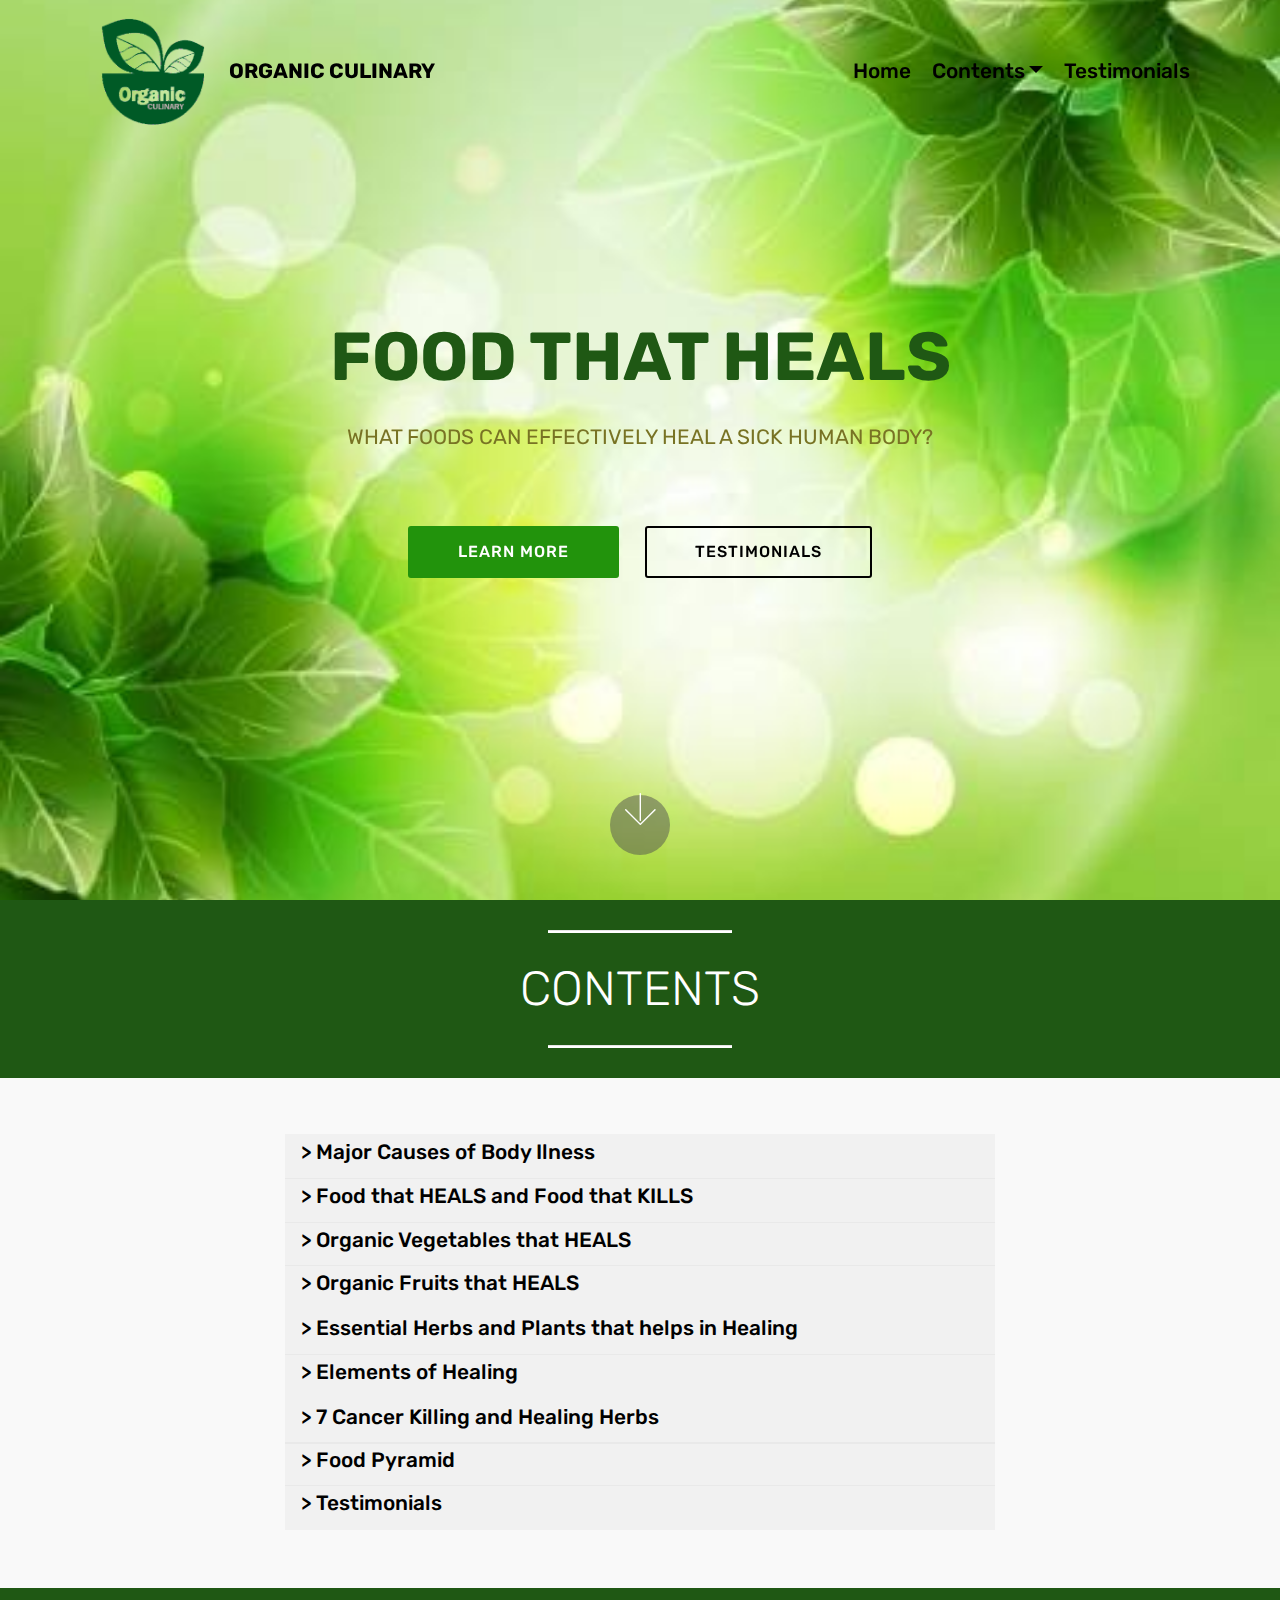
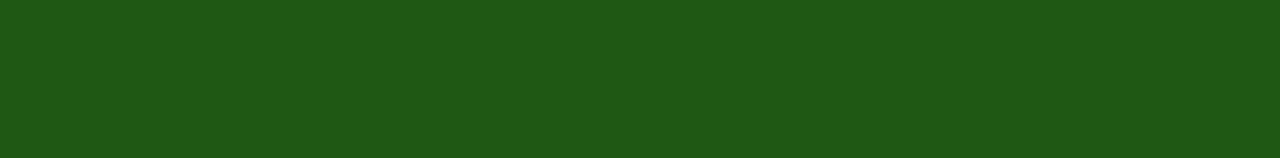
<file: Foodthatheals/index.html>
<!DOCTYPE html>
<html>
<head>
  <!-- Site made with Mobirise Website Builder v4.3.2, https://mobirise.com -->
  <meta charset="UTF-8">
  <meta http-equiv="X-UA-Compatible" content="IE=edge">
  <meta name="generator" content="Mobirise v4.3.2, mobirise.com">
  <meta name="viewport" content="width=device-width, initial-scale=1">
  <link rel="shortcut icon" href="assets/images/organic-logo3-294x277.png" type="image/x-icon">
  <meta name="description" content="">
  <title>Home</title>
  <link rel="stylesheet" href="assets/web/assets/mobirise-icons/mobirise-icons.css">
  <link rel="stylesheet" href="assets/tether/tether.min.css">
  <link rel="stylesheet" href="assets/bootstrap/css/bootstrap.min.css">
  <link rel="stylesheet" href="assets/bootstrap/css/bootstrap-grid.min.css">
  <link rel="stylesheet" href="assets/bootstrap/css/bootstrap-reboot.min.css">
  <link rel="stylesheet" href="assets/socicon/css/styles.css">
  <link rel="stylesheet" href="assets/animate.css/animate.min.css">
  <link rel="stylesheet" href="assets/dropdown/css/style.css">
  <link rel="stylesheet" href="assets/theme/css/style.css">
  <link rel="stylesheet" href="assets/mobirise/css/mbr-additional.css" type="text/css">
  
  
  
</head>
<body>
<section class="menu cid-qyx515ghV6" once="menu" id="menu2-15" data-rv-view="2787">

    

    <nav class="navbar navbar-expand beta-menu navbar-dropdown align-items-center navbar-fixed-top navbar-toggleable-sm bg-color transparent">
        <button class="navbar-toggler navbar-toggler-right" type="button" data-toggle="collapse" data-target="#navbarSupportedContent" aria-controls="navbarSupportedContent" aria-expanded="false" aria-label="Toggle navigation">
            <div class="hamburger">
                <span></span>
                <span></span>
                <span></span>
                <span></span>
            </div>
        </button>
        <div class="menu-logo">
            <div class="navbar-brand">
                <span class="navbar-logo">
                    <a href="https://mobirise.com">
                        <img src="assets/images/organic-logo3-294x277.png" alt="Mobirise" title="" media-simple="true" style="height: 8rem;">
                    </a>
                </span>
                <span class="navbar-caption-wrap"><a class="navbar-caption text-black display-5" href="https://mobirise.com">ORGANIC CULINARY</a></span>
            </div>
        </div>
        <div class="collapse navbar-collapse" id="navbarSupportedContent">
            <ul class="navbar-nav nav-dropdown nav-right" data-app-modern-menu="true"><li class="nav-item">
                    <a class="nav-link link text-black display-5" href="index.html">
                        Home</a>
                </li><li class="nav-item dropdown"><a class="nav-link link dropdown-toggle text-black display-5" href="content.html" data-toggle="dropdown-submenu" aria-expanded="false">Contents</a><div class="dropdown-menu"><a class="dropdown-item text-black display-5" href="content.html#timeline2-m">Elements for Healing</a><a class="dropdown-item text-black display-5" href="content.html#content4-f">Major Causes of Body Illness</a><a class="dropdown-item text-black display-5" href="content.html#features2-g">Foods that heals/kills</a><a class="dropdown-item text-black display-5" href="page3.html#content4-1u">&nbsp;Natural and organic vegetable</a><a class="dropdown-item text-black display-5" href="page3.html#content4-20">&nbsp;Natural and organic fruits</a><a class="dropdown-item text-black display-5" href="page3.html#content4-1z">Herbs and Plants</a><a class="dropdown-item text-black display-5" href="content.html#content4-1d">Food Pyramid</a></div></li><li class="nav-item"><a class="nav-link link text-black display-5" href="content.html#content4-28">
                        Testimonials</a></li></ul>
            
        </div>
    </nav>
</section>

<section class="engine"><a href="">website authoring software</a></section><section class="cid-qyygEm1lgW mbr-fullscreen mbr-parallax-background" id="header2-16" data-rv-view="2789">

    

    

    <div class="container align-center">
        <div class="row justify-content-md-center">
            <div class="mbr-white col-md-10">
                <h1 class="mbr-section-title mbr-bold pb-3 mbr-fonts-style display-1">
                    FOOD THAT HEALS</h1>
                
                <p class="mbr-text pb-3 mbr-fonts-style display-5">WHAT FOODS CAN EFFECTIVELY HEAL A SICK HUMAN BODY?<br><br></p>
                <div class="mbr-section-btn"><a class="btn btn-md btn-secondary display-4" href="index.html#content10-19">LEARN MORE</a>
                    <a class="btn btn-md btn-black-outline display-4" href="content.html#content4-28">TESTIMONIALS</a></div>
            </div>
        </div>
    </div>
    <div class="mbr-arrow hidden-sm-down" aria-hidden="true">
        <a href="#next">
            <i class="mbri-down mbr-iconfont"></i>
        </a>
    </div>
</section>

<section class="mbr-section article content10 cid-qyyS2sDdBd" id="content10-19" data-rv-view="2792">
    
     

    <div class="container">
        <div class="inner-container" style="width: 66%;">
            <hr class="line" style="width: 25%;">
            <div class="section-text align-center mbr-white mbr-fonts-style display-2">CONTENTS</div>
            <hr class="line" style="width: 25%;">
        </div>
    </div>
</section>

<section class="accordion1 cid-qyyR9kZzZ9" id="accordion1-17" data-rv-view="2794">

    

    
    <div class="container">
        <div class="media-container-row">
            <div class="col-12 col-md-8">
                <div class="section-head text-center space30">
                    <h2 class="mbr-section-title pb-5 mbr-fonts-style display-2"></h2>
                </div>
                <div class="clearfix"></div>
                <div id="bootstrap-accordion_43" class="panel-group accordionStyles accordion" role="tablist" aria-multiselectable="true">
                    
                   
                    <div class="card">
                        <div class="card-header">
                            <a role="button" class="nav-link link text-black display-5" href="content.html#content4-f" >
                                <h4  class="mbr-fonts-style display-5">
                                    <span href="content.html#content4-f"></span>> Major Causes of Body Ilness</h4>
                            </a>
                        </div>
                    </div>
                     <div class="card">
                        <div class="card-header">
                            <a role="button" class="nav-link link text-black display-5" href="content.html#features2-g" >
                                <h4  class="mbr-fonts-style display-5">
                                    <span href="content.html#features2-g"></span>> Food that HEALS and Food that KILLS</h4>
                            </a></h4>
                            </a>
                        </div>
                    </div>
                          <div class="card">
                        <div class="card-header">
                            <a role="button" class="nav-link link text-black display-5" href="page3.html#content4-1u" >
                                <h4  class="mbr-fonts-style display-5">
                                    <span href="page3.html#content4-1u"></span>> Organic Vegetables that HEALS</h4>
                            </a>
                        </div>
                    </div>
                        <div class="card">
                        <div class="card-header">
                            <a role="button" class="nav-link link text-black display-5" href="page3.html#content4-1u" >
                                <h4  class="mbr-fonts-style display-5">
                                    <span href="page3.html#content4-1u"></span>> Organic Fruits that HEALS</h4>
                            </a>
                        </div>                    
                        <div class="card">
                        <div class="card-header">
                            <a role="button" class="nav-link link text-black display-5" href="page3.html#content4-1z" >
                                <h4  class="mbr-fonts-style display-5">
                                    <span href="page3.html#content4-1z"></span>> Essential Herbs and Plants that helps in Healing</h4>
                            </a>
                        </div>
                      
                    </div>
                    <div class="card">
                        <div class="card-header">
                            <a role="button" class="nav-link link text-black display-5" href="content.html#timeline2-m" >
                                <h4  class="mbr-fonts-style display-5">
                                    <span href="content.html"></span>> Elements of Healing</h4>
                            </a>
                        </div>
                      <div class="card">
                        <div class="card-header">
                            <a role="button" class="nav-link link text-black display-5" href="content.html#content4-j" >
                                <h4  class="mbr-fonts-style display-5">
                                    <span href="content.html#content4-j"></span>> 7 Cancer Killing and Healing Herbs</h4>
                            </a>
                        </div>
                      
                    </div>
                    </div>
                    <div class="card">
                        <div class="card-header">
                            <a role="button" class="nav-link link text-black display-5" href="content.html#content4-1d" >
                                <h4  class="mbr-fonts-style display-5">
                                    <span href="content.html#content4-1d"></span>> Food Pyramid</h4>
                            </a>
                        </div>
                      
                    </div>
                     
                    <div class="card">
                        <div class="card-header">
                            <a role="button" class="nav-link link text-black display-5" href="content.html#content4-1d" >
                                <h4  class="mbr-fonts-style display-5">
                                    <span href="content.html#content4-1d"></span>> Testimonials</h4>
                            </a>
                        </div>
                      
                    </div>
                     
                </div>
            </div>
        </div>
    </div>
</section>


<section once="" class="cid-qyyWdimlOC" id="footer7-1b" data-rv-view="2800">

    

    

    <div class="container">
        <div class="media-container-row align-center mbr-white">
            <div class="row">
                <ul class="foot-menu">
                    
                    
                    
                    
                    
                <li class="foot-menu-item mbr-fonts-style display-7"><p>Home</p></li><li class="foot-menu-item mbr-fonts-style display-7">About</li><li class="foot-menu-item mbr-fonts-style display-7">Contents</li><li class="foot-menu-item mbr-fonts-style display-7">Resources</li><li class="foot-menu-item mbr-fonts-style display-7">Q&amp;A &nbsp; &nbsp; &nbsp; &nbsp; &nbsp; &nbsp; &nbsp; &nbsp; &nbsp; &nbsp;&nbsp;</li></ul>
            </div>
            <div class="row">
                <div class="social-list align-right pb-2">
                    
                    
                    
                    
                    
                    
                <div class="soc-item">
                        <a href="https://twitter.com/mobirise" target="_blank">
                            <span class="socicon-twitter socicon mbr-iconfont mbr-iconfont-social" media-simple="true"></span>
                        </a>
                    </div><div class="soc-item">
                        <a href="https://www.facebook.com/pages/Mobirise/1616226671953247" target="_blank">
                            <span class="socicon-facebook socicon mbr-iconfont mbr-iconfont-social" media-simple="true"></span>
                        </a>
                    </div><div class="soc-item">
                        <a href="https://www.youtube.com/c/mobirise" target="_blank">
                            <span class="socicon-youtube socicon mbr-iconfont mbr-iconfont-social" media-simple="true"></span>
                        </a>
                    </div><div class="soc-item">
                        <a href="https://instagram.com/mobirise" target="_blank">
                            <span class="socicon-instagram socicon mbr-iconfont mbr-iconfont-social" media-simple="true"></span>
                        </a>
                    </div><div class="soc-item">
                        <a href="https://plus.google.com/u/0/+Mobirise" target="_blank">
                            <span class="socicon-googleplus socicon mbr-iconfont mbr-iconfont-social" media-simple="true"></span>
                        </a>
                    </div><div class="soc-item">
                        <a href="https://www.behance.net/Mobirise" target="_blank">
                            <span class="socicon-behance socicon mbr-iconfont mbr-iconfont-social" media-simple="true"></span>
                        </a>
                    </div></div>
            </div>
            <div class="row row-copirayt">
                <p class="mbr-text mb-0 mbr-fonts-style mbr-white display-7">
                    © Copyright 2017 Organic Culinary - All Rights Reserved
                </p>
            </div>
        </div>
    </div>
</section>


  <script src="assets/web/assets/jquery/jquery.min.js"></script>
  <script src="assets/popper/popper.min.js"></script>
  <script src="assets/tether/tether.min.js"></script>
  <script src="assets/bootstrap/js/bootstrap.min.js"></script>
  <script src="assets/smooth-scroll/smooth-scroll.js"></script>
  <script src="assets/touch-swipe/jquery.touch-swipe.min.js"></script>
  <script src="assets/viewport-checker/jquery.viewportchecker.js"></script>
  <script src="assets/jarallax/jarallax.min.js"></script>
  <script src="assets/dropdown/js/script.min.js"></script>
  <script src="assets/theme/js/script.js"></script>
  
  
  <input name="animation" type="hidden">
  </body>
</html>
</file>
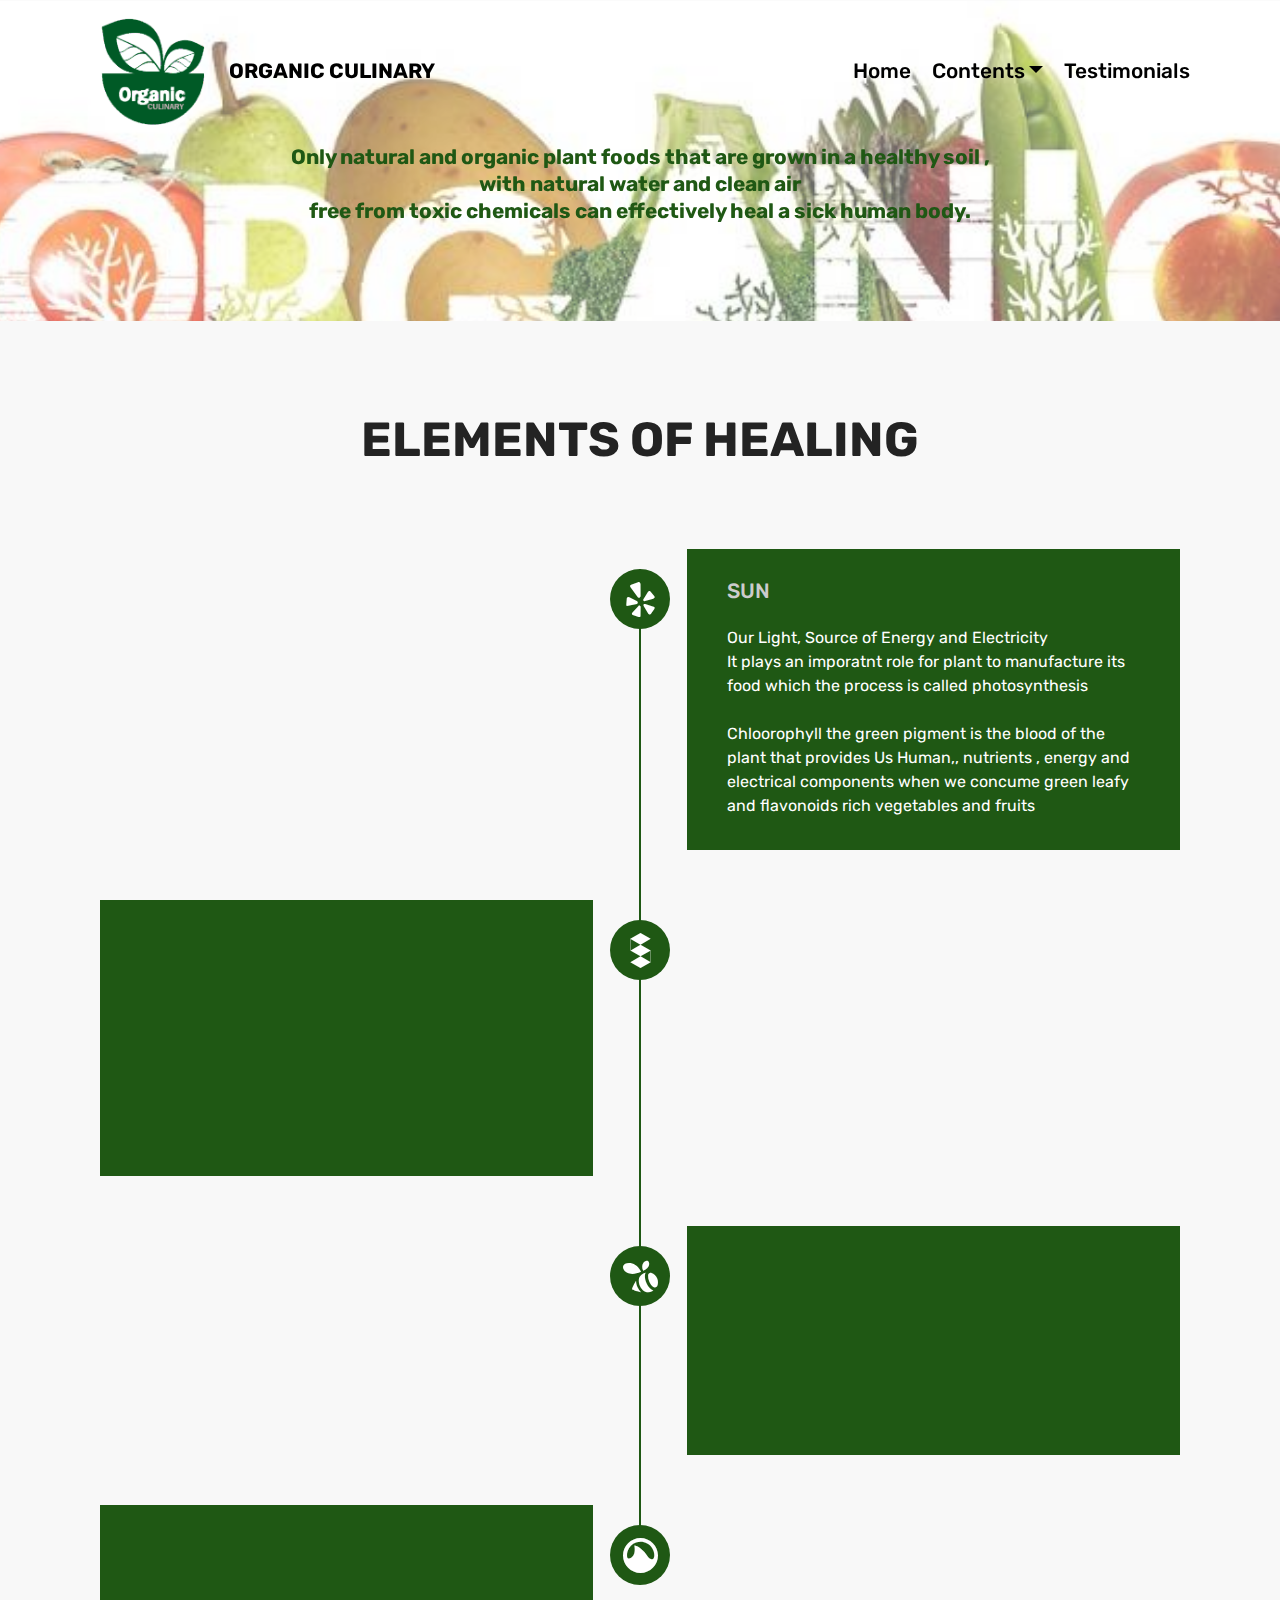
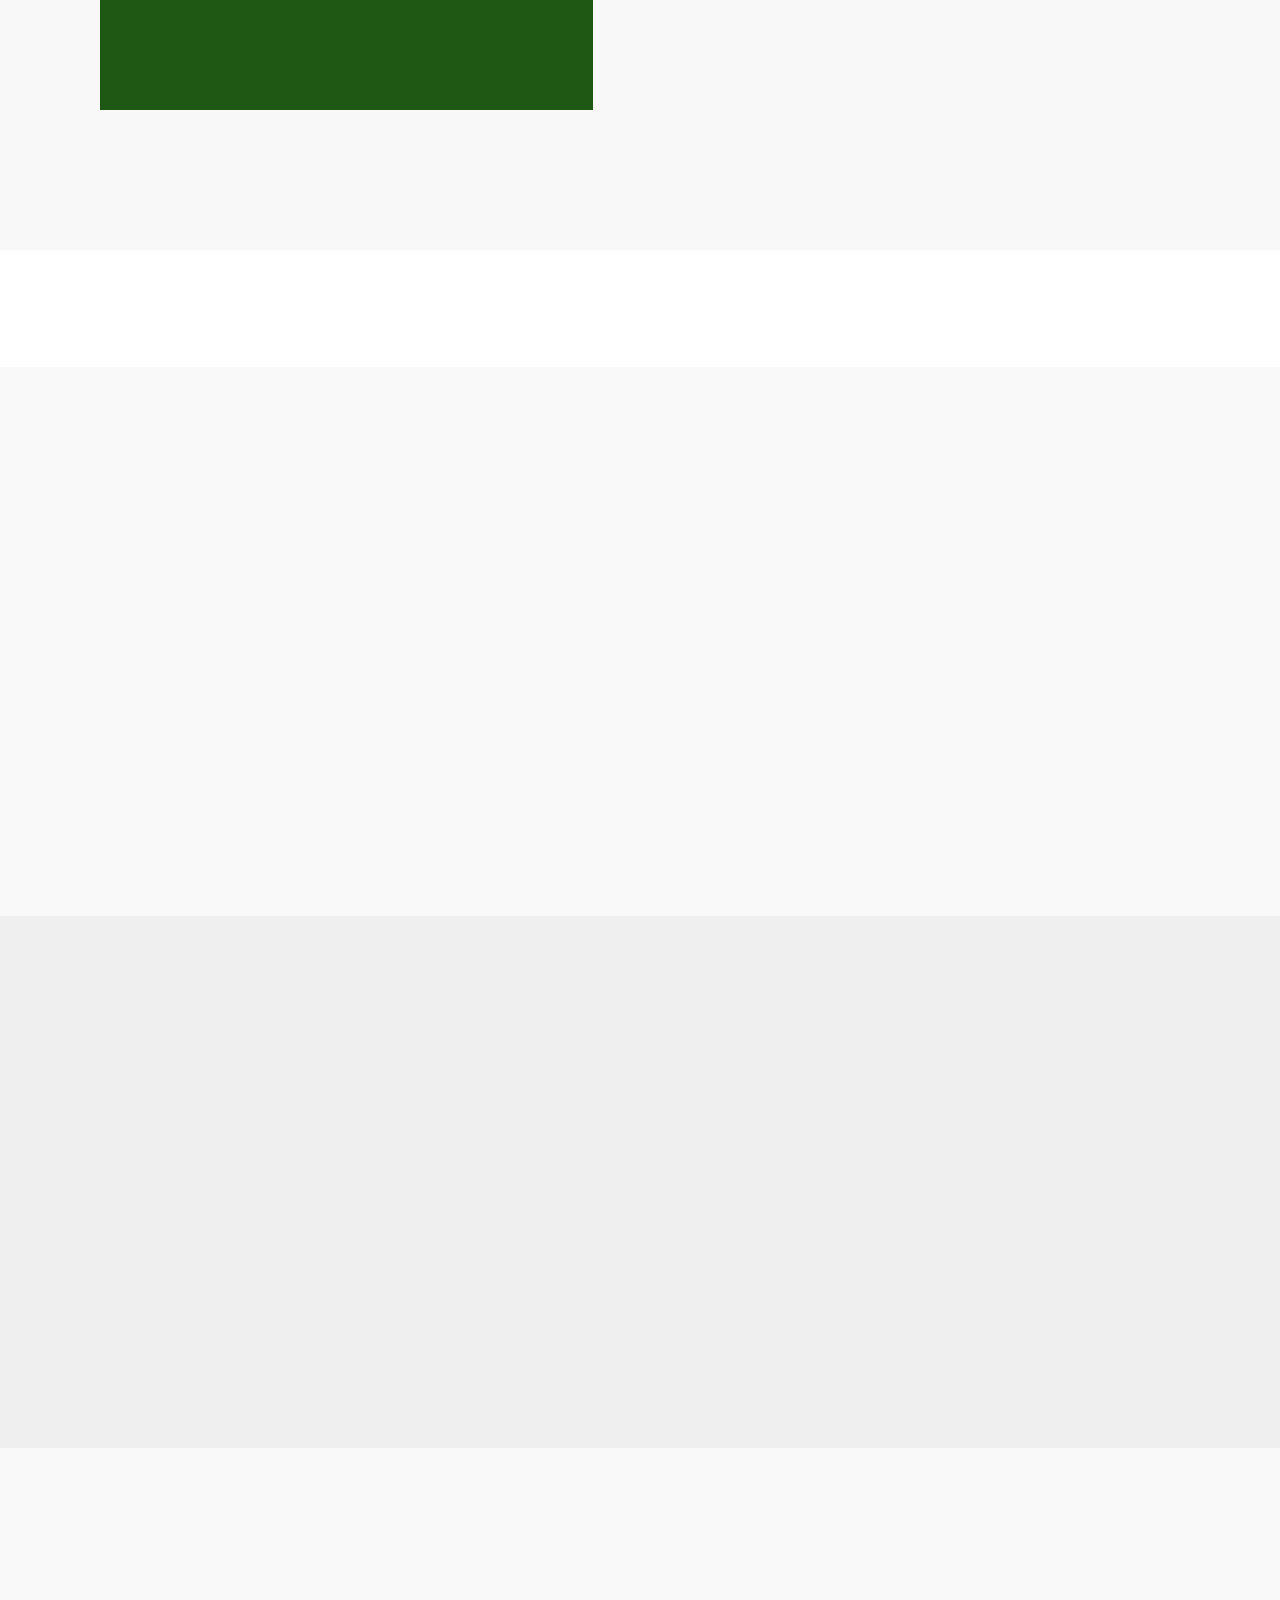
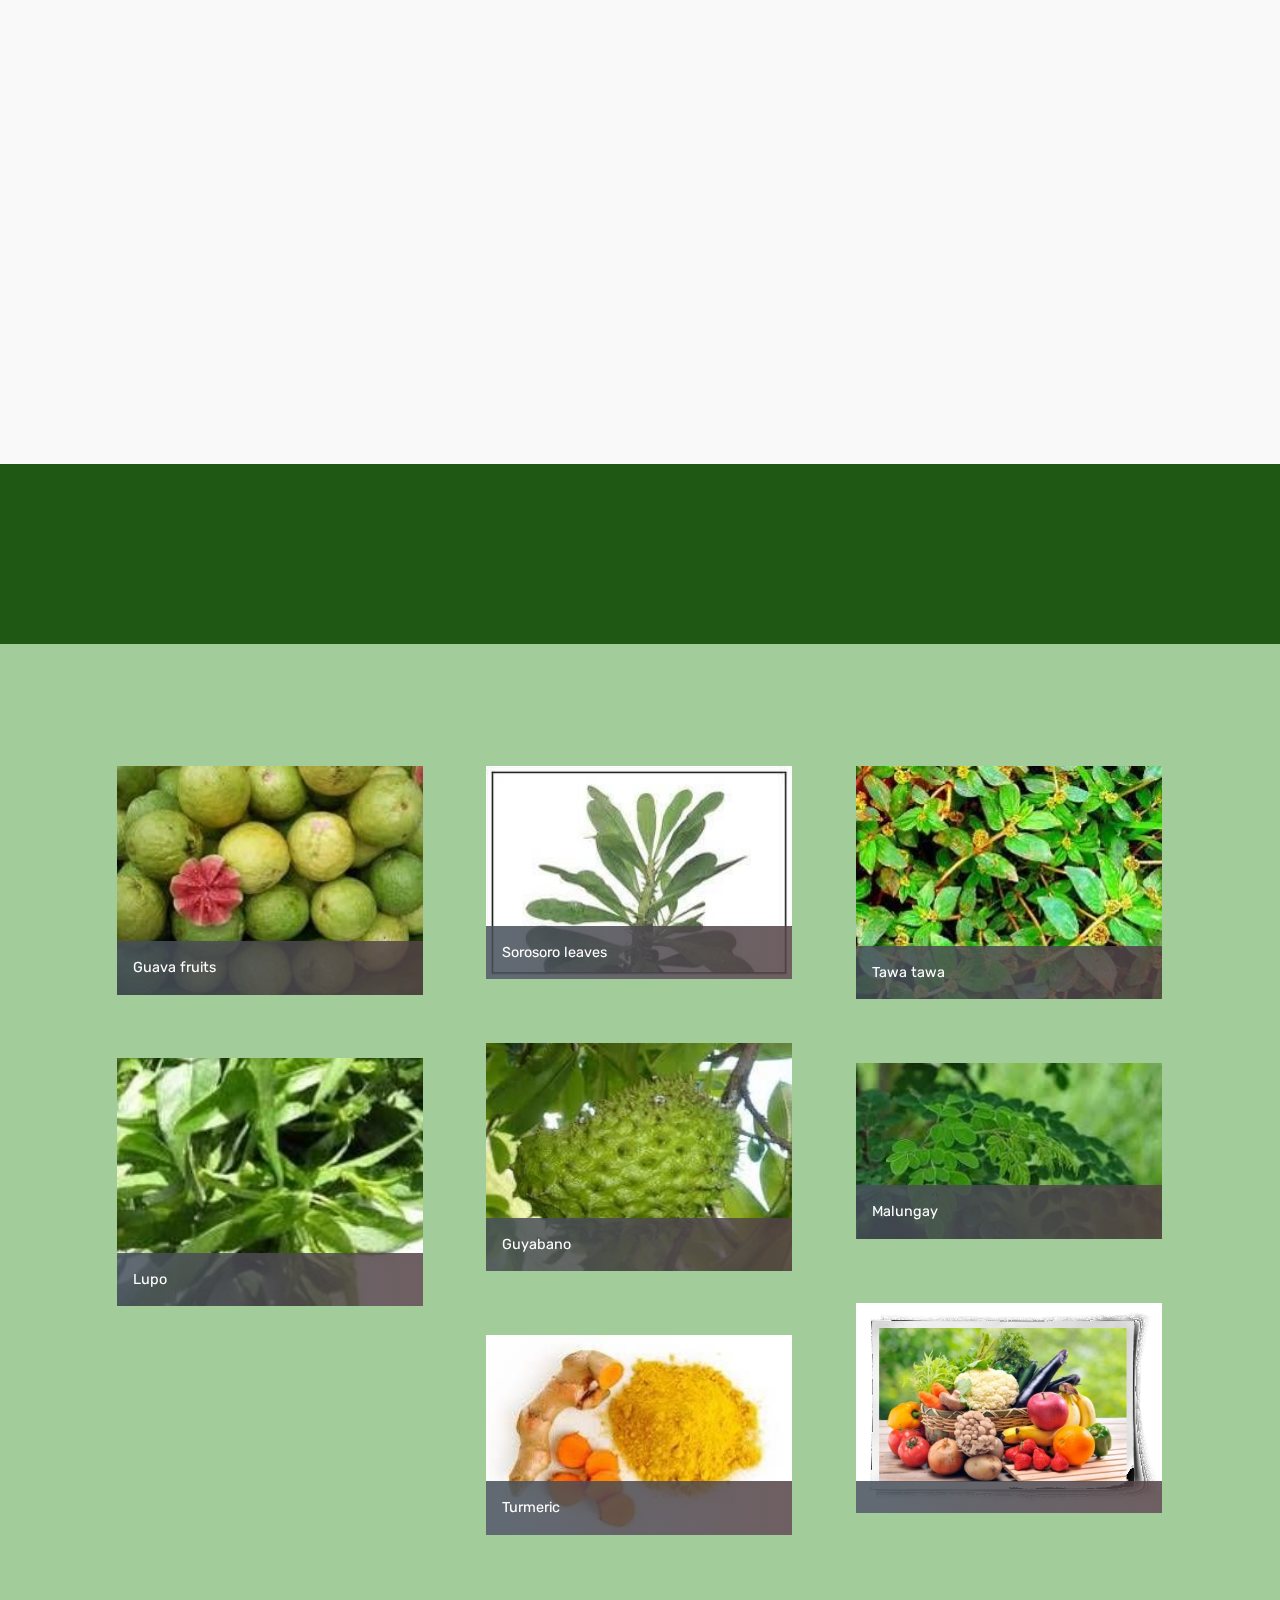
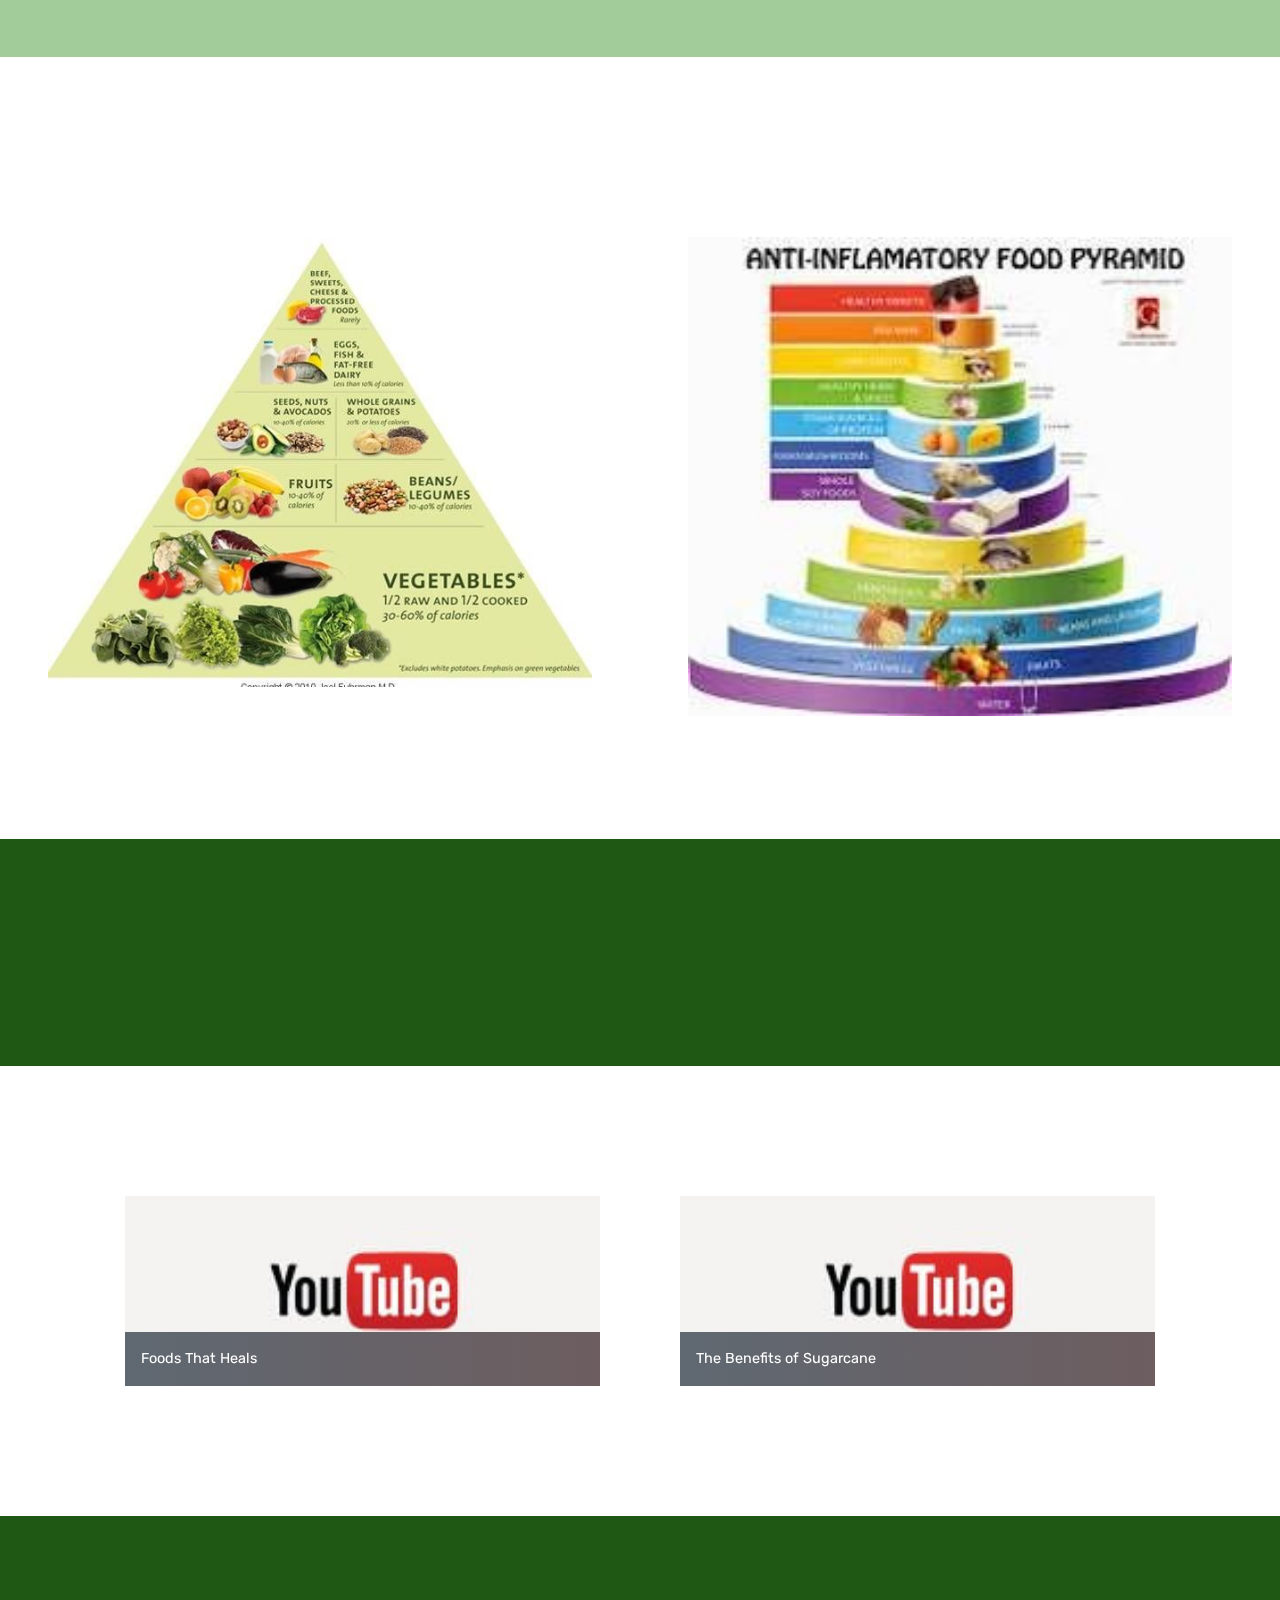
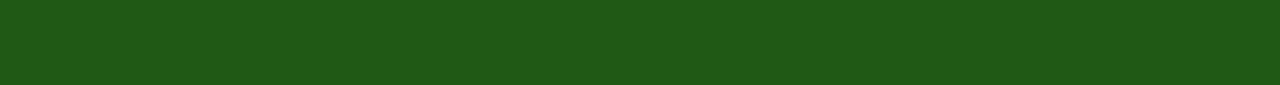
<file: Foodthatheals/content.html>
<!DOCTYPE html>
<html>
<head>
  <!-- Site made with Mobirise Website Builder v4.3.2, https://mobirise.com -->
  <meta charset="UTF-8">
  <meta http-equiv="X-UA-Compatible" content="IE=edge">
  <meta name="generator" content="Mobirise v4.3.2, mobirise.com">
  <meta name="viewport" content="width=device-width, initial-scale=1">
  <link rel="shortcut icon" href="assets/images/organic-logo3-294x277.png" type="image/x-icon">
  <meta name="description" content="">
  <title>Contents</title>
  <link rel="stylesheet" href="assets/web/assets/mobirise-icons/mobirise-icons.css">
  <link rel="stylesheet" href="assets/tether/tether.min.css">
  <link rel="stylesheet" href="assets/bootstrap/css/bootstrap.min.css">
  <link rel="stylesheet" href="assets/bootstrap/css/bootstrap-grid.min.css">
  <link rel="stylesheet" href="assets/bootstrap/css/bootstrap-reboot.min.css">
  <link rel="stylesheet" href="assets/dropdown/css/style.css">
  <link rel="stylesheet" href="assets/animate.css/animate.min.css">
  <link rel="stylesheet" href="assets/socicon/css/styles.css">
  <link rel="stylesheet" href="assets/theme/css/style.css">
  <link rel="stylesheet" href="assets/mobirise-gallery/style.css">
  <link rel="stylesheet" href="assets/mobirise/css/mbr-additional.css" type="text/css">
  
  
  
</head>
<body>
<section class="menu cid-qyx515ghV6" once="menu" id="menu2-0" data-rv-view="3567">

    

    <nav class="navbar navbar-expand beta-menu navbar-dropdown align-items-center navbar-fixed-top navbar-toggleable-sm bg-color transparent">
        <button class="navbar-toggler navbar-toggler-right" type="button" data-toggle="collapse" data-target="#navbarSupportedContent" aria-controls="navbarSupportedContent" aria-expanded="false" aria-label="Toggle navigation">
            <div class="hamburger">
                <span></span>
                <span></span>
                <span></span>
                <span></span>
            </div>
        </button>
        <div class="menu-logo">
            <div class="navbar-brand">
                <span class="navbar-logo">
                    <a href="https://mobirise.com">
                        <img src="assets/images/organic-logo3-294x277.png" alt="Mobirise" title="" media-simple="true" style="height: 8rem;">
                    </a>
                </span>
                <span class="navbar-caption-wrap"><a class="navbar-caption text-black display-5" href="https://mobirise.com">ORGANIC CULINARY</a></span>
            </div>
        </div>
        <div class="collapse navbar-collapse" id="navbarSupportedContent">
            <ul class="navbar-nav nav-dropdown nav-right" data-app-modern-menu="true"><li class="nav-item">
                    <a class="nav-link link text-black display-5" href="index.html">
                        Home</a>
                </li><li class="nav-item dropdown open"><a class="nav-link link dropdown-toggle text-black display-5" href="https://mobirise.com" data-toggle="dropdown-submenu" aria-expanded="true">Contents</a><div class="dropdown-menu"><a class="dropdown-item text-black display-5" href="content.html#timeline2-m">Elements for Healing</a><a class="dropdown-item text-black display-5" href="content.html#content4-f">Major Causes of Body Illness</a><a class="dropdown-item text-black display-5" href="content.html#features2-g">Foods that heals/kills</a><a class="dropdown-item text-black display-5" href="page3.html#content4-1u">&nbsp;Natural and organic vegetable</a><a class="dropdown-item text-black display-5" href="page3.html#content4-20">&nbsp;Natural and organic fruits</a><a class="dropdown-item text-black display-5" href="page3.html#content4-1z">Herbs and Plants</a><a class="dropdown-item text-black display-5" href="content.html#content4-1d">Food Pyramid</a></div></li><li class="nav-item"><a class="nav-link link text-black display-5" href="content.html#content4-28">
                        Testimonials</a></li></ul>
            
        </div>
    </nav>
</section>

<section class="engine"><a href="https://mobirise.co/h">how to make your own website</a></section><section class="mbr-section content5 cid-qyxzJHWK2F mbr-parallax-background" id="content5-7" data-rv-view="3569">

    

    <div class="mbr-overlay" style="opacity: 0.4; background-color: rgb(255, 255, 255);">
    </div>

    <div class="container">
        <div class="media-container-row">
            <div class="title col-12 col-md-8">
                <h2 class="align-center mbr-bold mbr-white pb-3 mbr-fonts-style display-1"></h2>
                <h3 class="mbr-section-subtitle align-center mbr-light mbr-white pb-3 mbr-fonts-style display-5"><strong>Only natural and organic plant foods that are grown in a healthy soil , with natural water and clean air 
</strong><div><strong>free from toxic chemicals can effectively heal a sick  human body.
</strong></div><div><br></div></h3>
                
                
            </div>
        </div>
    </div>
</section>

<section class="timeline2 cid-qyxOYv3wro" id="timeline2-m" data-rv-view="3572">

    

    

    <div class="container align-center">
        <h2 class="mbr-section-title pb-3 mbr-fonts-style display-2"><strong>ELEMENTS OF HEALING</strong></h2>
        <h3 class="mbr-section-subtitle pb-5 mbr-fonts-style display-4"></h3>

        <div class="container timelines-container" mbri-timelines="">
            <div class="row timeline-element reverse separline">      
                <span class="iconsBackground">
                    <span class="mbr-iconfont socicon-yelp socicon" style="color: rgb(255, 255, 255);" media-simple="true"></span>
                </span>          
                <div class="col-xs-12 col-md-6 align-left">
                    <div class="timeline-text-content">
                        <h4 class="mbr-timeline-title pb-3 mbr-fonts-style display-5">SUN</h4>
                        <p class="mbr-timeline-text mbr-fonts-style display-7">Our Light, Source of Energy and Electricity<br>It plays an imporatnt role for plant to manufacture its food which the process is called photosynthesis
<br>
<br>Chloorophyll the green pigment is the blood of the plant that provides Us Human,, nutrients , energy and electrical components when we concume green leafy and flavonoids rich vegetables and fruits&nbsp;<br></p>
                     </div>
                </div>
            </div>

            <div class="row timeline-element  separline">
                <span class="iconsBackground">
                    <span class="mbr-iconfont socicon-storehouse socicon" style="color: rgb(255, 255, 255);" media-simple="true"></span>
                </span>
                <div class="col-xs-12 col-md-6 align-left ">
                    <div class="timeline-text-content">
                        <h4 class="mbr-timeline-title pb-3 mbr-fonts-style display-5">NATURAL SPRING WATER</h4>
                        <p class="mbr-timeline-text mbr-fonts-style display-7">Water is a major component in plant growth, it hydrates and provides the plants with minerals and nutrients soluble in water to make them absorbable for plant nutrition
<br>The water in plants makes the nutrient readily available for human consimption when eaten raw and used for juicing&nbsp;<br></p>
                    </div>
                </div>
            </div> 

            <div class="row timeline-element reverse separline">
                <span class="iconsBackground">
                    <span class="mbr-iconfont socicon-swarm socicon" style="color: rgb(255, 255, 255);" media-simple="true"></span>
                </span>
                <div class="col-xs-12 col-md-6 align-left">
                    <div class="timeline-text-content">
                        <h4 class="mbr-timeline-title pb-3 mbr-fonts-style display-5">CLEAN AIR</h4>      
                        <p class="mbr-timeline-text mbr-fonts-style display-7">Plants Breath CO2 or Carbon Dioxide and exudes Oxygen
<br>Oxygen in the Forest provided by the Plants and Trees provides human a fresh air that cleans our Lungs and Respiratory System&nbsp;<br></p>
                    </div>
                </div>
            </div>

            <div class="row timeline-element ">
                <span class="iconsBackground">
                    <span class="mbr-iconfont socicon-grooveshark socicon" style="color: rgb(255, 255, 255);" media-simple="true"></span>
                </span>
                <div class="col-xs-12 col-md-6 align-left ">
                    <div class="timeline-text-content">
                        <h4 class="mbr-timeline-title pb-3 mbr-fonts-style display-5">HEALTHY SOIL</h4>
                        <p class="mbr-timeline-text mbr-fonts-style display-7">Healthy Top Soil and Sub soil are decays of Plants and other Organic Matters. They are rich in different Organic Components and minerals that supplies nutrients essential for plant growth&nbsp;<br></p>
                    </div>
                </div>
            </div>

            

            

            

            

            

            

            

            
        </div>
    </div>
</section>

<section class="mbr-section content4 cid-qyxGekVtEs" id="content4-f" data-rv-view="3575">

    

    <div class="container">
        <div class="media-container-row">
            <div class="title col-12 col-md-8">
                <h2 class="align-center pb-3 mbr-fonts-style display-2"><strong>
                    Major Causes of Body Illness</strong></h2>
                <h3 class="mbr-section-subtitle align-center mbr-light mbr-fonts-style display-5"></h3>
                
            </div>
        </div>
    </div>
</section>

<section class="features2 cid-qyxG8cHVJ7" id="features2-e" data-rv-view="3577">

    

    
    
    <div class="container">
        <div class="media-container-row">
            <div class="card p-3 col-12 col-md-6">
                <div class="card-wrapper">
                    <div class="card-img">
                        <img src="assets/images/picture15-315x160.jpg" alt="Mobirise" title="" media-simple="true">
                    </div>
                    <div class="card-box">
                        <h4 class="card-title pb-3 mbr-fonts-style display-5">1. Deficiency</h4>
                        <p class="mbr-text mbr-fonts-style display-7">
                            Mobirise is an easy website builder - just drop site elements to your page, add content and style it to look the way you like. <br><a href="page2.html" class="text-secondary">Learn more...</a>
                        </p>
                    </div>
                </div>
            </div>

            <div class="card p-3 col-12 col-md-6">
                <div class="card-wrapper">
                    <div class="card-img">
                        <img src="assets/images/picture16-315x160.jpg" alt="Mobirise" title="" media-simple="true">
                    </div>
                    <div class="card-box ">
                        <h4 class="card-title pb-3 mbr-fonts-style display-5">2.Toxicity</h4>
                        <p class="mbr-text mbr-fonts-style display-7">
                            All sites you make with Mobirise are mobile-friendly. You don't have to create a special mobile version of your site. <br><a href="page2.html" class="text-secondary">Learn more...</a>
                        </p>
                    </div>
                </div>
            </div>

            

            
        </div>
    </div>
</section>

<section class="clients cid-qyxB13ZlKl" id="clients-9" data-rv-view="3580">
      

    
        <div class="container mb-5">
            <div class="media-container-row">
                <div class="col-12 align-center">
                    <h2 class="mbr-section-title pb-3 mbr-fonts-style display-2"><strong>
                        ORGANIC PLANTS THAT HEALS</strong></h2>
                    
                </div>
            </div>
        </div>

    <div class="container">
        <div class="carousel slide" data-ride="carousel" role="listbox">
            <div class="carousel-inner" data-visible="5">
                
                
                
                
                
            <div class="carousel-item ">
                    <div class="media-container-row">
                        <div class="col-md-12">
                            <div class="wrap-img ">
                                <img src="assets/images/picture9-195x260.jpg" class="img-responsive clients-img" alt="" title="" media-simple="true">
                            </div>
                        </div>
                    </div>
                </div><div class="carousel-item ">
                    <div class="media-container-row">
                        <div class="col-md-12">
                            <div class="wrap-img ">
                                <img src="assets/images/picture11-257x196.jpg" class="img-responsive clients-img" alt="" title="" media-simple="true">
                            </div>
                        </div>
                    </div>
                </div><div class="carousel-item ">
                    <div class="media-container-row">
                        <div class="col-md-12">
                            <div class="wrap-img ">
                                <img src="assets/images/picture13-279x182.jpg" class="img-responsive clients-img" alt="" title="" media-simple="true">
                            </div>
                        </div>
                    </div>
                </div><div class="carousel-item ">
                    <div class="media-container-row">
                        <div class="col-md-12">
                            <div class="wrap-img ">
                                <img src="assets/images/picture14-266x190.jpg" class="img-responsive clients-img" alt="" title="" media-simple="true">
                            </div>
                        </div>
                    </div>
                </div><div class="carousel-item ">
                    <div class="media-container-row">
                        <div class="col-md-12">
                            <div class="wrap-img ">
                                <img src="assets/images/picture12-260x194.jpg" class="img-responsive clients-img" alt="" title="" media-simple="true">
                            </div>
                        </div>
                    </div>
                </div></div>
            <div class="carousel-controls">
                <a data-app-prevent-settings="" class="carousel-control carousel-control-prev" role="button" data-slide="prev">
                    <span aria-hidden="true" class="mbri-left mbr-iconfont"></span>
                    <span class="sr-only">Previous</span>
                </a>
                <a data-app-prevent-settings="" class="carousel-control carousel-control-next" role="button" data-slide="next">
                    <span aria-hidden="true" class="mbri-right mbr-iconfont"></span>
                    <span class="sr-only">Next</span>
                </a>
            </div>
        </div>
    </div>
</section>

<section class="features2 cid-qyxI5if1Xo" id="features2-g" data-rv-view="3594">

    

    
    
    <div class="container">
        <div class="media-container-row">
            <div class="card p-3 col-12 col-md-6">
                <div class="card-wrapper">
                    <div class="card-img">
                        <img src="assets/images/picture21-524x398.jpg" alt="Mobirise" title="" media-simple="true">
                    </div>
                    <div class="card-box">
                        <h4 class="card-title pb-3 mbr-fonts-style display-2">Food that KILLS</h4>
                        <p class="mbr-text mbr-fonts-style display-7"></p>
                    </div>
                </div>
            </div>

            <div class="card p-3 col-12 col-md-6">
                <div class="card-wrapper">
                    <div class="card-img">
                        <img src="assets/images/picture17-613x457.jpg" alt="Mobirise" title="" media-simple="true">
                    </div>
                    <div class="card-box ">
                        <h4 class="card-title pb-3 mbr-fonts-style display-2">Food that HEALS</h4>
                        <p class="mbr-text mbr-fonts-style display-7"></p>
                    </div>
                </div>
            </div>

            

            
        </div>
    </div>
</section>

<section class="mbr-section content4 cid-qyxNoxKcN7" id="content4-j" data-rv-view="3597">

    

    <div class="container">
        <div class="media-container-row">
            <div class="title col-12 col-md-8">
                <h2 class="align-center pb-3 mbr-fonts-style display-2"><strong>7 Cancer Killing and Healing Herbs</strong></h2>
                <h3 class="mbr-section-subtitle align-center mbr-light mbr-fonts-style display-5"></h3>
                
            </div>
        </div>
    </div>
</section>

<section class="mbr-gallery mbr-slider-carousel cid-qyxVxn7WVT" id="gallery1-p" data-rv-view="3599">

    

    <div class="container">
        <div><!-- Filter --><!-- Gallery --><div class="mbr-gallery-row"><div class="mbr-gallery-layout-default"><div><div><div class="mbr-gallery-item mbr-gallery-item--p4" data-video-url="false" data-tags="Awesome"><div href="#lb-gallery1-p" data-slide-to="0" data-toggle="modal"><img src="assets/images/picture7-258x193-258x193.jpg" alt=""><span class="icon-focus"></span><span class="mbr-gallery-title mbr-fonts-style display-7">Guava fruits</span></div></div><div class="mbr-gallery-item mbr-gallery-item--p4" data-video-url="false" data-tags="Responsive"><div href="#lb-gallery1-p" data-slide-to="1" data-toggle="modal"><img src="assets/images/picture8-268x187-268x187.jpg" alt=""><span class="icon-focus"></span><span class="mbr-gallery-title mbr-fonts-style display-7">Sorosoro leaves</span></div></div><div class="mbr-gallery-item mbr-gallery-item--p4" data-video-url="false" data-tags="Creative"><div href="#lb-gallery1-p" data-slide-to="2" data-toggle="modal"><img src="assets/images/picture11-1-257x196-257x196.jpg" alt=""><span class="icon-focus"></span><span class="mbr-gallery-title mbr-fonts-style display-7">Tawa tawa</span></div></div><div class="mbr-gallery-item mbr-gallery-item--p4" data-video-url="false" data-tags="Animated"><div href="#lb-gallery1-p" data-slide-to="3" data-toggle="modal"><img src="assets/images/picture12-1-260x194-260x194.jpg" alt=""><span class="icon-focus"></span><span class="mbr-gallery-title mbr-fonts-style display-7">Guyabano</span></div></div><div class="mbr-gallery-item mbr-gallery-item--p4" data-video-url="false" data-tags="Awesome"><div href="#lb-gallery1-p" data-slide-to="4" data-toggle="modal"><img src="assets/images/picture9-191x155-191x155.jpg" alt=""><span class="icon-focus"></span><span class="mbr-gallery-title mbr-fonts-style display-7">Lupo</span></div></div><div class="mbr-gallery-item mbr-gallery-item--p4" data-video-url="false" data-tags="Awesome"><div href="#lb-gallery1-p" data-slide-to="5" data-toggle="modal"><img src="assets/images/picture10-1-294x169-294x169.jpg" alt=""><span class="icon-focus"></span><span class="mbr-gallery-title mbr-fonts-style display-7">Malungay</span></div></div><div class="mbr-gallery-item mbr-gallery-item--p4" data-video-url="false" data-tags="Responsive"><div href="#lb-gallery1-p" data-slide-to="6" data-toggle="modal"><img src="assets/images/foodstoheal-500x344-500x344.png" alt=""><span class="icon-focus"></span><span class="mbr-gallery-title mbr-fonts-style display-7"></span></div></div><div class="mbr-gallery-item mbr-gallery-item--p4" data-video-url="false" data-tags="Responsive"><div href="#lb-gallery1-p" data-slide-to="7" data-toggle="modal"><img src="assets/images/picture13-1-279x182-279x182.jpg" alt=""><span class="icon-focus"></span><span class="mbr-gallery-title mbr-fonts-style display-7">Turmeric</span></div></div></div></div><div class="clearfix"></div></div></div><!-- Lightbox --><div data-app-prevent-settings="" class="mbr-slider modal fade carousel slide" tabindex="-1" data-keyboard="true" data-interval="false" id="lb-gallery1-p"><div class="modal-dialog"><div class="modal-content"><div class="modal-body"><div class="carousel-inner"><div class="carousel-item"><img src="assets/images/picture7-258x193.jpg" alt=""></div><div class="carousel-item"><img src="assets/images/picture8-268x187.jpg" alt=""></div><div class="carousel-item"><img src="assets/images/picture11-1-257x196.jpg" alt=""></div><div class="carousel-item"><img src="assets/images/picture12-1-260x194.jpg" alt=""></div><div class="carousel-item"><img src="assets/images/picture9-191x155.jpg" alt=""></div><div class="carousel-item"><img src="assets/images/picture10-1-294x169.jpg" alt=""></div><div class="carousel-item active"><img src="assets/images/foodstoheal-500x344.png" alt=""></div><div class="carousel-item active"><img src="assets/images/picture13-1-279x182.jpg" alt=""></div></div><a class="carousel-control carousel-control-prev" role="button" data-slide="prev" href="#lb-gallery1-p"><span class="mbri-left mbr-iconfont" aria-hidden="true"></span><span class="sr-only">Previous</span></a><a class="carousel-control carousel-control-next" role="button" data-slide="next" href="#lb-gallery1-p"><span class="mbri-right mbr-iconfont" aria-hidden="true"></span><span class="sr-only">Next</span></a><a class="close" href="#" role="button" data-dismiss="modal"><span class="sr-only">Close</span></a></div></div></div></div></div>
    </div>

</section>

<section class="mbr-section content4 cid-qyze36otcA" id="content4-1d" data-rv-view="3634">

    

    <div class="container">
        <div class="media-container-row">
            <div class="title col-12 col-md-8">
                <h2 class="align-center pb-3 mbr-fonts-style display-2"><strong>
                    Food Pyramid</strong></h2>
                <h3 class="mbr-section-subtitle align-center mbr-light mbr-fonts-style display-5"></h3>
                
            </div>
        </div>
    </div>
</section>

<section class="mbr-gallery mbr-slider-carousel cid-qyzd4tYkaw" id="gallery1-1c" data-rv-view="3636">

    

    <div>
        <div><!-- Filter --><!-- Gallery --><div class="mbr-gallery-row"><div class="mbr-gallery-layout-default"><div><div><div class="mbr-gallery-item mbr-gallery-item--p6" data-video-url="false" data-tags="Responsive"><div href="#lb-gallery1-1c" data-slide-to="0" data-toggle="modal"><img src="assets/images/picture19-1-610x504-610x504.jpg" alt=""><span class="icon-focus"></span></div></div><div class="mbr-gallery-item mbr-gallery-item--p6" data-video-url="false" data-tags="Animated"><div href="#lb-gallery1-1c" data-slide-to="1" data-toggle="modal"><img src="assets/images/picture20-1-240x211-240x211.jpg" alt=""><span class="icon-focus"></span></div></div></div></div><div class="clearfix"></div></div></div><!-- Lightbox --><div data-app-prevent-settings="" class="mbr-slider modal fade carousel slide" tabindex="-1" data-keyboard="true" data-interval="false" id="lb-gallery1-1c"><div class="modal-dialog"><div class="modal-content"><div class="modal-body"><div class="carousel-inner"><div class="carousel-item"><img src="assets/images/picture19-1-610x504.jpg" alt=""></div><div class="carousel-item active"><img src="assets/images/picture20-1-240x211.jpg" alt=""></div></div><a class="carousel-control carousel-control-prev" role="button" data-slide="prev" href="#lb-gallery1-1c"><span class="mbri-left mbr-iconfont" aria-hidden="true"></span><span class="sr-only">Previous</span></a><a class="carousel-control carousel-control-next" role="button" data-slide="next" href="#lb-gallery1-1c"><span class="mbri-right mbr-iconfont" aria-hidden="true"></span><span class="sr-only">Next</span></a><a class="close" href="#" role="button" data-dismiss="modal"><span class="sr-only">Close</span></a></div></div></div></div></div>
    </div>

</section>

<section class="mbr-section content4 cid-qyzGs0wu4b" id="content4-28" data-rv-view="3647">

    

    <div class="container">
        <div class="media-container-row">
            <div class="title col-12 col-md-8">
                <h2 class="align-center pb-3 mbr-fonts-style display-2"><strong>
                    TESTIMONIALS</strong></h2>
                <h3 class="mbr-section-subtitle align-center mbr-light mbr-fonts-style display-5">BY: RONNIE GUANCE (The Healing Kusinero)</h3>
                
            </div>
        </div>
    </div>
</section>

<section class="mbr-gallery mbr-slider-carousel cid-qyA2hhjBiz" id="gallery1-29" data-rv-view="3649">

    

    <div class="container">
        <div><!-- Filter --><!-- Gallery --><div class="mbr-gallery-row"><div class="mbr-gallery-layout-default"><div><div><div class="mbr-gallery-item mbr-gallery-item--p5 video-slide" data-video-url="videos/FTH.mp4" data-tags="Responsive"><div href="#lb-gallery1-29" data-slide-to="0" data-toggle="modal"><div></div><img alt="" src="assets/images/logo.jpg"><span class="icon-video"></span><span class="mbr-gallery-title mbr-fonts-style display-7">Foods That Heals</span></div></div><div class="mbr-gallery-item mbr-gallery-item--p5 video-slide" data-video-url="videos/FTH.mp4" data-tags="Animated"><div href="#lb-gallery1-29" data-slide-to="1" data-toggle="modal"><div></div><img alt="" src="assets/images/logo.jpg"><span class="icon-video"></span><span class="mbr-gallery-title mbr-fonts-style display-7">The Benefits of Sugarcane</span></div></div></div></div><div class="clearfix"></div></div></div><!-- Lightbox --><div data-app-prevent-settings="" class="mbr-slider modal fade carousel slide" tabindex="-1" data-keyboard="true" data-interval="false" id="lb-gallery1-29"><div class="modal-dialog"><div class="modal-content"><div class="modal-body"><div class="carousel-inner"><div class="carousel-item active video-container"><img src="assets/images/gallery06.jpg" alt=""></div><div class="carousel-item video-container"><img src="assets/images/gallery07.jpg" alt=""></div></div><a class="carousel-control carousel-control-prev" role="button" data-slide="prev" href="#lb-gallery1-29"><span class="mbri-left mbr-iconfont" aria-hidden="true"></span><span class="sr-only">Previous</span></a><a class="carousel-control carousel-control-next" role="button" data-slide="next" href="#lb-gallery1-29"><span class="mbri-right mbr-iconfont" aria-hidden="true"></span><span class="sr-only">Next</span></a><a class="close" href="#" role="button" data-dismiss="modal"><span class="sr-only">Close</span></a></div></div></div></div></div>
    </div>

</section>

<section once="" class="cid-qyztjwEG0m" id="footer7-1o" data-rv-view="3660">

    

    

    <div class="container">
        <div class="media-container-row align-center mbr-white">
            <div class="row">
                <ul class="foot-menu">
                    
                    
                    
                    
                    
                <li class="foot-menu-item mbr-fonts-style display-7"><p>Home</p></li><li class="foot-menu-item mbr-fonts-style display-7">About</li><li class="foot-menu-item mbr-fonts-style display-7">Contents</li><li class="foot-menu-item mbr-fonts-style display-7">Resources</li><li class="foot-menu-item mbr-fonts-style display-7">Q&amp;A &nbsp; &nbsp; &nbsp; &nbsp; &nbsp; &nbsp; &nbsp; &nbsp; &nbsp; &nbsp;&nbsp;</li></ul>
            </div>
            <div class="row">
                <div class="social-list align-right pb-2">
                    
                    
                    
                    
                    
                    
                <div class="soc-item">
                        <a href="https://twitter.com/mobirise" target="_blank">
                            <span class="socicon-twitter socicon mbr-iconfont mbr-iconfont-social" media-simple="true"></span>
                        </a>
                    </div><div class="soc-item">
                        <a href="https://www.facebook.com/pages/Mobirise/1616226671953247" target="_blank">
                            <span class="socicon-facebook socicon mbr-iconfont mbr-iconfont-social" media-simple="true"></span>
                        </a>
                    </div><div class="soc-item">
                        <a href="https://www.youtube.com/c/mobirise" target="_blank">
                            <span class="socicon-youtube socicon mbr-iconfont mbr-iconfont-social" media-simple="true"></span>
                        </a>
                    </div><div class="soc-item">
                        <a href="https://instagram.com/mobirise" target="_blank">
                            <span class="socicon-instagram socicon mbr-iconfont mbr-iconfont-social" media-simple="true"></span>
                        </a>
                    </div><div class="soc-item">
                        <a href="https://plus.google.com/u/0/+Mobirise" target="_blank">
                            <span class="socicon-googleplus socicon mbr-iconfont mbr-iconfont-social" media-simple="true"></span>
                        </a>
                    </div><div class="soc-item">
                        <a href="https://www.behance.net/Mobirise" target="_blank">
                            <span class="socicon-behance socicon mbr-iconfont mbr-iconfont-social" media-simple="true"></span>
                        </a>
                    </div></div>
            </div>
            <div class="row row-copirayt">
                <p class="mbr-text mb-0 mbr-fonts-style mbr-white display-7">
                    © Copyright 2017 Organic Culinary - All Rights Reserved
                </p>
            </div>
        </div>
    </div>
</section>


  <script src="assets/web/assets/jquery/jquery.min.js"></script>
  <script src="assets/popper/popper.min.js"></script>
  <script src="assets/tether/tether.min.js"></script>
  <script src="assets/bootstrap/js/bootstrap.min.js"></script>
  <script src="assets/smooth-scroll/smooth-scroll.js"></script>
  <script src="assets/dropdown/js/script.min.js"></script>
  <script src="assets/touch-swipe/jquery.touch-swipe.min.js"></script>
  <script src="assets/jarallax/jarallax.min.js"></script>
  <script src="assets/bootstrap-carousel-swipe/bootstrap-carousel-swipe.js"></script>
  <script src="assets/masonry/masonry.pkgd.min.js"></script>
  <script src="assets/imagesloaded/imagesloaded.pkgd.min.js"></script>
  <script src="assets/jquery-mb-vimeo_player/jquery.mb.vimeo_player.js"></script>
  <script src="assets/viewport-checker/jquery.viewportchecker.js"></script>
  <script src="assets/theme/js/script.js"></script>
  <script src="assets/mobirise-gallery/player.min.js"></script>
  <script src="assets/mobirise-gallery/script.js"></script>
  <script src="assets/mobirise-slider-video/script.js"></script>
  
  
  <input name="animation" type="hidden">
  </body>
</html>
</file>
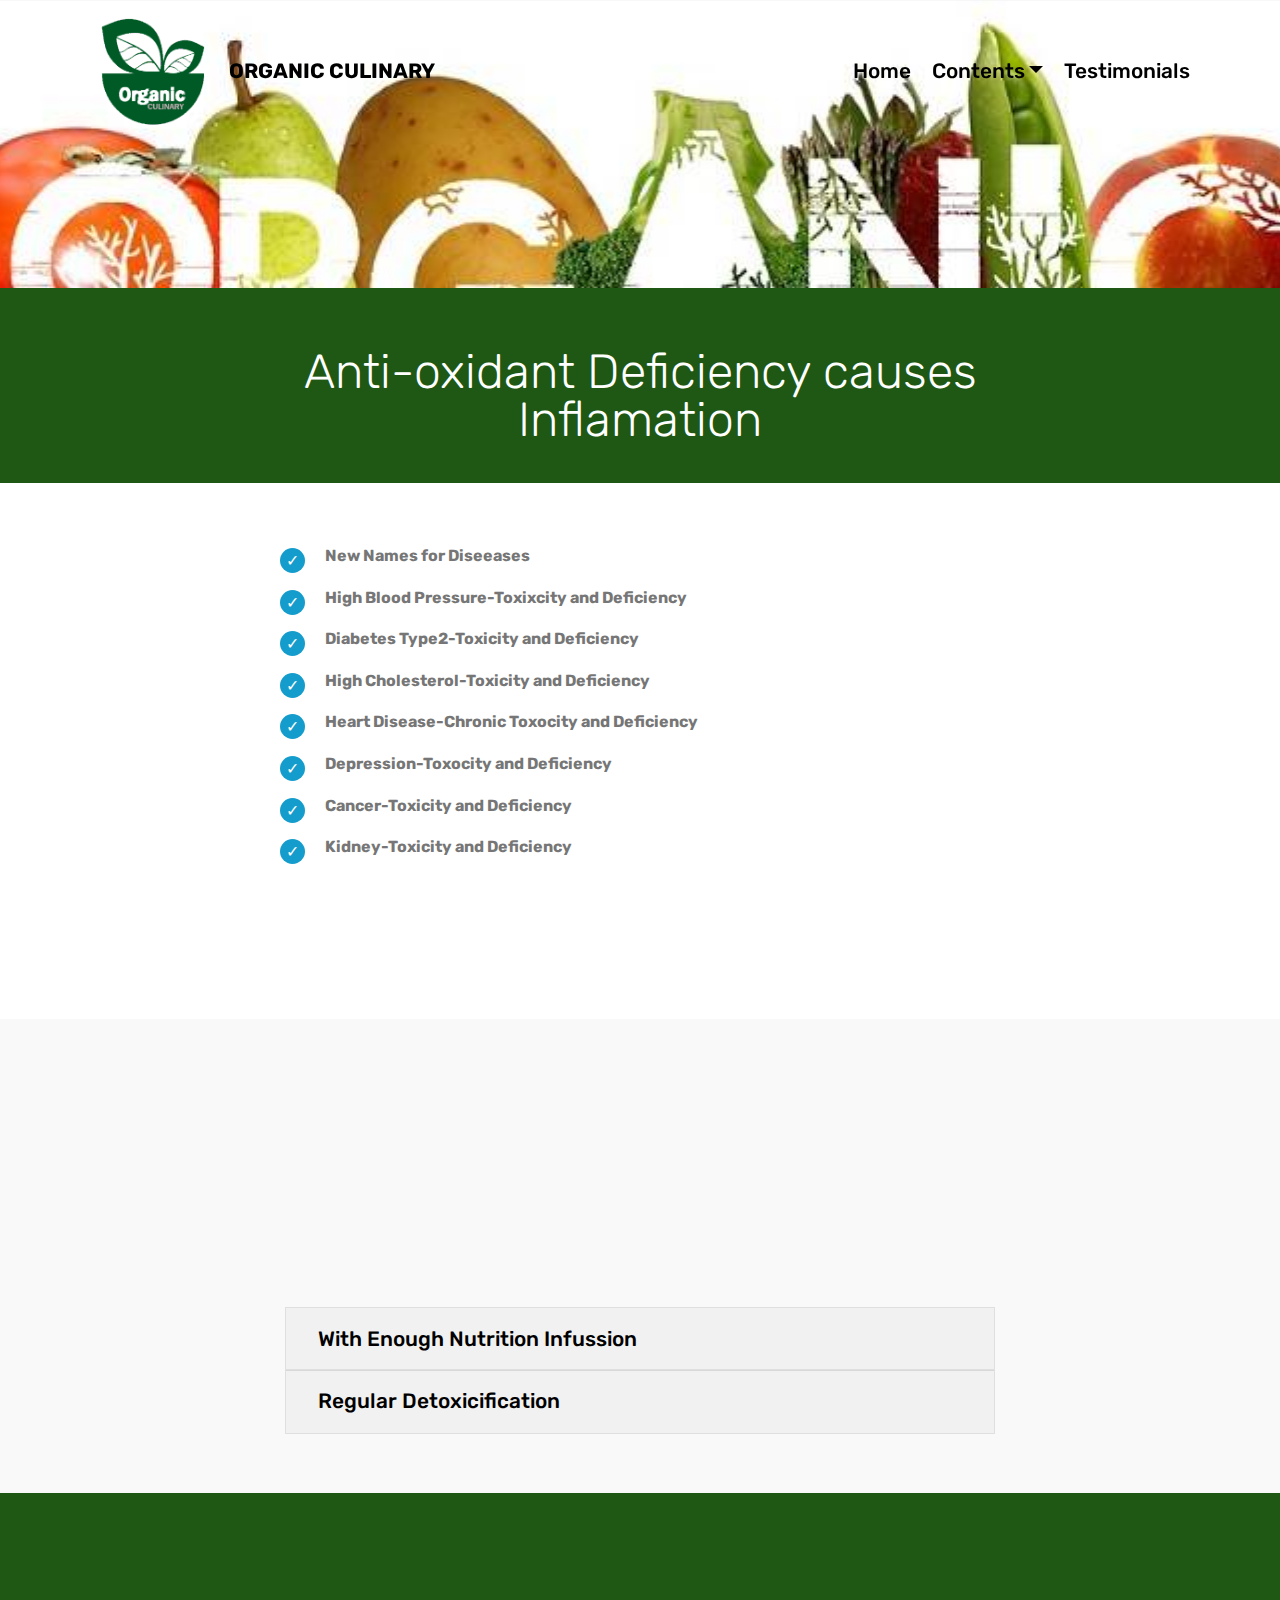
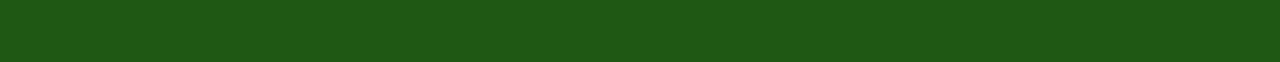
<file: Foodthatheals/page2.html>
<!DOCTYPE html>
<html>
<head>
  <!-- Site made with Mobirise Website Builder v4.3.2, https://mobirise.com -->
  <meta charset="UTF-8">
  <meta http-equiv="X-UA-Compatible" content="IE=edge">
  <meta name="generator" content="Mobirise v4.3.2, mobirise.com">
  <meta name="viewport" content="width=device-width, initial-scale=1">
  <link rel="shortcut icon" href="assets/images/organic-logo3-294x277.png" type="image/x-icon">
  <meta name="description" content="Web Creator Description">
  <title>Causes</title>
  <link rel="stylesheet" href="assets/web/assets/mobirise-icons/mobirise-icons.css">
  <link rel="stylesheet" href="assets/tether/tether.min.css">
  <link rel="stylesheet" href="assets/bootstrap/css/bootstrap.min.css">
  <link rel="stylesheet" href="assets/bootstrap/css/bootstrap-grid.min.css">
  <link rel="stylesheet" href="assets/bootstrap/css/bootstrap-reboot.min.css">
  <link rel="stylesheet" href="assets/socicon/css/styles.css">
  <link rel="stylesheet" href="assets/animate.css/animate.min.css">
  <link rel="stylesheet" href="assets/dropdown/css/style.css">
  <link rel="stylesheet" href="assets/theme/css/style.css">
  <link rel="stylesheet" href="assets/mobirise/css/mbr-additional.css" type="text/css">
  
  
  
</head>
<body>
<section class="menu cid-qyx515ghV6" once="menu" id="menu2-1e" data-rv-view="3727">

    

    <nav class="navbar navbar-expand beta-menu navbar-dropdown align-items-center navbar-fixed-top navbar-toggleable-sm bg-color transparent">
        <button class="navbar-toggler navbar-toggler-right" type="button" data-toggle="collapse" data-target="#navbarSupportedContent" aria-controls="navbarSupportedContent" aria-expanded="false" aria-label="Toggle navigation">
            <div class="hamburger">
                <span></span>
                <span></span>
                <span></span>
                <span></span>
            </div>
        </button>
        <div class="menu-logo">
            <div class="navbar-brand">
                <span class="navbar-logo">
                    <a href="https://mobirise.com">
                        <img src="assets/images/organic-logo3-294x277.png" alt="Mobirise" title="" media-simple="true" style="height: 8rem;">
                    </a>
                </span>
                <span class="navbar-caption-wrap"><a class="navbar-caption text-black display-5" href="https://mobirise.com">ORGANIC CULINARY</a></span>
            </div>
        </div>
        <div class="collapse navbar-collapse" id="navbarSupportedContent">
            <ul class="navbar-nav nav-dropdown nav-right" data-app-modern-menu="true"><li class="nav-item">
                    <a class="nav-link link text-black display-5" href="index.html">
                        Home</a>
                </li><li class="nav-item dropdown open"><a class="nav-link link dropdown-toggle text-black display-5" href="https://mobirise.com" data-toggle="dropdown-submenu" aria-expanded="true">Contents</a><div class="dropdown-menu"><a class="dropdown-item text-black display-5" href="content.html#timeline2-m">Elements for Healing</a><a class="dropdown-item text-black display-5" href="content.html#content4-f">Major Causes of Body Illness</a><a class="dropdown-item text-black display-5" href="content.html#features2-g">Foods that heals/kills</a><a class="dropdown-item text-black display-5" href="page3.html#content4-1u">&nbsp;Natural and organic vegetable</a><a class="dropdown-item text-black display-5" href="page3.html#content4-20">&nbsp;Natural and organic fruits</a><a class="dropdown-item text-black display-5" href="page3.html#content4-1z">Herbs and Plants</a><a class="dropdown-item text-black display-5" href="content.html#content4-1d">Food Pyramid</a></div></li><li class="nav-item"><a class="nav-link link text-black display-5" href="content.html#content4-28">
                        Testimonials</a></li></ul>
            
        </div>
    </nav>
</section>

<section class="engine"><a href="https://mobirise.co/g">how to create a website</a></section><section class="mbr-section content5 cid-qyzk8G2lTC mbr-parallax-background" id="content5-1f" data-rv-view="3729">

    

    

    <div class="container">
        <div class="media-container-row">
            <div class="title col-12 col-md-8">
                <h2 class="align-center mbr-bold mbr-white pb-3 mbr-fonts-style display-1"></h2>
                <h3 class="mbr-section-subtitle align-center mbr-light mbr-white pb-3 mbr-fonts-style display-5"></h3>
                
                
            </div>
        </div>
    </div>
</section>

<section class="mbr-section content4 cid-qyzkmyV7LD" id="content4-1g" data-rv-view="3732">

    

    <div class="container">
        <div class="media-container-row">
            <div class="title col-12 col-md-8">
                <h2 class="align-center pb-3 mbr-fonts-style display-2">Anti-oxidant Deficiency causes Inflamation</h2>
                <h3 class="mbr-section-subtitle align-center mbr-light mbr-fonts-style display-5"></h3>
                
            </div>
        </div>
    </div>
</section>

<section class="mbr-section article content12 cid-qyzl3lKGEV" id="content12-1j" data-rv-view="3734">
     

    <div class="container">
        <div class="media-container-row">
            <div class="mbr-text counter-container col-12 col-md-8 mbr-fonts-style display-7">
                <ul>
                    <li><strong>New Names for Diseeases
</strong></li><li><strong>High Blood Pressure-Toxixcity and Deficiency
</strong></li><li><strong>Diabetes Type2-Toxicity and Deficiency
</strong></li><li><strong>High Cholesterol-Toxicity and Deficiency
</strong></li><li><strong>Heart Disease-Chronic Toxocity and Deficiency
</strong></li><li><strong>Depression-Toxocity and Deficiency
</strong></li><li><strong>Cancer-Toxicity and Deficiency
</strong></li><li><strong>Kidney-Toxicity and Deficiency
</strong></li><li><strong>Liver Disease-Toxicity and Deficiency
</strong></li><li><strong>Asthma-Toxicity and Deficiency
</strong></li>
                </ul>
            </div>
        </div>
    </div>
</section>

<section class="accordion1 cid-qyzmgb9ILP" id="accordion1-1m" data-rv-view="3735">

    

    
    <div class="container">
        <div class="media-container-row">
            <div class="col-12 col-md-8">
                <div class="section-head text-center space30">
                    <h2 class="mbr-section-title pb-5 mbr-fonts-style display-2">95% of Cancer and other Diseases are Preventable and Reversable</h2>
                </div>
                <div class="clearfix"></div>
                <div id="bootstrap-accordion_58" class="panel-group accordionStyles accordion" role="tablist" aria-multiselectable="true">
                    <div class="card">
                        <div class="card-header" role="tab" id="headingOne">
                            <a role="button" class="panel-title collapsed text-black" data-toggle="collapse" data-parent="#bootstrap-accordion_58" data-core="" href="#collapse1_58" aria-expanded="false" aria-controls="collapse1">
                                <h4 class="mbr-fonts-style display-5">With Enough Nutrition Infussion
</h4>
                            </a>
                        </div>
                        <div id="collapse1_58" class="panel-collapse noScroll collapse " role="tabpanel" aria-labelledby="headingOne">
                            <div class="panel-body p-4">
                                <p class="mbr-fonts-style panel-text display-7">a. Local fresh natural and organic plant food
<br>b. Local fresh medicinal plants and spices&nbsp;</p>
                            </div>
                        </div>
                    </div>
                    <div class="card">
                        <div class="card-header" role="tab" id="headingTwo">
                            <a role="button" class="collapsed panel-title text-black" data-toggle="collapse" data-parent="#bootstrap-accordion_58" data-core="" href="#collapse2_58" aria-expanded="false" aria-controls="collapse2">
                                <h4 class="mbr-fonts-style display-5">Regular Detoxicification</h4>
                            </a>
                            
                        </div>
                        <div id="collapse2_58" class="panel-collapse noScroll collapse" role="tabpanel" aria-labelledby="headingTwo">
                            <div class="panel-body p-4">
                                <p class="mbr-fonts-style panel-text display-7">a. Take enough clean natural water daily to dilute and flush out toxicity  
<br>  b. Hydrate with natural, local and toxic chemical free fruit and vegetable juices&nbsp;</p>
                            </div>
                        </div>
                    </div>
                    
                    
                    
                    
                </div>
            </div>
        </div>
    </div>
</section>

<section once="" class="cid-qyznfEN1iw" id="footer7-1n" data-rv-view="3738">

    

    

    <div class="container">
        <div class="media-container-row align-center mbr-white">
            <div class="row">
                <ul class="foot-menu">
                    
                    
                    
                    
                    
                <li class="foot-menu-item mbr-fonts-style display-7"><p>Home</p></li><li class="foot-menu-item mbr-fonts-style display-7">About</li><li class="foot-menu-item mbr-fonts-style display-7">Contents</li><li class="foot-menu-item mbr-fonts-style display-7">Resources</li><li class="foot-menu-item mbr-fonts-style display-7">Q&amp;A &nbsp; &nbsp; &nbsp; &nbsp; &nbsp; &nbsp; &nbsp; &nbsp; &nbsp; &nbsp;&nbsp;</li></ul>
            </div>
            <div class="row">
                <div class="social-list align-right pb-2">
                    
                    
                    
                    
                    
                    
                <div class="soc-item">
                        <a href="https://twitter.com/mobirise" target="_blank">
                            <span class="socicon-twitter socicon mbr-iconfont mbr-iconfont-social" media-simple="true"></span>
                        </a>
                    </div><div class="soc-item">
                        <a href="https://www.facebook.com/pages/Mobirise/1616226671953247" target="_blank">
                            <span class="socicon-facebook socicon mbr-iconfont mbr-iconfont-social" media-simple="true"></span>
                        </a>
                    </div><div class="soc-item">
                        <a href="https://www.youtube.com/c/mobirise" target="_blank">
                            <span class="socicon-youtube socicon mbr-iconfont mbr-iconfont-social" media-simple="true"></span>
                        </a>
                    </div><div class="soc-item">
                        <a href="https://instagram.com/mobirise" target="_blank">
                            <span class="socicon-instagram socicon mbr-iconfont mbr-iconfont-social" media-simple="true"></span>
                        </a>
                    </div><div class="soc-item">
                        <a href="https://plus.google.com/u/0/+Mobirise" target="_blank">
                            <span class="socicon-googleplus socicon mbr-iconfont mbr-iconfont-social" media-simple="true"></span>
                        </a>
                    </div><div class="soc-item">
                        <a href="https://www.behance.net/Mobirise" target="_blank">
                            <span class="socicon-behance socicon mbr-iconfont mbr-iconfont-social" media-simple="true"></span>
                        </a>
                    </div></div>
            </div>
            <div class="row row-copirayt">
                <p class="mbr-text mb-0 mbr-fonts-style mbr-white display-7">
                    © Copyright 2017 Organic Culinary - All Rights Reserved
                </p>
            </div>
        </div>
    </div>
</section>


  <script src="assets/web/assets/jquery/jquery.min.js"></script>
  <script src="assets/popper/popper.min.js"></script>
  <script src="assets/tether/tether.min.js"></script>
  <script src="assets/bootstrap/js/bootstrap.min.js"></script>
  <script src="assets/smooth-scroll/smooth-scroll.js"></script>
  <script src="assets/touch-swipe/jquery.touch-swipe.min.js"></script>
  <script src="assets/viewport-checker/jquery.viewportchecker.js"></script>
  <script src="assets/jarallax/jarallax.min.js"></script>
  <script src="assets/dropdown/js/script.min.js"></script>
  <script src="assets/theme/js/script.js"></script>
  
  
  <input name="animation" type="hidden">
  </body>
</html>
</file>
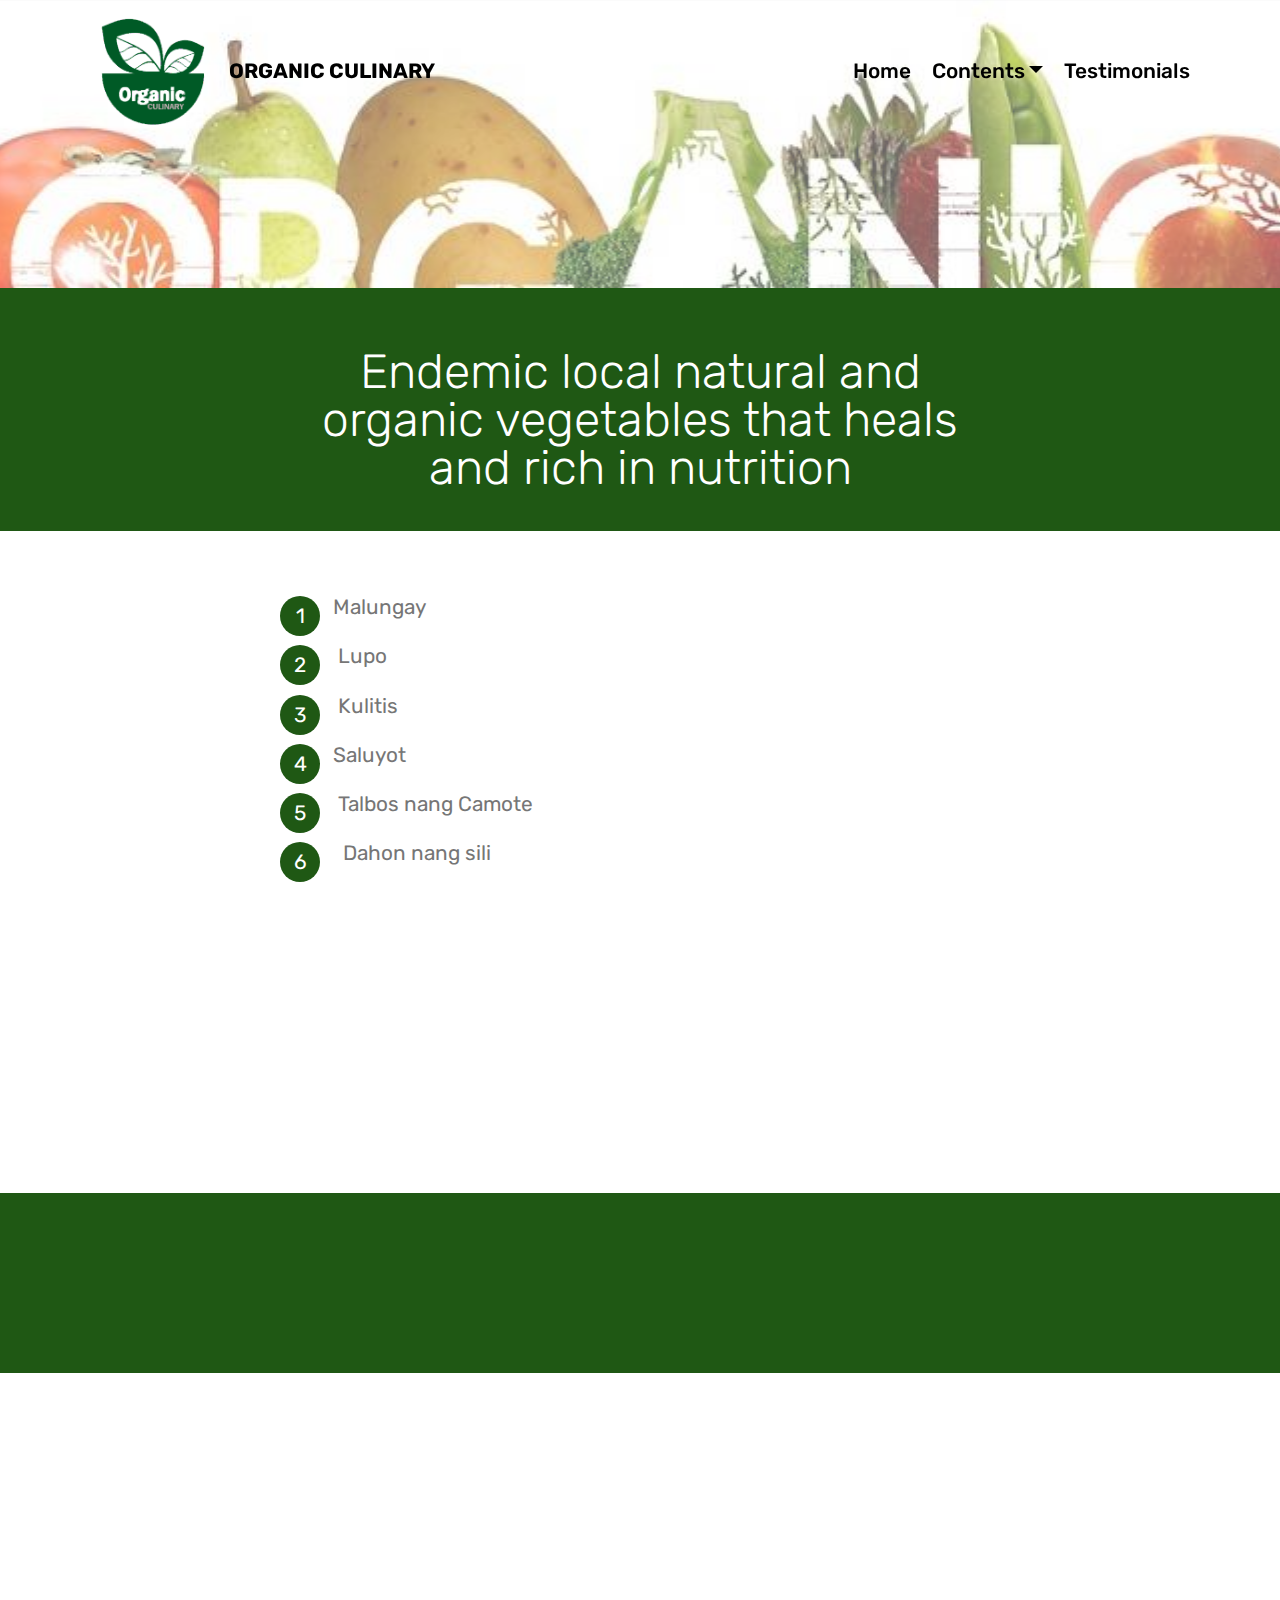
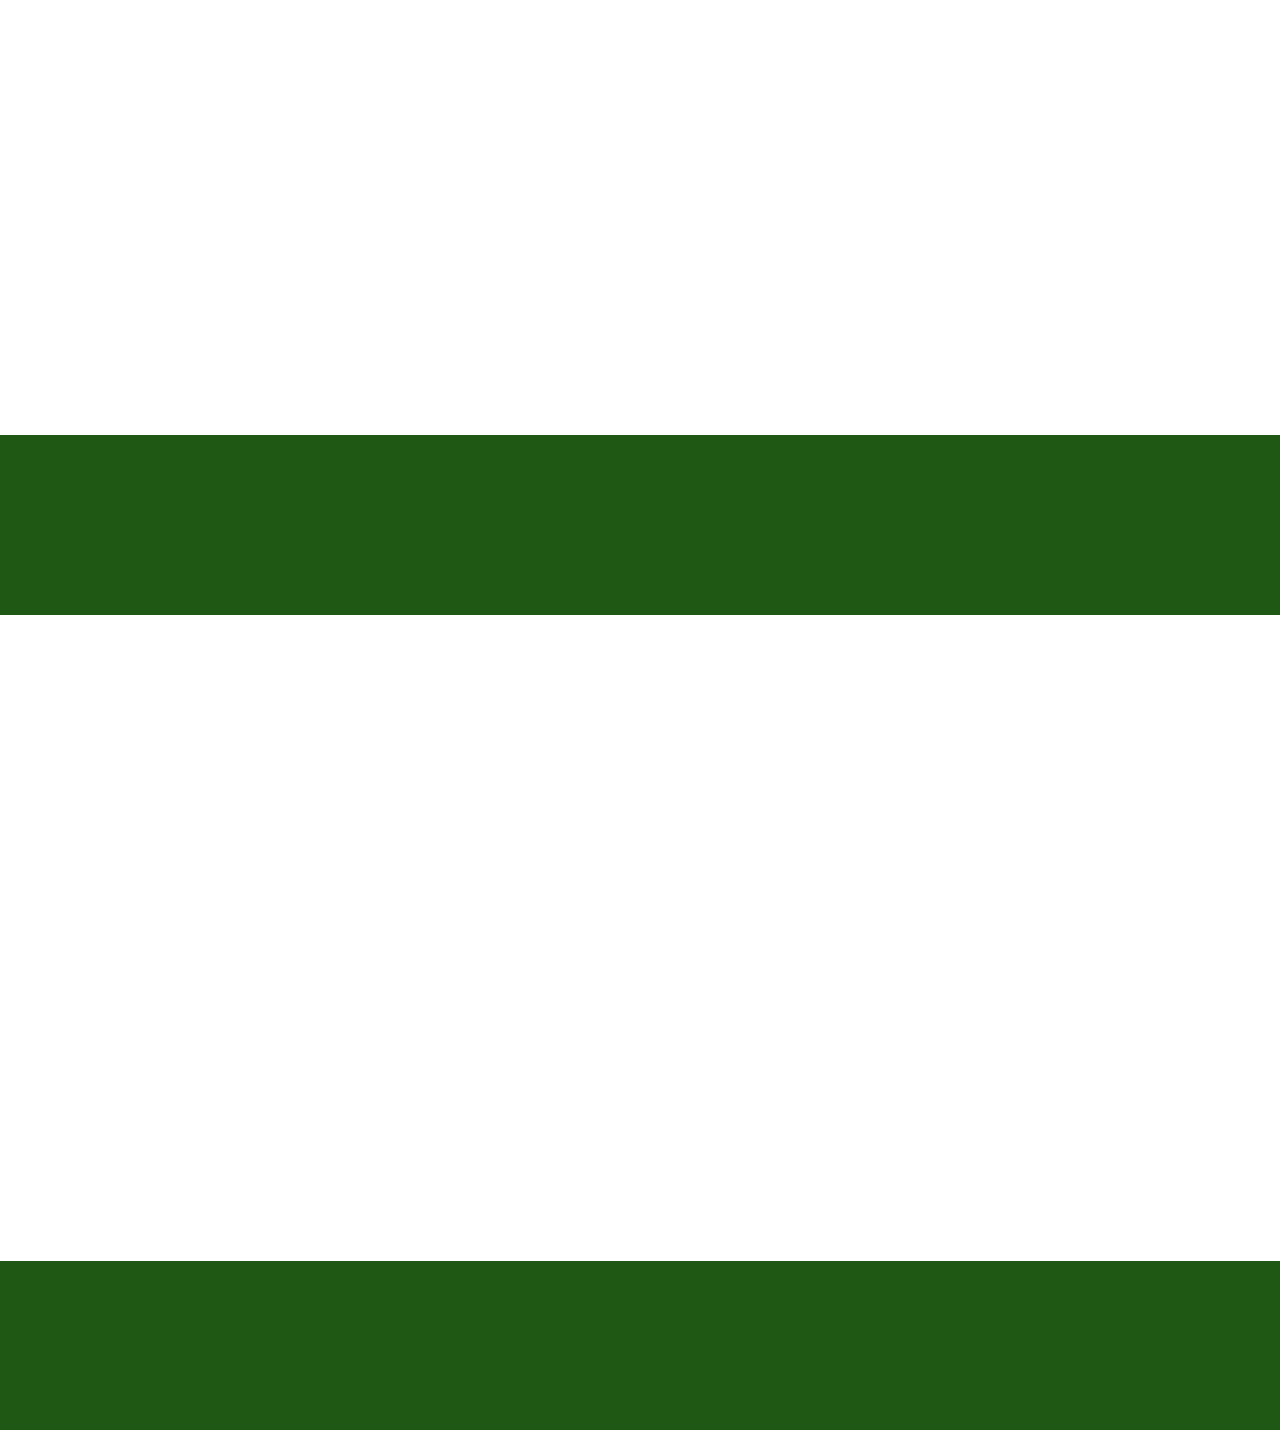
<file: Foodthatheals/page3.html>
<!DOCTYPE html>
<html>
<head>
  <!-- Site made with Mobirise Website Builder v4.3.2, https://mobirise.com -->
  <meta charset="UTF-8">
  <meta http-equiv="X-UA-Compatible" content="IE=edge">
  <meta name="generator" content="Mobirise v4.3.2, mobirise.com">
  <meta name="viewport" content="width=device-width, initial-scale=1">
  <link rel="shortcut icon" href="assets/images/organic-logo3-294x277.png" type="image/x-icon">
  <meta name="description" content="Web Creator Description">
  <title>HealingFoods</title>
  <link rel="stylesheet" href="assets/web/assets/mobirise-icons/mobirise-icons.css">
  <link rel="stylesheet" href="assets/tether/tether.min.css">
  <link rel="stylesheet" href="assets/bootstrap/css/bootstrap.min.css">
  <link rel="stylesheet" href="assets/bootstrap/css/bootstrap-grid.min.css">
  <link rel="stylesheet" href="assets/bootstrap/css/bootstrap-reboot.min.css">
  <link rel="stylesheet" href="assets/socicon/css/styles.css">
  <link rel="stylesheet" href="assets/animate.css/animate.min.css">
  <link rel="stylesheet" href="assets/dropdown/css/style.css">
  <link rel="stylesheet" href="assets/theme/css/style.css">
  <link rel="stylesheet" href="assets/mobirise/css/mbr-additional.css" type="text/css">
  
  
  
</head>
<body>
<section class="menu cid-qyx515ghV6" once="menu" id="menu2-1s" data-rv-view="3765">

    

    <nav class="navbar navbar-expand beta-menu navbar-dropdown align-items-center navbar-fixed-top navbar-toggleable-sm bg-color transparent">
        <button class="navbar-toggler navbar-toggler-right" type="button" data-toggle="collapse" data-target="#navbarSupportedContent" aria-controls="navbarSupportedContent" aria-expanded="false" aria-label="Toggle navigation">
            <div class="hamburger">
                <span></span>
                <span></span>
                <span></span>
                <span></span>
            </div>
        </button>
        <div class="menu-logo">
            <div class="navbar-brand">
                <span class="navbar-logo">
                    <a href="https://mobirise.com">
                        <img src="assets/images/organic-logo3-294x277.png" alt="Mobirise" title="" media-simple="true" style="height: 8rem;">
                    </a>
                </span>
                <span class="navbar-caption-wrap"><a class="navbar-caption text-black display-5" href="https://mobirise.com">ORGANIC CULINARY</a></span>
            </div>
        </div>
        <div class="collapse navbar-collapse" id="navbarSupportedContent">
            <ul class="navbar-nav nav-dropdown nav-right" data-app-modern-menu="true"><li class="nav-item">
                    <a class="nav-link link text-black display-5" href="index.html">
                        Home</a>
                </li><li class="nav-item dropdown open"><a class="nav-link link dropdown-toggle text-black display-5" href="https://mobirise.com" data-toggle="dropdown-submenu" aria-expanded="true">Contents</a><div class="dropdown-menu"><a class="dropdown-item text-black display-5" href="content.html#timeline2-m">Elements for Healing</a><a class="dropdown-item text-black display-5" href="content.html#content4-f">Major Causes of Body Illness</a><a class="dropdown-item text-black display-5" href="content.html#features2-g">Foods that heals/kills</a><a class="dropdown-item text-black display-5" href="page3.html#content4-1u">&nbsp;Natural and organic vegetable</a><a class="dropdown-item text-black display-5" href="page3.html#content4-20">&nbsp;Natural and organic fruits</a><a class="dropdown-item text-black display-5" href="page3.html#content4-1z">Herbs and Plants</a><a class="dropdown-item text-black display-5" href="content.html#content4-1d">Food Pyramid</a></div></li><li class="nav-item"><a class="nav-link link text-black display-5" href="content.html#content4-28">
                        Testimonials</a></li></ul>
            
        </div>
    </nav>
</section>

<section class="engine"><a href="https://mobirise.co/c">site maker</a></section><section class="mbr-section content5 cid-qyzk8G2lTC mbr-parallax-background" id="content5-1t" data-rv-view="3767">

    

    <div class="mbr-overlay" style="opacity: 0.4; background-color: rgb(255, 255, 255);">
    </div>

    <div class="container">
        <div class="media-container-row">
            <div class="title col-12 col-md-8">
                <h2 class="align-center mbr-bold mbr-white pb-3 mbr-fonts-style display-1"></h2>
                <h3 class="mbr-section-subtitle align-center mbr-light mbr-white pb-3 mbr-fonts-style display-5"></h3>
                
                
            </div>
        </div>
    </div>
</section>

<section class="mbr-section content4 cid-qyzkmyV7LD" id="content4-1u" data-rv-view="3770">

    

    <div class="container">
        <div class="media-container-row">
            <div class="title col-12 col-md-8">
                <h2 class="align-center pb-3 mbr-fonts-style display-2">Endemic local natural and organic vegetables that heals and rich in nutrition</h2>
                <h3 class="mbr-section-subtitle align-center mbr-light mbr-fonts-style display-5"></h3>
                
            </div>
        </div>
    </div>
</section>

<section class="mbr-section article content11 cid-qyzwzhMflS" id="content11-1y" data-rv-view="3772">
     

    <div class="container">
        <div class="media-container-row">
            <div class="mbr-text counter-container col-12 col-md-8 mbr-fonts-style display-5">
                <ol>
                    <li>Malungay
</li><li>&nbsp;Lupo
</li><li>&nbsp;Kulitis 
</li><li>Saluyot
</li><li>&nbsp;Talbos nang Camote
</li><li>&nbsp; Dahon nang sili
</li><li>&nbsp; &nbsp;Ampalaya
</li><li>&nbsp; &nbsp;Okra
</li><li>&nbsp; &nbsp; Kangkong
</li><li>&nbsp; Sigarilyas   &nbsp;
</li><li>And all the Local vegetables ( the Bahay Kubo Vegetables)&nbsp;</li>
                </ol>
            </div>
        </div>
    </div>
</section>

<section class="mbr-section content4 cid-qyzy8sXDlO" id="content4-20" data-rv-view="3773">

    

    <div class="container">
        <div class="media-container-row">
            <div class="title col-12 col-md-8">
                <h2 class="align-center pb-3 mbr-fonts-style display-2">Local Endemic Natural and Organic Fruits that Heals</h2>
                
                
            </div>
        </div>
    </div>
</section>

<section class="mbr-section article content11 cid-qyzzPC565D" id="content11-25" data-rv-view="3775">
     

    <div class="container">
        <div class="media-container-row">
            <div class="mbr-text counter-container col-12 col-md-8 mbr-fonts-style display-5">
                <ol>
                    <li><span style="font-size: 1rem;">Buko</span></li><li><span style="font-size: 1rem;">Bignay, Aratiles, Sampinit, Lipote, Mullberry, siniguelas and other local berries&nbsp;</span><br></li><li>&nbsp;Calamansi, dalandan, pomelo and other native citrus plants
</li><li>Avocado
</li><li>Pineaaple
</li><li>Banana
</li><li>&nbsp;Guyabano
</li><li>Melon
</li><li>Nangka
</li><li>&nbsp;Mangosteen
</li><li>All sun ripened and tree ripened fruits
</li>
                </ol>
            </div>
        </div>
    </div>
</section>

<section class="mbr-section content4 cid-qyzxy7Oxa0" id="content4-1z" data-rv-view="3776">

    

    <div class="container">
        <div class="media-container-row">
            <div class="title col-12 col-md-8">
                <h2 class="align-center pb-3 mbr-fonts-style display-2">Very Essential Herbs and Plants that Helps in Healing</h2>
                
                
            </div>
        </div>
    </div>
</section>

<section class="mbr-section article content11 cid-qyzzQCWlG7" id="content11-26" data-rv-view="3778">
     

    <div class="container">
        <div class="media-container-row">
            <div class="mbr-text counter-container col-12 col-md-8 mbr-fonts-style display-5">
                <ol>
                    <li>Native Guava fruit and leaves
</li><li>Guyabano fruit and leaves
</li><li>&nbsp;Soro soro leaves
</li><li>&nbsp;Local Oregano
<span style="font-size: 1rem;">. Malungay Leaves&nbsp;</span></li><li>Lemongrass
</li><li>Mint Leaves
</li><li>&nbsp;Garlic
</li><li>&nbsp;Turmeric
</li><li>Ginger
</li><li>And all local herbs and weeds like tawatawa, alusiman, labog, libas , batwan and the likes
</li>
                </ol>
            </div>
        </div>
    </div>
</section>

<section once="" class="cid-qyznfEN1iw" id="footer7-1x" data-rv-view="3779">

    

    

    <div class="container">
        <div class="media-container-row align-center mbr-white">
            <div class="row">
                <ul class="foot-menu">
                    
                    
                    
                    
                    
                <li class="foot-menu-item mbr-fonts-style display-7"><p>Home</p></li><li class="foot-menu-item mbr-fonts-style display-7">About</li><li class="foot-menu-item mbr-fonts-style display-7">Contents</li><li class="foot-menu-item mbr-fonts-style display-7">Resources</li><li class="foot-menu-item mbr-fonts-style display-7">Q&amp;A &nbsp; &nbsp; &nbsp; &nbsp; &nbsp; &nbsp; &nbsp; &nbsp; &nbsp; &nbsp;&nbsp;</li></ul>
            </div>
            <div class="row">
                <div class="social-list align-right pb-2">
                    
                    
                    
                    
                    
                    
                <div class="soc-item">
                        <a href="https://twitter.com/mobirise" target="_blank">
                            <span class="socicon-twitter socicon mbr-iconfont mbr-iconfont-social" media-simple="true"></span>
                        </a>
                    </div><div class="soc-item">
                        <a href="https://www.facebook.com/pages/Mobirise/1616226671953247" target="_blank">
                            <span class="socicon-facebook socicon mbr-iconfont mbr-iconfont-social" media-simple="true"></span>
                        </a>
                    </div><div class="soc-item">
                        <a href="https://www.youtube.com/c/mobirise" target="_blank">
                            <span class="socicon-youtube socicon mbr-iconfont mbr-iconfont-social" media-simple="true"></span>
                        </a>
                    </div><div class="soc-item">
                        <a href="https://instagram.com/mobirise" target="_blank">
                            <span class="socicon-instagram socicon mbr-iconfont mbr-iconfont-social" media-simple="true"></span>
                        </a>
                    </div><div class="soc-item">
                        <a href="https://plus.google.com/u/0/+Mobirise" target="_blank">
                            <span class="socicon-googleplus socicon mbr-iconfont mbr-iconfont-social" media-simple="true"></span>
                        </a>
                    </div><div class="soc-item">
                        <a href="https://www.behance.net/Mobirise" target="_blank">
                            <span class="socicon-behance socicon mbr-iconfont mbr-iconfont-social" media-simple="true"></span>
                        </a>
                    </div></div>
            </div>
            <div class="row row-copirayt">
                <p class="mbr-text mb-0 mbr-fonts-style mbr-white display-7">
                    © Copyright 2017 Organic Culinary - All Rights Reserved
                </p>
            </div>
        </div>
    </div>
</section>


  <script src="assets/web/assets/jquery/jquery.min.js"></script>
  <script src="assets/popper/popper.min.js"></script>
  <script src="assets/tether/tether.min.js"></script>
  <script src="assets/bootstrap/js/bootstrap.min.js"></script>
  <script src="assets/smooth-scroll/smooth-scroll.js"></script>
  <script src="assets/touch-swipe/jquery.touch-swipe.min.js"></script>
  <script src="assets/viewport-checker/jquery.viewportchecker.js"></script>
  <script src="assets/jarallax/jarallax.min.js"></script>
  <script src="assets/dropdown/js/script.min.js"></script>
  <script src="assets/theme/js/script.js"></script>
  
  
  <input name="animation" type="hidden">
  </body>
</html>
</file>
<file: Foodthatheals/assets/web/assets/mobirise-icons/mobirise-icons.css>
@font-face {
  font-family: 'MobiriseIcons';
  src:  url('mobirise-icons.eot?spat4u');
  src:  url('mobirise-icons.eot?spat4u#iefix') format('embedded-opentype'),
    url('mobirise-icons.ttf?spat4u') format('truetype'),
    url('mobirise-icons.woff?spat4u') format('woff'),
    url('mobirise-icons.svg?spat4u#MobiriseIcons') format('svg');
  font-weight: normal;
  font-style: normal;
}

[class^="mbri-"], [class*=" mbri-"] {
  /* use !important to prevent issues with browser extensions that change fonts */
  font-family: MobiriseIcons !important;
  speak: none;
  font-style: normal;
  font-weight: normal;
  font-variant: normal;
  text-transform: none;
  line-height: 1;

  /* Better Font Rendering =========== */
  -webkit-font-smoothing: antialiased;
  -moz-osx-font-smoothing: grayscale;
}

.mbri-add-submenu:before {
  content: "\e900";
}
.mbri-alert:before {
  content: "\e901";
}
.mbri-align-center:before {
  content: "\e902";
}
.mbri-align-justify:before {
  content: "\e903";
}
.mbri-align-left:before {
  content: "\e904";
}
.mbri-align-right:before {
  content: "\e905";
}
.mbri-android:before {
  content: "\e906";
}
.mbri-apple:before {
  content: "\e907";
}
.mbri-arrow-down:before {
  content: "\e908";
}
.mbri-arrow-next:before {
  content: "\e909";
}
.mbri-arrow-prev:before {
  content: "\e90a";
}
.mbri-arrow-up:before {
  content: "\e90b";
}
.mbri-bold:before {
  content: "\e90c";
}
.mbri-bookmark:before {
  content: "\e90d";
}
.mbri-bootstrap:before {
  content: "\e90e";
}
.mbri-briefcase:before {
  content: "\e90f";
}
.mbri-browse:before {
  content: "\e910";
}
.mbri-bulleted-list:before {
  content: "\e911";
}
.mbri-calendar:before {
  content: "\e912";
}
.mbri-camera:before {
  content: "\e913";
}
.mbri-cart-add:before {
  content: "\e914";
}
.mbri-cart-full:before {
  content: "\e915";
}
.mbri-cash:before {
  content: "\e916";
}
.mbri-change-style:before {
  content: "\e917";
}
.mbri-chat:before {
  content: "\e918";
}
.mbri-clock:before {
  content: "\e919";
}
.mbri-close:before {
  content: "\e91a";
}
.mbri-cloud:before {
  content: "\e91b";
}
.mbri-code:before {
  content: "\e91c";
}
.mbri-contact-form:before {
  content: "\e91d";
}
.mbri-credit-card:before {
  content: "\e91e";
}
.mbri-cursor-click:before {
  content: "\e91f";
}
.mbri-cust-feedback:before {
  content: "\e920";
}
.mbri-database:before {
  content: "\e921";
}
.mbri-delivery:before {
  content: "\e922";
}
.mbri-desktop:before {
  content: "\e923";
}
.mbri-devices:before {
  content: "\e924";
}
.mbri-down:before {
  content: "\e925";
}
.mbri-download:before {
  content: "\e989";
}
.mbri-drag-n-drop:before {
  content: "\e927";
}
.mbri-drag-n-drop2:before {
  content: "\e928";
}
.mbri-edit:before {
  content: "\e929";
}
.mbri-edit2:before {
  content: "\e92a";
}
.mbri-error:before {
  content: "\e92b";
}
.mbri-extension:before {
  content: "\e92c";
}
.mbri-features:before {
  content: "\e92d";
}
.mbri-file:before {
  content: "\e92e";
}
.mbri-flag:before {
  content: "\e92f";
}
.mbri-folder:before {
  content: "\e930";
}
.mbri-gift:before {
  content: "\e931";
}
.mbri-github:before {
  content: "\e932";
}
.mbri-globe:before {
  content: "\e933";
}
.mbri-globe-2:before {
  content: "\e934";
}
.mbri-growing-chart:before {
  content: "\e935";
}
.mbri-hearth:before {
  content: "\e936";
}
.mbri-help:before {
  content: "\e937";
}
.mbri-home:before {
  content: "\e938";
}
.mbri-hot-cup:before {
  content: "\e939";
}
.mbri-idea:before {
  content: "\e93a";
}
.mbri-image-gallery:before {
  content: "\e93b";
}
.mbri-image-slider:before {
  content: "\e93c";
}
.mbri-info:before {
  content: "\e93d";
}
.mbri-italic:before {
  content: "\e93e";
}
.mbri-key:before {
  content: "\e93f";
}
.mbri-laptop:before {
  content: "\e940";
}
.mbri-layers:before {
  content: "\e941";
}
.mbri-left-right:before {
  content: "\e942";
}
.mbri-left:before {
  content: "\e943";
}
.mbri-letter:before {
  content: "\e944";
}
.mbri-like:before {
  content: "\e945";
}
.mbri-link:before {
  content: "\e946";
}
.mbri-lock:before {
  content: "\e947";
}
.mbri-login:before {
  content: "\e948";
}
.mbri-logout:before {
  content: "\e949";
}
.mbri-magic-stick:before {
  content: "\e94a";
}
.mbri-map-pin:before {
  content: "\e94b";
}
.mbri-menu:before {
  content: "\e94c";
}
.mbri-mobile:before {
  content: "\e94d";
}
.mbri-mobile2:before {
  content: "\e94e";
}
.mbri-mobirise:before {
  content: "\e94f";
}
.mbri-more-horizontal:before {
  content: "\e950";
}
.mbri-more-vertical:before {
  content: "\e951";
}
.mbri-music:before {
  content: "\e952";
}
.mbri-new-file:before {
  content: "\e953";
}
.mbri-numbered-list:before {
  content: "\e954";
}
.mbri-opened-folder:before {
  content: "\e955";
}
.mbri-pages:before {
  content: "\e956";
}
.mbri-paper-plane:before {
  content: "\e957";
}
.mbri-paperclip:before {
  content: "\e958";
}
.mbri-photo:before {
  content: "\e959";
}
.mbri-photos:before {
  content: "\e95a";
}
.mbri-pin:before {
  content: "\e95b";
}
.mbri-play:before {
  content: "\e95c";
}
.mbri-plus:before {
  content: "\e95d";
}
.mbri-preview:before {
  content: "\e95e";
}
.mbri-print:before {
  content: "\e95f";
}
.mbri-protect:before {
  content: "\e960";
}
.mbri-question:before {
  content: "\e961";
}
.mbri-quote-left:before {
  content: "\e962";
}
.mbri-quote-right:before {
  content: "\e963";
}
.mbri-refresh:before {
  content: "\e964";
}
.mbri-responsive:before {
  content: "\e965";
}
.mbri-right:before {
  content: "\e966";
}
.mbri-rocket:before {
  content: "\e967";
}
.mbri-sad-face:before {
  content: "\e968";
}
.mbri-sale:before {
  content: "\e969";
}
.mbri-save:before {
  content: "\e96a";
}
.mbri-search:before {
  content: "\e96b";
}
.mbri-setting:before {
  content: "\e96c";
}
.mbri-setting2:before {
  content: "\e96d";
}
.mbri-setting3:before {
  content: "\e96e";
}
.mbri-share:before {
  content: "\e96f";
}
.mbri-shopping-bag:before {
  content: "\e970";
}
.mbri-shopping-basket:before {
  content: "\e971";
}
.mbri-shopping-cart:before {
  content: "\e972";
}
.mbri-sites:before {
  content: "\e973";
}
.mbri-smile-face:before {
  content: "\e974";
}
.mbri-speed:before {
  content: "\e975";
}
.mbri-star:before {
  content: "\e976";
}
.mbri-success:before {
  content: "\e977";
}
.mbri-sun:before {
  content: "\e978";
}
.mbri-sun2:before {
  content: "\e979";
}
.mbri-tablet:before {
  content: "\e97a";
}
.mbri-tablet-vertical:before {
  content: "\e97b";
}
.mbri-target:before {
  content: "\e97c";
}
.mbri-timer:before {
  content: "\e97d";
}
.mbri-to-ftp:before {
  content: "\e97e";
}
.mbri-to-local-drive:before {
  content: "\e97f";
}
.mbri-touch-swipe:before {
  content: "\e980";
}
.mbri-touch:before {
  content: "\e981";
}
.mbri-trash:before {
  content: "\e982";
}
.mbri-underline:before {
  content: "\e983";
}
.mbri-unlink:before {
  content: "\e984";
}
.mbri-unlock:before {
  content: "\e985";
}
.mbri-up-down:before {
  content: "\e986";
}
.mbri-up:before {
  content: "\e987";
}
.mbri-update:before {
  content: "\e988";
}
.mbri-upload:before {
 content: "\e926"; 
}
.mbri-user:before {
  content: "\e98a";
}
.mbri-user2:before {
  content: "\e98b";
}
.mbri-users:before {
  content: "\e98c";
}
.mbri-video:before {
  content: "\e98d";
}
.mbri-video-play:before {
  content: "\e98e";
}
.mbri-watch:before {
  content: "\e98f";
}
.mbri-website-theme:before {
  content: "\e990";
}
.mbri-wifi:before {
  content: "\e991";
}
.mbri-windows:before {
  content: "\e992";
}
.mbri-zoom-out:before {
  content: "\e993";
}
.mbri-redo:before {
  content: "\e994";
}
.mbri-undo:before {
  content: "\e995";
}
</file>
<file: Foodthatheals/assets/socicon/css/styles.css>
@charset "UTF-8";

@font-face {
  font-family: "socicon";
  src:url("../fonts/socicon.eot");
  src:url("../fonts/socicon.eot?#iefix") format("embedded-opentype"),
    url("../fonts/socicon.woff") format("woff"),
    url("../fonts/socicon.ttf") format("truetype"),
    url("../fonts/socicon.svg#socicon") format("svg");
  font-weight: normal;
  font-style: normal;

}

[data-icon]:before {
  font-family: "socicon" !important;
  content: attr(data-icon);
  font-style: normal !important;
  font-weight: normal !important;
  font-variant: normal !important;
  text-transform: none !important;
  speak: none;
  line-height: 1;
  -webkit-font-smoothing: antialiased;
  -moz-osx-font-smoothing: grayscale;
}

[class^="socicon-"]:before,
[class*=" socicon-"]:before {
  font-family: "socicon" !important;
  font-style: normal !important;
  font-weight: normal !important;
  font-variant: normal !important;
  text-transform: none !important;
  speak: none;
  line-height: 1;
  -webkit-font-smoothing: antialiased;
  -moz-osx-font-smoothing: grayscale;
}

.socicon-modelmayhem:before {
  content: "\e000";
}
.socicon-mixcloud:before {
  content: "\e001";
}
.socicon-drupal:before {
  content: "\e002";
}
.socicon-swarm:before {
  content: "\e003";
}
.socicon-istock:before {
  content: "\e004";
}
.socicon-yammer:before {
  content: "\e005";
}
.socicon-ello:before {
  content: "\e006";
}
.socicon-stackoverflow:before {
  content: "\e007";
}
.socicon-persona:before {
  content: "\e008";
}
.socicon-triplej:before {
  content: "\e009";
}
.socicon-houzz:before {
  content: "\e00a";
}
.socicon-rss:before {
  content: "\e00b";
}
.socicon-paypal:before {
  content: "\e00c";
}
.socicon-odnoklassniki:before {
  content: "\e00d";
}
.socicon-airbnb:before {
  content: "\e00e";
}
.socicon-periscope:before {
  content: "\e00f";
}
.socicon-outlook:before {
  content: "\e010";
}
.socicon-coderwall:before {
  content: "\e011";
}
.socicon-tripadvisor:before {
  content: "\e012";
}
.socicon-appnet:before {
  content: "\e013";
}
.socicon-goodreads:before {
  content: "\e014";
}
.socicon-tripit:before {
  content: "\e015";
}
.socicon-lanyrd:before {
  content: "\e016";
}
.socicon-slideshare:before {
  content: "\e017";
}
.socicon-buffer:before {
  content: "\e018";
}
.socicon-disqus:before {
  content: "\e019";
}
.socicon-vkontakte:before {
  content: "\e01a";
}
.socicon-whatsapp:before {
  content: "\e01b";
}
.socicon-patreon:before {
  content: "\e01c";
}
.socicon-storehouse:before {
  content: "\e01d";
}
.socicon-pocket:before {
  content: "\e01e";
}
.socicon-mail:before {
  content: "\e01f";
}
.socicon-blogger:before {
  content: "\e020";
}
.socicon-technorati:before {
  content: "\e021";
}
.socicon-reddit:before {
  content: "\e022";
}
.socicon-dribbble:before {
  content: "\e023";
}
.socicon-stumbleupon:before {
  content: "\e024";
}
.socicon-digg:before {
  content: "\e025";
}
.socicon-envato:before {
  content: "\e026";
}
.socicon-behance:before {
  content: "\e027";
}
.socicon-delicious:before {
  content: "\e028";
}
.socicon-deviantart:before {
  content: "\e029";
}
.socicon-forrst:before {
  content: "\e02a";
}
.socicon-play:before {
  content: "\e02b";
}
.socicon-zerply:before {
  content: "\e02c";
}
.socicon-wikipedia:before {
  content: "\e02d";
}
.socicon-apple:before {
  content: "\e02e";
}
.socicon-flattr:before {
  content: "\e02f";
}
.socicon-github:before {
  content: "\e030";
}
.socicon-renren:before {
  content: "\e031";
}
.socicon-friendfeed:before {
  content: "\e032";
}
.socicon-newsvine:before {
  content: "\e033";
}
.socicon-identica:before {
  content: "\e034";
}
.socicon-bebo:before {
  content: "\e035";
}
.socicon-zynga:before {
  content: "\e036";
}
.socicon-steam:before {
  content: "\e037";
}
.socicon-xbox:before {
  content: "\e038";
}
.socicon-windows:before {
  content: "\e039";
}
.socicon-qq:before {
  content: "\e03a";
}
.socicon-douban:before {
  content: "\e03b";
}
.socicon-meetup:before {
  content: "\e03c";
}
.socicon-playstation:before {
  content: "\e03d";
}
.socicon-android:before {
  content: "\e03e";
}
.socicon-snapchat:before {
  content: "\e03f";
}
.socicon-twitter:before {
  content: "\e040";
}
.socicon-facebook:before {
  content: "\e041";
}
.socicon-googleplus:before {
  content: "\e042";
}
.socicon-pinterest:before {
  content: "\e043";
}
.socicon-foursquare:before {
  content: "\e044";
}
.socicon-yahoo:before {
  content: "\e045";
}
.socicon-skype:before {
  content: "\e046";
}
.socicon-yelp:before {
  content: "\e047";
}
.socicon-feedburner:before {
  content: "\e048";
}
.socicon-linkedin:before {
  content: "\e049";
}
.socicon-viadeo:before {
  content: "\e04a";
}
.socicon-xing:before {
  content: "\e04b";
}
.socicon-myspace:before {
  content: "\e04c";
}
.socicon-soundcloud:before {
  content: "\e04d";
}
.socicon-spotify:before {
  content: "\e04e";
}
.socicon-grooveshark:before {
  content: "\e04f";
}
.socicon-lastfm:before {
  content: "\e050";
}
.socicon-youtube:before {
  content: "\e051";
}
.socicon-vimeo:before {
  content: "\e052";
}
.socicon-dailymotion:before {
  content: "\e053";
}
.socicon-vine:before {
  content: "\e054";
}
.socicon-flickr:before {
  content: "\e055";
}
.socicon-500px:before {
  content: "\e056";
}
.socicon-wordpress:before {
  content: "\e058";
}
.socicon-tumblr:before {
  content: "\e059";
}
.socicon-twitch:before {
  content: "\e05a";
}
.socicon-8tracks:before {
  content: "\e05b";
}
.socicon-amazon:before {
  content: "\e05c";
}
.socicon-icq:before {
  content: "\e05d";
}
.socicon-smugmug:before {
  content: "\e05e";
}
.socicon-ravelry:before {
  content: "\e05f";
}
.socicon-weibo:before {
  content: "\e060";
}
.socicon-baidu:before {
  content: "\e061";
}
.socicon-angellist:before {
  content: "\e062";
}
.socicon-ebay:before {
  content: "\e063";
}
.socicon-imdb:before {
  content: "\e064";
}
.socicon-stayfriends:before {
  content: "\e065";
}
.socicon-residentadvisor:before {
  content: "\e066";
}
.socicon-google:before {
  content: "\e067";
}
.socicon-yandex:before {
  content: "\e068";
}
.socicon-sharethis:before {
  content: "\e069";
}
.socicon-bandcamp:before {
  content: "\e06a";
}
.socicon-itunes:before {
  content: "\e06b";
}
.socicon-deezer:before {
  content: "\e06c";
}
.socicon-telegram:before {
  content: "\e06e";
}
.socicon-openid:before {
  content: "\e06f";
}
.socicon-amplement:before {
  content: "\e070";
}
.socicon-viber:before {
  content: "\e071";
}
.socicon-zomato:before {
  content: "\e072";
}
.socicon-draugiem:before {
  content: "\e074";
}
.socicon-endomodo:before {
  content: "\e075";
}
.socicon-filmweb:before {
  content: "\e076";
}
.socicon-stackexchange:before {
  content: "\e077";
}
.socicon-wykop:before {
  content: "\e078";
}
.socicon-teamspeak:before {
  content: "\e079";
}
.socicon-teamviewer:before {
  content: "\e07a";
}
.socicon-ventrilo:before {
  content: "\e07b";
}
.socicon-younow:before {
  content: "\e07c";
}
.socicon-raidcall:before {
  content: "\e07d";
}
.socicon-mumble:before {
  content: "\e07e";
}
.socicon-medium:before {
  content: "\e06d";
}
.socicon-bebee:before {
  content: "\e07f";
}
.socicon-hitbox:before {
  content: "\e080";
}
.socicon-reverbnation:before {
  content: "\e081";
}
.socicon-formulr:before {
  content: "\e082";
}
.socicon-instagram:before {
  content: "\e057";
}
.socicon-battlenet:before {
  content: "\e083";
}
.socicon-chrome:before {
  content: "\e084";
}
.socicon-discord:before {
  content: "\e086";
}
.socicon-issuu:before {
  content: "\e087";
}
.socicon-macos:before {
  content: "\e088";
}
.socicon-firefox:before {
  content: "\e089";
}
.socicon-opera:before {
  content: "\e08d";
}
.socicon-keybase:before {
  content: "\e090";
}
.socicon-alliance:before {
  content: "\e091";
}
.socicon-livejournal:before {
  content: "\e092";
}
.socicon-googlephotos:before {
  content: "\e093";
}
.socicon-horde:before {
  content: "\e094";
}
.socicon-etsy:before {
  content: "\e095";
}
.socicon-zapier:before {
  content: "\e096";
}
.socicon-google-scholar:before {
  content: "\e097";
}
.socicon-researchgate:before {
  content: "\e098";
}
.socicon-wechat:before {
  content: "\e099";
}
.socicon-strava:before {
  content: "\e09a";
}
.socicon-line:before {
  content: "\e09b";
}
.socicon-lyft:before {
  content: "\e09c";
}
.socicon-uber:before {
  content: "\e09d";
}
.socicon-songkick:before {
  content: "\e09e";
}
.socicon-viewbug:before {
  content: "\e09f";
}
.socicon-googlegroups:before {
  content: "\e0a0";
}
.socicon-quora:before {
  content: "\e073";
}
.socicon-diablo:before {
  content: "\e085";
}
.socicon-blizzard:before {
  content: "\e0a1";
}
.socicon-hearthstone:before {
  content: "\e08b";
}
.socicon-heroes:before {
  content: "\e08a";
}
.socicon-overwatch:before {
  content: "\e08c";
}
.socicon-warcraft:before {
  content: "\e08e";
}
.socicon-starcraft:before {
  content: "\e08f";
}
.socicon-beam:before {
  content: "\e0a2";
}
.socicon-curse:before {
  content: "\e0a3";
}
.socicon-player:before {
  content: "\e0a4";
}
.socicon-streamjar:before {
  content: "\e0a5";
}
.socicon-nintendo:before {
  content: "\e0a6";
}
.socicon-hellocoton:before {
  content: "\e0a7";
}
</file>
<file: Foodthatheals/assets/dropdown/css/style.css>
.navbar-dropdown {
  left: 0;
  padding: 0;
  position: absolute;
  right: 0;
  top: 0;
  transition: all 0.45s ease;
  z-index: 1030;
  background: #282828; }
  .navbar-dropdown .navbar-logo {
    margin-right: 0.8rem;
    transition: margin 0.3s ease-in-out;
    vertical-align: middle; }
    .navbar-dropdown .navbar-logo img {
      height: 3.125rem;
      transition: all 0.3s ease-in-out; }
    .navbar-dropdown .navbar-logo.mbr-iconfont {
      font-size: 3.125rem;
      line-height: 3.125rem; }
  .navbar-dropdown .navbar-caption {
    font-weight: 700;
    white-space: normal;
    vertical-align: -4px;
    line-height: 3.125rem !important; }
    .navbar-dropdown .navbar-caption, .navbar-dropdown .navbar-caption:hover {
      color: inherit;
      text-decoration: none; }
  .navbar-dropdown .mbr-iconfont + .navbar-caption {
    vertical-align: -1px; }
  .navbar-dropdown.navbar-fixed-top {
    position: fixed; }
  .navbar-dropdown .navbar-brand span {
    vertical-align: -4px; }
  .navbar-dropdown.bg-color.transparent {
    background: none; }
  .navbar-dropdown.navbar-short .navbar-brand {
    padding: 0.625rem 0; }
    .navbar-dropdown.navbar-short .navbar-brand span {
      vertical-align: -1px; }
  .navbar-dropdown.navbar-short .navbar-caption {
    line-height: 2.375rem !important;
    vertical-align: -2px; }
  .navbar-dropdown.navbar-short .navbar-logo {
    margin-right: 0.5rem; }
    .navbar-dropdown.navbar-short .navbar-logo img {
      height: 2.375rem; }
    .navbar-dropdown.navbar-short .navbar-logo.mbr-iconfont {
      font-size: 2.375rem;
      line-height: 2.375rem; }
  .navbar-dropdown.navbar-short .mbr-table-cell {
    height: 3.625rem; }
  .navbar-dropdown .navbar-close {
    left: 0.6875rem;
    position: fixed;
    top: 0.75rem;
    z-index: 1000; }
  .navbar-dropdown .hamburger-icon {
    content: "";
    display: inline-block;
    vertical-align: middle;
    width: 16px;
    -webkit-box-shadow: 0 -6px 0 1px #282828,0 0 0 1px #282828,0 6px 0 1px #282828;
    -moz-box-shadow: 0 -6px 0 1px #282828,0 0 0 1px #282828,0 6px 0 1px #282828;
    box-shadow: 0 -6px 0 1px #282828,0 0 0 1px #282828,0 6px 0 1px #282828; }

.dropdown-menu .dropdown-toggle[data-toggle="dropdown-submenu"]::after {
  border-bottom: 0.35em solid transparent;
  border-left: 0.35em solid;
  border-right: 0;
  border-top: 0.35em solid transparent;
  margin-left: 0.3rem; }

.dropdown-menu .dropdown-item:focus {
  outline: 0; }

.nav-dropdown {
  font-size: 0.75rem;
  font-weight: 500;
  height: auto !important; }
  .nav-dropdown .nav-btn {
    padding-left: 1rem; }
  .nav-dropdown .link {
    margin: .667em 1.667em;
    font-weight: 500;
    padding: 0;
    transition: color .2s ease-in-out; }
    .nav-dropdown .link.dropdown-toggle {
      margin-right: 2.583em; }
      .nav-dropdown .link.dropdown-toggle::after {
        margin-left: .25rem;
        border-top: 0.35em solid;
        border-right: 0.35em solid transparent;
        border-left: 0.35em solid transparent;
        border-bottom: 0; }
      .nav-dropdown .link.dropdown-toggle[aria-expanded="true"] {
        margin: 0;
        padding: 0.667em 3.263em  0.667em 1.667em; }
  .nav-dropdown .link::after,
  .nav-dropdown .dropdown-item::after {
    color: inherit; }
  .nav-dropdown .btn {
    font-size: 0.75rem;
    font-weight: 700;
    letter-spacing: 0;
    margin-bottom: 0;
    padding-left: 1.25rem;
    padding-right: 1.25rem; }
  .nav-dropdown .dropdown-menu {
    border-radius: 0;
    border: 0;
    left: 0;
    margin: 0;
    padding-bottom: 1.25rem;
    padding-top: 1.25rem;
    position: relative; }
  .nav-dropdown .dropdown-submenu {
    margin-left: 0.125rem;
    top: 0; }
  .nav-dropdown .dropdown-item {
    font-weight: 500;
    line-height: 2;
    padding: 0.3846em 4.615em 0.3846em 1.5385em;
    position: relative;
    transition: color .2s ease-in-out, background-color .2s ease-in-out; }
    .nav-dropdown .dropdown-item::after {
      margin-top: -0.3077em;
      position: absolute;
      right: 1.1538em;
      top: 50%; }
    .nav-dropdown .dropdown-item:focus, .nav-dropdown .dropdown-item:hover {
      background: none; }

@media (max-width: 767px) {
  .nav-dropdown.navbar-toggleable-sm {
    bottom: 0;
    display: none;
    left: 0;
    overflow-x: hidden;
    position: fixed;
    top: 0;
    transform: translateX(-100%);
    -ms-transform: translateX(-100%);
    -webkit-transform: translateX(-100%);
    width: 18.75rem;
    z-index: 999; } }
.nav-dropdown.navbar-toggleable-xl {
  bottom: 0;
  display: none;
  left: 0;
  overflow-x: hidden;
  position: fixed;
  top: 0;
  transform: translateX(-100%);
  -ms-transform: translateX(-100%);
  -webkit-transform: translateX(-100%);
  width: 18.75rem;
  z-index: 999; }

.nav-dropdown-sm {
  display: block !important;
  overflow-x: hidden;
  overflow: auto;
  padding-top: 3.875rem; }
  .nav-dropdown-sm::after {
    content: "";
    display: block;
    height: 3rem;
    width: 100%; }
  .nav-dropdown-sm.collapse.in ~ .navbar-close {
    display: block !important; }
  .nav-dropdown-sm.collapsing, .nav-dropdown-sm.collapse.in {
    transform: translateX(0);
    -ms-transform: translateX(0);
    -webkit-transform: translateX(0);
    transition: all 0.25s ease-out;
    -webkit-transition: all 0.25s ease-out;
    background: #282828; }
  .nav-dropdown-sm.collapsing[aria-expanded="false"] {
    transform: translateX(-100%);
    -ms-transform: translateX(-100%);
    -webkit-transform: translateX(-100%); }
  .nav-dropdown-sm .nav-item {
    display: block;
    margin-left: 0 !important;
    padding-left: 0; }
  .nav-dropdown-sm .link,
  .nav-dropdown-sm .dropdown-item {
    border-top: 1px dotted rgba(255, 255, 255, 0.1);
    font-size: 0.8125rem;
    line-height: 1.6;
    margin: 0 !important;
    padding: 0.875rem 2.4rem 0.875rem 1.5625rem !important;
    position: relative;
    white-space: normal; }
    .nav-dropdown-sm .link:focus, .nav-dropdown-sm .link:hover,
    .nav-dropdown-sm .dropdown-item:focus,
    .nav-dropdown-sm .dropdown-item:hover {
      background: rgba(0, 0, 0, 0.2) !important;
      color: #c0a375; }
  .nav-dropdown-sm .nav-btn {
    position: relative;
    padding: 1.5625rem 1.5625rem 0 1.5625rem; }
    .nav-dropdown-sm .nav-btn::before {
      border-top: 1px dotted rgba(255, 255, 255, 0.1);
      content: "";
      left: 0;
      position: absolute;
      top: 0;
      width: 100%; }
    .nav-dropdown-sm .nav-btn + .nav-btn {
      padding-top: 0.625rem; }
      .nav-dropdown-sm .nav-btn + .nav-btn::before {
        display: none; }
  .nav-dropdown-sm .btn {
    padding: 0.625rem 0; }
  .nav-dropdown-sm .dropdown-toggle[data-toggle="dropdown-submenu"]::after {
    margin-left: .25rem;
    border-top: 0.35em solid;
    border-right: 0.35em solid transparent;
    border-left: 0.35em solid transparent;
    border-bottom: 0; }
  .nav-dropdown-sm .dropdown-toggle[data-toggle="dropdown-submenu"][aria-expanded="true"]::after {
    border-top: 0;
    border-right: 0.35em solid transparent;
    border-left: 0.35em solid transparent;
    border-bottom: 0.35em solid; }
  .nav-dropdown-sm .dropdown-menu {
    margin: 0;
    padding: 0;
    position: relative;
    top: 0;
    left: 0;
    width: 100%;
    border: 0;
    float: none;
    border-radius: 0;
    background: none; }
  .nav-dropdown-sm .dropdown-submenu {
    left: 100%;
    margin-left: 0.125rem;
    margin-top: -1.25rem;
    top: 0; }

.navbar-toggleable-sm .nav-dropdown .dropdown-menu {
  position: absolute; }

.navbar-toggleable-sm .nav-dropdown .dropdown-submenu {
  left: 100%;
  margin-left: 0.125rem;
  margin-top: -1.25rem;
  top: 0; }

.navbar-toggleable-sm.opened .nav-dropdown .dropdown-menu {
  position: relative; }

.navbar-toggleable-sm.opened .nav-dropdown .dropdown-submenu {
  left: 0;
  margin-left: 00rem;
  margin-top: 0rem;
  top: 0; }

.is-builder .nav-dropdown.collapsing {
  transition: none !important; }

/*# sourceMappingURL=style.css.map */
</file>
<file: Foodthatheals/assets/theme/css/style.css>
/*!
 * Mobirise v4 theme (https://mobirise.com/)
 * Copyright 2017 Mobirise
 */
section {
  background-color: #eeeeee; }

section,
.container,
.container-fluid {
  position: relative;
  word-wrap: break-word; }

a.mbr-iconfont:hover {
  text-decoration: none; }

.article .lead p, .article .lead ul, .article .lead ol, .article .lead pre, .article .lead blockquote {
  margin-bottom: 0; }

a {
  font-style: normal;
  font-weight: 400;
  cursor: pointer; }
  a, a:hover {
    text-decoration: none; }

figure {
  margin-bottom: 0; }

body {
  color: #232323; }

h1, h2, h3, h4, h5, h6,
.h1, .h2, .h3, .h4, .h5, .h6,
.display-1, .display-2, .display-3, .display-4 {
  line-height: 1;
  word-break: break-word;
  word-wrap: break-word; }

b, strong {
  font-weight: bold; }

blockquote {
  padding: 10px 0 10px 20px;
  position: relative;
  border-left: 2px solid;
  border-color: #ff3366; }

input:-webkit-autofill, input:-webkit-autofill:hover, input:-webkit-autofill:focus, input:-webkit-autofill:active {
  transition-delay: 9999s;
  transition-property: background-color, color; }

textarea[type="hidden"] {
  display: none; }

body {
  position: relative; }

section {
  background-position: 50% 50%;
  background-repeat: no-repeat;
  background-size: cover; }
  section .mbr-background-video,
  section .mbr-background-video-preview {
    position: absolute;
    bottom: 0;
    left: 0;
    right: 0;
    top: 0; }

.hidden {
  visibility: hidden; }

.mbr-z-index20 {
  z-index: 20; }

/*! Base colors */
.mbr-white {
  color: #ffffff; }

.mbr-black {
  color: #000000; }

.mbr-bg-white {
  background-color: #ffffff; }

.mbr-bg-black {
  background-color: #000000; }

/*! Text-aligns */
.align-left {
  text-align: left; }

.align-center {
  text-align: center; }

.align-right {
  text-align: right; }

@media (max-width: 767px) {
  .align-left, .align-center, .align-right, .mbr-section-btn, .mbr-section-title {
    text-align: center; } }
/*! Font-weight  */
.mbr-light {
  font-weight: 300; }

.mbr-regular {
  font-weight: 400; }

.mbr-semibold {
  font-weight: 500; }

.mbr-bold {
  font-weight: 700; }

/*! Media  */
.media-size-item {
  -webkit-flex: 1 1 auto;
  -moz-flex: 1 1 auto;
  -ms-flex: 1 1 auto;
  -o-flex: 1 1 auto;
  flex: 1 1 auto; }

.media-content {
  -webkit-flex-basis: 100%;
  flex-basis: 100%; }

.media-container-row {
  display: -ms-flexbox;
  display: -webkit-flex;
  display: flex;
  -webkit-flex-direction: row;
  -ms-flex-direction: row;
  flex-direction: row;
  -webkit-flex-wrap: wrap;
  -ms-flex-wrap: wrap;
  flex-wrap: wrap;
  -webkit-justify-content: center;
  -ms-flex-pack: center;
  justify-content: center;
  -webkit-align-content: center;
  -ms-flex-line-pack: center;
  align-content: center;
  -webkit-align-items: start;
  -ms-flex-align: start;
  align-items: start; }
  .media-container-row .media-size-item {
    width: 400px; }

.media-container-column {
  display: -ms-flexbox;
  display: -webkit-flex;
  display: flex;
  -webkit-flex-direction: column;
  -ms-flex-direction: column;
  flex-direction: column;
  -webkit-flex-wrap: wrap;
  -ms-flex-wrap: wrap;
  flex-wrap: wrap;
  -webkit-justify-content: center;
  -ms-flex-pack: center;
  justify-content: center;
  -webkit-align-content: center;
  -ms-flex-line-pack: center;
  align-content: center;
  -webkit-align-items: stretch;
  -ms-flex-align: stretch;
  align-items: stretch; }
  .media-container-column > * {
    width: 100%; }

@media (min-width: 992px) {
  .media-container-row {
    -webkit-flex-wrap: nowrap;
    -ms-flex-wrap: nowrap;
    flex-wrap: nowrap; } }
figure {
  overflow: hidden; }

figure[mbr-media-size] {
  transition: width 0.1s; }

.mbr-figure img, .mbr-figure iframe {
  display: block;
  width: 100%; }

.card {
  background-color: transparent;
  border: none; }

.card-img {
  text-align: center;
  flex-shrink: 0; }

.media {
  max-width: 100%;
  margin: 0 auto; }

.mbr-figure {
  -ms-flex-item-align: center;
  -ms-grid-row-align: center;
  -webkit-align-self: center;
  align-self: center; }

.media-container > div {
  max-width: 100%; }

.mbr-figure img, .card-img img {
  width: 100%; }

@media (max-width: 991px) {
  .media-size-item {
    width: auto !important; }

  .media {
    width: auto; }

  .mbr-figure {
    width: 100% !important; } }
/*! Buttons */
.mbr-section-btn {
  margin-left: -.25rem;
  margin-right: -.25rem;
  font-size: 0; }

nav .mbr-section-btn {
  margin-left: 0rem;
  margin-right: 0rem; }

/*! Btn icon margin */
.btn .mbr-iconfont, .btn.btn-sm .mbr-iconfont {
  cursor: pointer;
  margin-right: 0.5rem; }

.btn.btn-md .mbr-iconfont, .btn.btn-md .mbr-iconfont {
  margin-right: 0.8rem; }

.mbr-regular {
  font-weight: 400; }

.mbr-semibold {
  font-weight: 500; }

.mbr-bold {
  font-weight: 700; }

[type="submit"] {
  -webkit-appearance: none; }

/*! Full-screen */
.mbr-fullscreen .mbr-overlay {
  min-height: 100vh; }

.mbr-fullscreen {
  display: flex;
  display: -webkit-flex;
  display: -moz-flex;
  display: -ms-flex;
  display: -o-flex;
  align-items: center;
  -webkit-align-items: center;
  min-height: 100vh;
  padding-top: 3rem;
  padding-bottom: 3rem; }

/*! Map */
.map {
  height: 25rem;
  position: relative; }
  .map iframe {
    width: 100%;
    height: 100%; }

/* Form */
.form-asterisk {
  font-family: initial;
  position: absolute;
  top: -2px;
  font-weight: normal; }

/*! Scroll to top arrow */
.mbr-arrow-up {
  bottom: 25px;
  right: 90px;
  position: fixed;
  text-align: right;
  z-index: 5000;
  color: #ffffff;
  font-size: 32px;
  transform: rotate(180deg);
  -webkit-transform: rotate(180deg); }

.mbr-arrow-up a {
  background: rgba(0, 0, 0, 0.2);
  border-radius: 3px;
  color: #fff;
  display: inline-block;
  height: 60px;
  width: 60px;
  outline-style: none !important;
  position: relative;
  text-decoration: none;
  transition: all .3s ease-in-out;
  cursor: pointer;
  text-align: center; }
  .mbr-arrow-up a:hover {
    background-color: rgba(0, 0, 0, 0.4); }
  .mbr-arrow-up a i {
    line-height: 60px; }

.mbr-arrow-up-icon {
  display: block;
  color: #fff; }

.mbr-arrow-up-icon::before {
  content: "\203a";
  display: inline-block;
  font-family: serif;
  font-size: 32px;
  line-height: 1;
  font-style: normal;
  position: relative;
  top: 6px;
  left: -4px;
  -webkit-transform: rotate(-90deg);
  transform: rotate(-90deg); }

/*! Arrow Down */
.mbr-arrow {
  position: absolute;
  bottom: 45px;
  left: 50%;
  width: 60px;
  height: 60px;
  cursor: pointer;
  background-color: rgba(80, 80, 80, 0.5);
  border-radius: 50%;
  -webkit-transform: translateX(-50%);
  transform: translateX(-50%); }
  .mbr-arrow > a {
    display: inline-block;
    text-decoration: none;
    outline-style: none;
    -webkit-animation: arrowdown 1.7s ease-in-out infinite;
    animation: arrowdown 1.7s ease-in-out infinite; }
    .mbr-arrow > a > i {
      position: absolute;
      top: -2px;
      left: 15px;
      font-size: 2rem; }

@keyframes arrowdown {
  0% {
    transform: translateY(0px);
    -webkit-transform: translateY(0px); }
  50% {
    transform: translateY(-5px);
    -webkit-transform: translateY(-5px); }
  100% {
    transform: translateY(0px);
    -webkit-transform: translateY(0px); } }
@-webkit-keyframes arrowdown {
  0% {
    transform: translateY(0px);
    -webkit-transform: translateY(0px); }
  50% {
    transform: translateY(-5px);
    -webkit-transform: translateY(-5px); }
  100% {
    transform: translateY(0px);
    -webkit-transform: translateY(0px); } }
@media (max-width: 500px) {
  .mbr-arrow-up {
    left: 50%;
    right: auto;
    transform: translateX(-50%) rotate(180deg);
    -webkit-transform: translateX(-50%) rotate(180deg); } }
/*Gradients animation*/
@keyframes gradient-animation {
  from {
    background-position: 0% 100%;
    animation-timing-function: ease-in-out; }
  to {
    background-position: 100% 0%;
    animation-timing-function: ease-in-out; } }
@-webkit-keyframes gradient-animation {
  from {
    background-position: 0% 100%;
    animation-timing-function: ease-in-out; }
  to {
    background-position: 100% 0%;
    animation-timing-function: ease-in-out; } }
.bg-gradient {
  background-size: 200% 200%;
  animation: gradient-animation 5s infinite alternate;
  -webkit-animation: gradient-animation 5s infinite alternate; }

.menu .navbar-brand {
  display: -webkit-flex; }
  .menu .navbar-brand span {
    display: flex;
    display: -webkit-flex; }
  .menu .navbar-brand .navbar-caption-wrap {
    display: -webkit-flex; }
  .menu .navbar-brand .navbar-logo img {
    display: -webkit-flex; }
@media (min-width: 768px) and (max-width: 991px) {
  .menu .navbar-toggleable-sm .navbar-nav {
    display: -webkit-box;
    display: -webkit-flex;
    display: -ms-flexbox; } }
@media (min-width: 992px) {
  .menu .navbar-nav.nav-dropdown {
    display: -webkit-flex; }
  .menu .navbar-toggleable-sm .navbar-collapse {
    display: -webkit-flex !important; } }

/*# sourceMappingURL=style.css.map */
.engine {
	position: absolute;
	text-indent: -2400px;
	text-align: center;
	padding: 0;
	top: 0;
	left: -2400px;
}
</file>
<file: Foodthatheals/assets/mobirise/css/mbr-additional.css>
@import url(https://fonts.googleapis.com/css?family=Rubik:300,300i,400,400i,500,500i,700,700i,900,900i);





body {
  font-style: normal;
  line-height: 1.5;
}
.mbr-section-title {
  font-style: normal;
  line-height: 1.2;
}
.mbr-section-subtitle {
  line-height: 1.3;
}
.mbr-text {
  font-style: normal;
  line-height: 1.6;
}
.display-1 {
  font-family: 'Rubik', sans-serif;
  font-size: 4.25rem;
}
.display-1 > .mbr-iconfont {
  font-size: 6.8rem;
}
.display-2 {
  font-family: 'Rubik', sans-serif;
  font-size: 3rem;
}
.display-2 > .mbr-iconfont {
  font-size: 4.8rem;
}
.display-4 {
  font-family: 'Rubik', sans-serif;
  font-size: 1rem;
}
.display-4 > .mbr-iconfont {
  font-size: 1.6rem;
}
.display-5 {
  font-family: 'Rubik', sans-serif;
  font-size: 1.3rem;
}
.display-5 > .mbr-iconfont {
  font-size: 2.08rem;
}
.display-7 {
  font-family: 'Rubik', sans-serif;
  font-size: 1rem;
}
.display-7 > .mbr-iconfont {
  font-size: 1.6rem;
}
/* ---- Fluid typography for mobile devices ---- */
/* 1.4 - font scale ratio ( bootstrap == 1.42857 ) */
/* 100vw - current viewport width */
/* (48 - 20)  48 == 48rem == 768px, 20 == 20rem == 320px(minimal supported viewport) */
/* 0.65 - min scale variable, may vary */
@media (max-width: 768px) {
  .display-1 {
    font-size: 3.4rem;
    font-size: calc( 2.1374999999999997rem + (4.25 - 2.1374999999999997) * ((100vw - 20rem) / (48 - 20)));
    line-height: calc( 1.4 * (2.1374999999999997rem + (4.25 - 2.1374999999999997) * ((100vw - 20rem) / (48 - 20))));
  }
  .display-2 {
    font-size: 2.4rem;
    font-size: calc( 1.7rem + (3 - 1.7) * ((100vw - 20rem) / (48 - 20)));
    line-height: calc( 1.4 * (1.7rem + (3 - 1.7) * ((100vw - 20rem) / (48 - 20))));
  }
  .display-4 {
    font-size: 0.8rem;
    font-size: calc( 1rem + (1 - 1) * ((100vw - 20rem) / (48 - 20)));
    line-height: calc( 1.4 * (1rem + (1 - 1) * ((100vw - 20rem) / (48 - 20))));
  }
  .display-5 {
    font-size: 1.04rem;
    font-size: calc( 1.105rem + (1.3 - 1.105) * ((100vw - 20rem) / (48 - 20)));
    line-height: calc( 1.4 * (1.105rem + (1.3 - 1.105) * ((100vw - 20rem) / (48 - 20))));
  }
}
/* Buttons */
.btn {
  font-weight: 500;
  border-width: 2px;
  font-style: normal;
  letter-spacing: 1px;
  margin: .4rem .8rem;
  white-space: normal;
  -webkit-transition: all 0.3s ease-in-out;
  -moz-transition: all 0.3s ease-in-out;
  transition: all 0.3s ease-in-out;
  padding: 1rem 3rem;
  border-radius: 3px;
  display: inline-flex;
  align-items: center;
  justify-content: center;
  word-break: break-word;
}
.btn-sm {
  font-weight: 500;
  letter-spacing: 1px;
  -webkit-transition: all 0.3s ease-in-out;
  -moz-transition: all 0.3s ease-in-out;
  transition: all 0.3s ease-in-out;
  padding: 0.6rem 1.5rem;
  border-radius: 3px;
}
.btn-md {
  font-weight: 500;
  letter-spacing: 1px;
  margin: .4rem .8rem !important;
  -webkit-transition: all 0.3s ease-in-out;
  -moz-transition: all 0.3s ease-in-out;
  transition: all 0.3s ease-in-out;
  padding: 1rem 3rem;
  border-radius: 3px;
}
.btn-lg {
  font-weight: 500;
  letter-spacing: 1px;
  margin: .4rem .8rem !important;
  -webkit-transition: all 0.3s ease-in-out;
  -moz-transition: all 0.3s ease-in-out;
  transition: all 0.3s ease-in-out;
  padding: 1.2rem 3.2rem;
  border-radius: 3px;
}
.bg-primary {
  background-color: #149dcc !important;
}
.bg-success {
  background-color: #f7ed4a !important;
}
.bg-info {
  background-color: #82786e !important;
}
.bg-warning {
  background-color: #879a9f !important;
}
.bg-danger {
  background-color: #b1a374 !important;
}
.btn-primary,
.btn-primary:active {
  background-color: #149dcc;
  border-color: #149dcc;
  color: #ffffff;
}
.btn-primary:hover,
.btn-primary:focus,
.btn-primary.focus,
.btn-primary.active {
  color: #ffffff;
  background-color: #0d6786;
  border-color: #0d6786;
}
.btn-primary.disabled,
.btn-primary:disabled {
  color: #ffffff !important;
  background-color: #0d6786 !important;
  border-color: #0d6786 !important;
}
.btn-secondary,
.btn-secondary:active {
  background-color: #22930c;
  border-color: #22930c;
  color: #ffffff;
}
.btn-secondary:hover,
.btn-secondary:focus,
.btn-secondary.focus,
.btn-secondary.active {
  color: #ffffff;
  background-color: #124c06;
  border-color: #124c06;
}
.btn-secondary.disabled,
.btn-secondary:disabled {
  color: #ffffff !important;
  background-color: #124c06 !important;
  border-color: #124c06 !important;
}
.btn-info,
.btn-info:active {
  background-color: #82786e;
  border-color: #82786e;
  color: #ffffff;
}
.btn-info:hover,
.btn-info:focus,
.btn-info.focus,
.btn-info.active {
  color: #ffffff;
  background-color: #59524b;
  border-color: #59524b;
}
.btn-info.disabled,
.btn-info:disabled {
  color: #ffffff !important;
  background-color: #59524b !important;
  border-color: #59524b !important;
}
.btn-success,
.btn-success:active {
  background-color: #f7ed4a;
  border-color: #f7ed4a;
  color: #ffffff;
}
.btn-success:hover,
.btn-success:focus,
.btn-success.focus,
.btn-success.active {
  color: #ffffff;
  background-color: #eadd0a;
  border-color: #eadd0a;
}
.btn-success.disabled,
.btn-success:disabled {
  color: #ffffff !important;
  background-color: #eadd0a !important;
  border-color: #eadd0a !important;
}
.btn-warning,
.btn-warning:active {
  background-color: #879a9f;
  border-color: #879a9f;
  color: #ffffff;
}
.btn-warning:hover,
.btn-warning:focus,
.btn-warning.focus,
.btn-warning.active {
  color: #ffffff;
  background-color: #617479;
  border-color: #617479;
}
.btn-warning.disabled,
.btn-warning:disabled {
  color: #ffffff !important;
  background-color: #617479 !important;
  border-color: #617479 !important;
}
.btn-danger,
.btn-danger:active {
  background-color: #b1a374;
  border-color: #b1a374;
  color: #ffffff;
}
.btn-danger:hover,
.btn-danger:focus,
.btn-danger.focus,
.btn-danger.active {
  color: #ffffff;
  background-color: #8b7d4e;
  border-color: #8b7d4e;
}
.btn-danger.disabled,
.btn-danger:disabled {
  color: #ffffff !important;
  background-color: #8b7d4e !important;
  border-color: #8b7d4e !important;
}
.btn-white {
  color: #333333 !important;
}
.btn-white,
.btn-white:active {
  background-color: #ffffff;
  border-color: #ffffff;
  color: #ffffff;
}
.btn-white:hover,
.btn-white:focus,
.btn-white.focus,
.btn-white.active {
  color: #ffffff;
  background-color: #d4d4d4;
  border-color: #d4d4d4;
}
.btn-white.disabled,
.btn-white:disabled {
  color: #ffffff !important;
  background-color: #d4d4d4 !important;
  border-color: #d4d4d4 !important;
}
.btn-black,
.btn-black:active {
  background-color: #333333;
  border-color: #333333;
  color: #ffffff;
}
.btn-black:hover,
.btn-black:focus,
.btn-black.focus,
.btn-black.active {
  color: #ffffff;
  background-color: #0d0d0d;
  border-color: #0d0d0d;
}
.btn-black.disabled,
.btn-black:disabled {
  color: #ffffff !important;
  background-color: #0d0d0d !important;
  border-color: #0d0d0d !important;
}
.btn-primary-outline,
.btn-primary-outline:active {
  background: none;
  border-color: #0b566f;
  color: #0b566f;
}
.btn-primary-outline:hover,
.btn-primary-outline:focus,
.btn-primary-outline.focus,
.btn-primary-outline.active {
  color: #ffffff;
  background-color: #149dcc;
  border-color: #149dcc;
}
.btn-primary-outline.disabled,
.btn-primary-outline:disabled {
  color: #ffffff !important;
  background-color: #149dcc !important;
  border-color: #149dcc !important;
}
.btn-secondary-outline,
.btn-secondary-outline:active {
  background: none;
  border-color: #0c3504;
  color: #0c3504;
}
.btn-secondary-outline:hover,
.btn-secondary-outline:focus,
.btn-secondary-outline.focus,
.btn-secondary-outline.active {
  color: #ffffff;
  background-color: #22930c;
  border-color: #22930c;
}
.btn-secondary-outline.disabled,
.btn-secondary-outline:disabled {
  color: #ffffff !important;
  background-color: #22930c !important;
  border-color: #22930c !important;
}
.btn-info-outline,
.btn-info-outline:active {
  background: none;
  border-color: #4b453f;
  color: #4b453f;
}
.btn-info-outline:hover,
.btn-info-outline:focus,
.btn-info-outline.focus,
.btn-info-outline.active {
  color: #ffffff;
  background-color: #82786e;
  border-color: #82786e;
}
.btn-info-outline.disabled,
.btn-info-outline:disabled {
  color: #ffffff !important;
  background-color: #82786e !important;
  border-color: #82786e !important;
}
.btn-success-outline,
.btn-success-outline:active {
  background: none;
  border-color: #d2c609;
  color: #d2c609;
}
.btn-success-outline:hover,
.btn-success-outline:focus,
.btn-success-outline.focus,
.btn-success-outline.active {
  color: #ffffff;
  background-color: #f7ed4a;
  border-color: #f7ed4a;
}
.btn-success-outline.disabled,
.btn-success-outline:disabled {
  color: #ffffff !important;
  background-color: #f7ed4a !important;
  border-color: #f7ed4a !important;
}
.btn-warning-outline,
.btn-warning-outline:active {
  background: none;
  border-color: #55666b;
  color: #55666b;
}
.btn-warning-outline:hover,
.btn-warning-outline:focus,
.btn-warning-outline.focus,
.btn-warning-outline.active {
  color: #ffffff;
  background-color: #879a9f;
  border-color: #879a9f;
}
.btn-warning-outline.disabled,
.btn-warning-outline:disabled {
  color: #ffffff !important;
  background-color: #879a9f !important;
  border-color: #879a9f !important;
}
.btn-danger-outline,
.btn-danger-outline:active {
  background: none;
  border-color: #7a6e45;
  color: #7a6e45;
}
.btn-danger-outline:hover,
.btn-danger-outline:focus,
.btn-danger-outline.focus,
.btn-danger-outline.active {
  color: #ffffff;
  background-color: #b1a374;
  border-color: #b1a374;
}
.btn-danger-outline.disabled,
.btn-danger-outline:disabled {
  color: #ffffff !important;
  background-color: #b1a374 !important;
  border-color: #b1a374 !important;
}
.btn-black-outline,
.btn-black-outline:active {
  background: none;
  border-color: #000000;
  color: #000000;
}
.btn-black-outline:hover,
.btn-black-outline:focus,
.btn-black-outline.focus,
.btn-black-outline.active {
  color: #ffffff;
  background-color: #333333;
  border-color: #333333;
}
.btn-black-outline.disabled,
.btn-black-outline:disabled {
  color: #ffffff !important;
  background-color: #333333 !important;
  border-color: #333333 !important;
}
.btn-white-outline,
.btn-white-outline:active,
.btn-white-outline.active {
  background: none;
  border-color: #ffffff;
  color: #ffffff;
}
.btn-white-outline:hover,
.btn-white-outline:focus,
.btn-white-outline.focus {
  color: #333333;
  background-color: #ffffff;
  border-color: #ffffff;
}
.text-primary {
  color: #149dcc !important;
}
.text-secondary {
  color: #22930c !important;
}
.text-success {
  color: #f7ed4a !important;
}
.text-info {
  color: #82786e !important;
}
.text-warning {
  color: #879a9f !important;
}
.text-danger {
  color: #b1a374 !important;
}
.text-white {
  color: #ffffff !important;
}
.text-black {
  color: #000000 !important;
}
a.text-primary:hover,
a.text-primary:focus {
  color: #0b566f !important;
}
a.text-secondary:hover,
a.text-secondary:focus {
  color: #0c3504 !important;
}
a.text-success:hover,
a.text-success:focus {
  color: #d2c609 !important;
}
a.text-info:hover,
a.text-info:focus {
  color: #4b453f !important;
}
a.text-warning:hover,
a.text-warning:focus {
  color: #55666b !important;
}
a.text-danger:hover,
a.text-danger:focus {
  color: #7a6e45 !important;
}
a.text-white:hover,
a.text-white:focus {
  color: #b3b3b3 !important;
}
a.text-black:hover,
a.text-black:focus {
  color: #4d4d4d !important;
}
.alert-success {
  background-color: #70c770;
}
.alert-info {
  background-color: #82786e;
}
.alert-warning {
  background-color: #879a9f;
}
.alert-danger {
  background-color: #b1a374;
}
.mbr-gallery-filter li.active .btn {
  background-color: #149dcc;
  border-color: #149dcc;
  color: #ffffff;
}
.mbr-gallery-filter li.active .btn:focus {
  box-shadow: none;
}
.btn-form {
  border-radius: 0;
}
.btn-form:hover {
  cursor: pointer;
}
a,
a:hover {
  color: #149dcc;
}
.mbr-plan-header.bg-primary .mbr-plan-subtitle,
.mbr-plan-header.bg-primary .mbr-plan-price-desc {
  color: #b4e6f8;
}
.mbr-plan-header.bg-success .mbr-plan-subtitle,
.mbr-plan-header.bg-success .mbr-plan-price-desc {
  color: #ffffff;
}
.mbr-plan-header.bg-info .mbr-plan-subtitle,
.mbr-plan-header.bg-info .mbr-plan-price-desc {
  color: #beb8b2;
}
.mbr-plan-header.bg-warning .mbr-plan-subtitle,
.mbr-plan-header.bg-warning .mbr-plan-price-desc {
  color: #ced6d8;
}
.mbr-plan-header.bg-danger .mbr-plan-subtitle,
.mbr-plan-header.bg-danger .mbr-plan-price-desc {
  color: #dfd9c6;
}
/* Scroll to top button*/
.scrollToTop_wraper {
  opacity: 0 !important;
}
/* Others*/
.note-check a[data-value=Rubik] {
  font-style: normal;
}
.mbr-arrow a {
  color: #ffffff;
}
.form-control-label {
  position: relative;
  cursor: pointer;
  margin-bottom: .357em;
  padding: 0;
}
.alert {
  color: #ffffff;
  border-radius: 0;
  border: 0;
  font-size: .875rem;
  line-height: 1.5;
  margin-bottom: 1.875rem;
  padding: 1.25rem;
  position: relative;
}
.alert.alert-form::after {
  background-color: inherit;
  bottom: -7px;
  content: "";
  display: block;
  height: 14px;
  left: 50%;
  margin-left: -7px;
  position: absolute;
  transform: rotate(45deg);
  width: 14px;
}
.form-control {
  background-color: #f5f5f5;
  box-shadow: none;
  color: #565656;
  font-family: 'Rubik', sans-serif;
  font-size: 1rem;
  line-height: 1.43;
  min-height: 3.5em;
  padding: 1.07em .5em;
}
.form-control > .mbr-iconfont {
  font-size: 1.6rem;
}
.form-control,
.form-control:focus {
  border: 1px solid #e8e8e8;
}
.form-active .form-control:invalid {
  border-color: red;
}
.mbr-overlay {
  background-color: #000;
  bottom: 0;
  left: 0;
  opacity: .5;
  position: absolute;
  right: 0;
  top: 0;
  z-index: 0;
}
blockquote {
  font-style: italic;
  padding: 10px 0 10px 20px;
  font-size: 1.09rem;
  position: relative;
  border-color: #149dcc;
  border-width: 3px;
}
ul,
ol,
pre,
blockquote {
  margin-bottom: 2.3125rem;
}
pre {
  background: #f4f4f4;
  padding: 10px 24px;
  white-space: pre-wrap;
}
.inactive {
  -webkit-user-select: none;
  -moz-user-select: none;
  -ms-user-select: none;
  user-select: none;
  pointer-events: none;
  -webkit-user-drag: none;
  user-drag: none;
}
.mbr-section__comments .row {
  justify-content: center;
}
/* Forms */
.mbr-form .btn {
  margin: .4rem 0;
}
@media (max-width: 767px) {
  .btn {
    font-size: .75rem !important;
  }
  .btn .mbr-iconfont {
    font-size: 1rem !important;
  }
}
/* Social block */
.btn-social {
  font-size: 20px;
  border-radius: 50%;
  padding: 0;
  width: 44px;
  height: 44px;
  line-height: 44px;
  text-align: center;
  position: relative;
  border: 2px solid #c0a375;
  border-color: #149dcc;
  color: #232323;
  cursor: pointer;
}
.btn-social i {
  top: 0;
  line-height: 44px;
  width: 44px;
}
.btn-social:hover {
  color: #fff;
  background: #149dcc;
}
.btn-social + .btn {
  margin-left: .1rem;
}
/* Footer */
.mbr-footer-content li::before,
.mbr-footer .mbr-contacts li::before {
  background: #149dcc;
}
.mbr-footer-content li a:hover,
.mbr-footer .mbr-contacts li a:hover {
  color: #149dcc;
}
/* Headers*/
.offset-1 {
  margin-left: 8.33333%;
}
.offset-2 {
  margin-left: 16.66667%;
}
.offset-3 {
  margin-left: 25%;
}
.offset-4 {
  margin-left: 33.33333%;
}
.offset-5 {
  margin-left: 41.66667%;
}
.offset-6 {
  margin-left: 50%;
}
.offset-7 {
  margin-left: 58.33333%;
}
.offset-8 {
  margin-left: 66.66667%;
}
.offset-9 {
  margin-left: 75%;
}
.offset-10 {
  margin-left: 83.33333%;
}
.offset-11 {
  margin-left: 91.66667%;
}
@media (min-width: 576px) {
  .offset-sm-0 {
    margin-left: 0%;
  }
  .offset-sm-1 {
    margin-left: 8.33333%;
  }
  .offset-sm-2 {
    margin-left: 16.66667%;
  }
  .offset-sm-3 {
    margin-left: 25%;
  }
  .offset-sm-4 {
    margin-left: 33.33333%;
  }
  .offset-sm-5 {
    margin-left: 41.66667%;
  }
  .offset-sm-6 {
    margin-left: 50%;
  }
  .offset-sm-7 {
    margin-left: 58.33333%;
  }
  .offset-sm-8 {
    margin-left: 66.66667%;
  }
  .offset-sm-9 {
    margin-left: 75%;
  }
  .offset-sm-10 {
    margin-left: 83.33333%;
  }
  .offset-sm-11 {
    margin-left: 91.66667%;
  }
}
@media (min-width: 768px) {
  .offset-md-0 {
    margin-left: 0%;
  }
  .offset-md-1 {
    margin-left: 8.33333%;
  }
  .offset-md-2 {
    margin-left: 16.66667%;
  }
  .offset-md-3 {
    margin-left: 25%;
  }
  .offset-md-4 {
    margin-left: 33.33333%;
  }
  .offset-md-5 {
    margin-left: 41.66667%;
  }
  .offset-md-6 {
    margin-left: 50%;
  }
  .offset-md-7 {
    margin-left: 58.33333%;
  }
  .offset-md-8 {
    margin-left: 66.66667%;
  }
  .offset-md-9 {
    margin-left: 75%;
  }
  .offset-md-10 {
    margin-left: 83.33333%;
  }
  .offset-md-11 {
    margin-left: 91.66667%;
  }
}
@media (min-width: 992px) {
  .offset-lg-0 {
    margin-left: 0%;
  }
  .offset-lg-1 {
    margin-left: 8.33333%;
  }
  .offset-lg-2 {
    margin-left: 16.66667%;
  }
  .offset-lg-3 {
    margin-left: 25%;
  }
  .offset-lg-4 {
    margin-left: 33.33333%;
  }
  .offset-lg-5 {
    margin-left: 41.66667%;
  }
  .offset-lg-6 {
    margin-left: 50%;
  }
  .offset-lg-7 {
    margin-left: 58.33333%;
  }
  .offset-lg-8 {
    margin-left: 66.66667%;
  }
  .offset-lg-9 {
    margin-left: 75%;
  }
  .offset-lg-10 {
    margin-left: 83.33333%;
  }
  .offset-lg-11 {
    margin-left: 91.66667%;
  }
}
@media (min-width: 1200px) {
  .offset-xl-0 {
    margin-left: 0%;
  }
  .offset-xl-1 {
    margin-left: 8.33333%;
  }
  .offset-xl-2 {
    margin-left: 16.66667%;
  }
  .offset-xl-3 {
    margin-left: 25%;
  }
  .offset-xl-4 {
    margin-left: 33.33333%;
  }
  .offset-xl-5 {
    margin-left: 41.66667%;
  }
  .offset-xl-6 {
    margin-left: 50%;
  }
  .offset-xl-7 {
    margin-left: 58.33333%;
  }
  .offset-xl-8 {
    margin-left: 66.66667%;
  }
  .offset-xl-9 {
    margin-left: 75%;
  }
  .offset-xl-10 {
    margin-left: 83.33333%;
  }
  .offset-xl-11 {
    margin-left: 91.66667%;
  }
}
.navbar-toggler {
  -webkit-align-self: flex-start;
  -ms-flex-item-align: start;
  align-self: flex-start;
  padding: 0.25rem 0.75rem;
  font-size: 1.25rem;
  line-height: 1;
  background: transparent;
  border: 1px solid transparent;
  -webkit-border-radius: 0.25rem;
  border-radius: 0.25rem;
}
.navbar-toggler:focus,
.navbar-toggler:hover {
  text-decoration: none;
}
.navbar-toggler-icon {
  display: inline-block;
  width: 1.5em;
  height: 1.5em;
  vertical-align: middle;
  content: "";
  background: no-repeat center center;
  -webkit-background-size: 100% 100%;
  -o-background-size: 100% 100%;
  background-size: 100% 100%;
}
.navbar-toggler-left {
  position: absolute;
  left: 1rem;
}
.navbar-toggler-right {
  position: absolute;
  right: 1rem;
}
@media (max-width: 575px) {
  .navbar-toggleable .navbar-nav .dropdown-menu {
    position: static;
    float: none;
  }
  .navbar-toggleable > .container {
    padding-right: 0;
    padding-left: 0;
  }
}
@media (min-width: 576px) {
  .navbar-toggleable {
    -webkit-box-orient: horizontal;
    -webkit-box-direction: normal;
    -webkit-flex-direction: row;
    -ms-flex-direction: row;
    flex-direction: row;
    -webkit-flex-wrap: nowrap;
    -ms-flex-wrap: nowrap;
    flex-wrap: nowrap;
    -webkit-box-align: center;
    -webkit-align-items: center;
    -ms-flex-align: center;
    align-items: center;
  }
  .navbar-toggleable .navbar-nav {
    -webkit-box-orient: horizontal;
    -webkit-box-direction: normal;
    -webkit-flex-direction: row;
    -ms-flex-direction: row;
    flex-direction: row;
  }
  .navbar-toggleable .navbar-nav .nav-link {
    padding-right: .5rem;
    padding-left: .5rem;
  }
  .navbar-toggleable > .container {
    display: -webkit-box;
    display: -webkit-flex;
    display: -ms-flexbox;
    display: flex;
    -webkit-flex-wrap: nowrap;
    -ms-flex-wrap: nowrap;
    flex-wrap: nowrap;
    -webkit-box-align: center;
    -webkit-align-items: center;
    -ms-flex-align: center;
    align-items: center;
  }
  .navbar-toggleable .navbar-collapse {
    display: -webkit-box !important;
    display: -webkit-flex !important;
    display: -ms-flexbox !important;
    display: flex !important;
    width: 100%;
  }
  .navbar-toggleable .navbar-toggler {
    display: none;
  }
}
@media (max-width: 767px) {
  .navbar-toggleable-sm .navbar-nav .dropdown-menu {
    position: static;
    float: none;
  }
  .navbar-toggleable-sm > .container {
    padding-right: 0;
    padding-left: 0;
  }
}
@media (min-width: 768px) {
  .navbar-toggleable-sm {
    -webkit-box-orient: horizontal;
    -webkit-box-direction: normal;
    -webkit-flex-direction: row;
    -ms-flex-direction: row;
    flex-direction: row;
    -webkit-flex-wrap: nowrap;
    -ms-flex-wrap: nowrap;
    flex-wrap: nowrap;
    -webkit-box-align: center;
    -webkit-align-items: center;
    -ms-flex-align: center;
    align-items: center;
  }
  .navbar-toggleable-sm .navbar-nav {
    -webkit-box-orient: horizontal;
    -webkit-box-direction: normal;
    -webkit-flex-direction: row;
    -ms-flex-direction: row;
    flex-direction: row;
  }
  .navbar-toggleable-sm .navbar-nav .nav-link {
    padding-right: .5rem;
    padding-left: .5rem;
  }
  .navbar-toggleable-sm > .container {
    display: -webkit-box;
    display: -webkit-flex;
    display: -ms-flexbox;
    display: flex;
    -webkit-flex-wrap: nowrap;
    -ms-flex-wrap: nowrap;
    flex-wrap: nowrap;
    -webkit-box-align: center;
    -webkit-align-items: center;
    -ms-flex-align: center;
    align-items: center;
  }
  .navbar-toggleable-sm .navbar-collapse {
    display: -webkit-box !important;
    display: -webkit-flex !important;
    display: -ms-flexbox !important;
    display: flex !important;
    width: 100%;
  }
  .navbar-toggleable-sm .navbar-toggler {
    display: none;
  }
}
@media (max-width: 991px) {
  .navbar-toggleable-md .navbar-nav .dropdown-menu {
    position: static;
    float: none;
  }
  .navbar-toggleable-md > .container {
    padding-right: 0;
    padding-left: 0;
  }
}
@media (min-width: 992px) {
  .navbar-toggleable-md {
    -webkit-box-orient: horizontal;
    -webkit-box-direction: normal;
    -webkit-flex-direction: row;
    -ms-flex-direction: row;
    flex-direction: row;
    -webkit-flex-wrap: nowrap;
    -ms-flex-wrap: nowrap;
    flex-wrap: nowrap;
    -webkit-box-align: center;
    -webkit-align-items: center;
    -ms-flex-align: center;
    align-items: center;
  }
  .navbar-toggleable-md .navbar-nav {
    -webkit-box-orient: horizontal;
    -webkit-box-direction: normal;
    -webkit-flex-direction: row;
    -ms-flex-direction: row;
    flex-direction: row;
  }
  .navbar-toggleable-md .navbar-nav .nav-link {
    padding-right: .5rem;
    padding-left: .5rem;
  }
  .navbar-toggleable-md > .container {
    display: -webkit-box;
    display: -webkit-flex;
    display: -ms-flexbox;
    display: flex;
    -webkit-flex-wrap: nowrap;
    -ms-flex-wrap: nowrap;
    flex-wrap: nowrap;
    -webkit-box-align: center;
    -webkit-align-items: center;
    -ms-flex-align: center;
    align-items: center;
  }
  .navbar-toggleable-md .navbar-collapse {
    display: -webkit-box !important;
    display: -webkit-flex !important;
    display: -ms-flexbox !important;
    display: flex !important;
    width: 100%;
  }
  .navbar-toggleable-md .navbar-toggler {
    display: none;
  }
}
@media (max-width: 1199px) {
  .navbar-toggleable-lg .navbar-nav .dropdown-menu {
    position: static;
    float: none;
  }
  .navbar-toggleable-lg > .container {
    padding-right: 0;
    padding-left: 0;
  }
}
@media (min-width: 1200px) {
  .navbar-toggleable-lg {
    -webkit-box-orient: horizontal;
    -webkit-box-direction: normal;
    -webkit-flex-direction: row;
    -ms-flex-direction: row;
    flex-direction: row;
    -webkit-flex-wrap: nowrap;
    -ms-flex-wrap: nowrap;
    flex-wrap: nowrap;
    -webkit-box-align: center;
    -webkit-align-items: center;
    -ms-flex-align: center;
    align-items: center;
  }
  .navbar-toggleable-lg .navbar-nav {
    -webkit-box-orient: horizontal;
    -webkit-box-direction: normal;
    -webkit-flex-direction: row;
    -ms-flex-direction: row;
    flex-direction: row;
  }
  .navbar-toggleable-lg .navbar-nav .nav-link {
    padding-right: .5rem;
    padding-left: .5rem;
  }
  .navbar-toggleable-lg > .container {
    display: -webkit-box;
    display: -webkit-flex;
    display: -ms-flexbox;
    display: flex;
    -webkit-flex-wrap: nowrap;
    -ms-flex-wrap: nowrap;
    flex-wrap: nowrap;
    -webkit-box-align: center;
    -webkit-align-items: center;
    -ms-flex-align: center;
    align-items: center;
  }
  .navbar-toggleable-lg .navbar-collapse {
    display: -webkit-box !important;
    display: -webkit-flex !important;
    display: -ms-flexbox !important;
    display: flex !important;
    width: 100%;
  }
  .navbar-toggleable-lg .navbar-toggler {
    display: none;
  }
}
.navbar-toggleable-xl {
  -webkit-box-orient: horizontal;
  -webkit-box-direction: normal;
  -webkit-flex-direction: row;
  -ms-flex-direction: row;
  flex-direction: row;
  -webkit-flex-wrap: nowrap;
  -ms-flex-wrap: nowrap;
  flex-wrap: nowrap;
  -webkit-box-align: center;
  -webkit-align-items: center;
  -ms-flex-align: center;
  align-items: center;
}
.navbar-toggleable-xl .navbar-nav .dropdown-menu {
  position: static;
  float: none;
}
.navbar-toggleable-xl > .container {
  padding-right: 0;
  padding-left: 0;
}
.navbar-toggleable-xl .navbar-nav {
  -webkit-box-orient: horizontal;
  -webkit-box-direction: normal;
  -webkit-flex-direction: row;
  -ms-flex-direction: row;
  flex-direction: row;
}
.navbar-toggleable-xl .navbar-nav .nav-link {
  padding-right: .5rem;
  padding-left: .5rem;
}
.navbar-toggleable-xl > .container {
  display: -webkit-box;
  display: -webkit-flex;
  display: -ms-flexbox;
  display: flex;
  -webkit-flex-wrap: nowrap;
  -ms-flex-wrap: nowrap;
  flex-wrap: nowrap;
  -webkit-box-align: center;
  -webkit-align-items: center;
  -ms-flex-align: center;
  align-items: center;
}
.navbar-toggleable-xl .navbar-collapse {
  display: -webkit-box !important;
  display: -webkit-flex !important;
  display: -ms-flexbox !important;
  display: flex !important;
  width: 100%;
}
.navbar-toggleable-xl .navbar-toggler {
  display: none;
}
.card-img {
  width: auto;
}
.menu .navbar.collapsed:not(.beta-menu) {
  flex-direction: column;
}
.carousel-item.active,
.carousel-item-next,
.carousel-item-prev {
  display: -webkit-box;
  display: -webkit-flex;
  display: -ms-flexbox;
  display: flex;
}
.note-air-layout .dropup .dropdown-menu,
.note-air-layout .navbar-fixed-bottom .dropdown .dropdown-menu {
  bottom: initial !important;
}
html,
body {
  height: auto;
  min-height: 100vh;
}
.cid-qyx515ghV6 .navbar {
  background: #ffffff;
  transition: none;
  min-height: 77px;
  padding: .5rem 0;
}
.cid-qyx515ghV6 .navbar-dropdown.bg-color.transparent.opened {
  background: #ffffff;
}
.cid-qyx515ghV6 a {
  font-style: normal;
}
.cid-qyx515ghV6 .nav-item span {
  padding-right: 0.4em;
  line-height: 0.5em;
  vertical-align: text-bottom;
  position: relative;
  top: -0.2em;
  text-decoration: none;
}
.cid-qyx515ghV6 .nav-item a {
  padding: 0.7rem 0 !important;
  margin: 0rem .65rem !important;
}
.cid-qyx515ghV6 .btn {
  padding: 0.4rem 1.5rem;
  display: inline-flex;
  align-items: center;
}
.cid-qyx515ghV6 .btn .mbr-iconfont {
  font-size: 1.6rem;
}
.cid-qyx515ghV6 .menu-logo {
  margin-right: auto;
}
.cid-qyx515ghV6 .menu-logo .navbar-brand {
  display: flex;
  margin-left: 5rem;
  padding: 0;
  transition: padding .2s;
  min-height: 3.8rem;
  align-items: center;
}
.cid-qyx515ghV6 .menu-logo .navbar-brand .navbar-caption-wrap {
  display: flex;
  -webkit-align-items: center;
  align-items: center;
  word-break: break-word;
  min-width: 7rem;
  margin: .3rem 0;
}
.cid-qyx515ghV6 .menu-logo .navbar-brand .navbar-caption-wrap .navbar-caption {
  line-height: 1.2rem !important;
  padding-right: 2rem;
}
.cid-qyx515ghV6 .menu-logo .navbar-brand .navbar-logo {
  font-size: 4rem;
  transition: font-size 0.25s;
}
.cid-qyx515ghV6 .menu-logo .navbar-brand .navbar-logo img {
  display: flex;
}
.cid-qyx515ghV6 .menu-logo .navbar-brand .navbar-logo .mbr-iconfont {
  transition: font-size 0.25s;
}
.cid-qyx515ghV6 .navbar-toggleable-sm .navbar-collapse {
  justify-content: flex-end;
  -webkit-justify-content: flex-end;
  padding-right: 5rem;
  width: auto;
}
.cid-qyx515ghV6 .navbar-toggleable-sm .navbar-collapse .navbar-nav {
  flex-wrap: wrap;
  -webkit-flex-wrap: wrap;
  padding-left: 0;
}
.cid-qyx515ghV6 .navbar-toggleable-sm .navbar-collapse .navbar-nav .nav-item {
  -webkit-align-self: center;
  align-self: center;
}
.cid-qyx515ghV6 .navbar-toggleable-sm .navbar-collapse .navbar-buttons {
  padding-left: 0;
  padding-bottom: 0;
}
.cid-qyx515ghV6 .dropdown .dropdown-menu {
  background: #ffffff;
  display: none;
  position: absolute;
  min-width: 5rem;
  padding-top: 1.4rem;
  padding-bottom: 1.4rem;
  text-align: left;
}
.cid-qyx515ghV6 .dropdown .dropdown-menu .dropdown-item {
  width: auto;
  padding: 0.235em 1.5385em 0.235em 1.5385em !important;
}
.cid-qyx515ghV6 .dropdown .dropdown-menu .dropdown-item::after {
  right: 0.5rem;
}
.cid-qyx515ghV6 .dropdown .dropdown-menu .dropdown-submenu {
  margin: 0;
}
.cid-qyx515ghV6 .dropdown.open > .dropdown-menu {
  display: block;
}
.cid-qyx515ghV6 .navbar-toggleable-sm.opened:after {
  position: absolute;
  width: 100vw;
  height: 100vh;
  content: '';
  background-color: rgba(0, 0, 0, 0.1);
  left: 0;
  bottom: 0;
  transform: translateY(100%);
  -webkit-transform: translateY(100%);
  z-index: 1000;
}
.cid-qyx515ghV6 .navbar.navbar-short {
  min-height: 60px;
  transition: all .2s;
}
.cid-qyx515ghV6 .navbar.navbar-short .navbar-toggler-right {
  top: 20px;
}
.cid-qyx515ghV6 .navbar.navbar-short .navbar-logo a {
  font-size: 2.5rem !important;
  line-height: 2.5rem;
  transition: font-size 0.25s;
}
.cid-qyx515ghV6 .navbar.navbar-short .navbar-logo a .mbr-iconfont {
  font-size: 2.5rem !important;
}
.cid-qyx515ghV6 .navbar.navbar-short .navbar-logo a img {
  height: 3rem !important;
}
.cid-qyx515ghV6 .navbar.navbar-short .navbar-brand {
  min-height: 3rem;
}
.cid-qyx515ghV6 button.navbar-toggler {
  width: 31px;
  height: 18px;
  cursor: pointer;
  transition: all .2s;
  top: 1.5rem;
  right: 1rem;
}
.cid-qyx515ghV6 button.navbar-toggler:focus {
  outline: none;
}
.cid-qyx515ghV6 button.navbar-toggler .hamburger span {
  position: absolute;
  right: 0;
  width: 30px;
  height: 2px;
  border-right: 5px;
  background-color: #22930c;
}
.cid-qyx515ghV6 button.navbar-toggler .hamburger span:nth-child(1) {
  top: 0;
  transition: all .2s;
}
.cid-qyx515ghV6 button.navbar-toggler .hamburger span:nth-child(2) {
  top: 8px;
  transition: all .15s;
}
.cid-qyx515ghV6 button.navbar-toggler .hamburger span:nth-child(3) {
  top: 8px;
  transition: all .15s;
}
.cid-qyx515ghV6 button.navbar-toggler .hamburger span:nth-child(4) {
  top: 16px;
  transition: all .2s;
}
.cid-qyx515ghV6 nav.opened .hamburger span:nth-child(1) {
  top: 8px;
  width: 0;
  opacity: 0;
  right: 50%;
  transition: all .2s;
}
.cid-qyx515ghV6 nav.opened .hamburger span:nth-child(2) {
  -webkit-transform: rotate(45deg);
  transform: rotate(45deg);
  transition: all .25s;
}
.cid-qyx515ghV6 nav.opened .hamburger span:nth-child(3) {
  -webkit-transform: rotate(-45deg);
  transform: rotate(-45deg);
  transition: all .25s;
}
.cid-qyx515ghV6 nav.opened .hamburger span:nth-child(4) {
  top: 8px;
  width: 0;
  opacity: 0;
  right: 50%;
  transition: all .2s;
}
.cid-qyx515ghV6 .collapsed.navbar-expand {
  flex-direction: column;
}
.cid-qyx515ghV6 .collapsed .btn {
  display: flex;
}
.cid-qyx515ghV6 .collapsed .navbar-collapse {
  display: none !important;
  padding-right: 0 !important;
}
.cid-qyx515ghV6 .collapsed .navbar-collapse.collapsing,
.cid-qyx515ghV6 .collapsed .navbar-collapse.show {
  display: block !important;
}
.cid-qyx515ghV6 .collapsed .navbar-collapse.collapsing .navbar-nav,
.cid-qyx515ghV6 .collapsed .navbar-collapse.show .navbar-nav {
  display: block;
  text-align: center;
}
.cid-qyx515ghV6 .collapsed .navbar-collapse.collapsing .navbar-nav .nav-item,
.cid-qyx515ghV6 .collapsed .navbar-collapse.show .navbar-nav .nav-item {
  clear: both;
}
.cid-qyx515ghV6 .collapsed .navbar-collapse.collapsing .navbar-nav .nav-item:last-child,
.cid-qyx515ghV6 .collapsed .navbar-collapse.show .navbar-nav .nav-item:last-child {
  margin-bottom: 1rem;
}
.cid-qyx515ghV6 .collapsed .navbar-collapse.collapsing .navbar-buttons,
.cid-qyx515ghV6 .collapsed .navbar-collapse.show .navbar-buttons {
  text-align: center;
}
.cid-qyx515ghV6 .collapsed .navbar-collapse.collapsing .navbar-buttons:last-child,
.cid-qyx515ghV6 .collapsed .navbar-collapse.show .navbar-buttons:last-child {
  margin-bottom: 1rem;
}
.cid-qyx515ghV6 .collapsed button.navbar-toggler {
  display: block;
}
.cid-qyx515ghV6 .collapsed .navbar-brand {
  margin-left: 1rem !important;
}
.cid-qyx515ghV6 .collapsed .navbar-toggleable-sm {
  flex-direction: column;
  -webkit-flex-direction: column;
}
.cid-qyx515ghV6 .collapsed .dropdown .dropdown-menu {
  width: 100%;
  text-align: center;
  position: relative;
  opacity: 0;
  display: block;
  height: 0;
  visibility: hidden;
  padding: 0;
  transition-duration: .5s;
  transition-property: opacity,padding,height;
}
.cid-qyx515ghV6 .collapsed .dropdown.open > .dropdown-menu {
  position: relative;
  opacity: 1;
  height: auto;
  padding: 1.4rem 0;
  visibility: visible;
}
.cid-qyx515ghV6 .collapsed .dropdown .dropdown-submenu {
  left: 0;
  text-align: center;
  width: 100%;
}
.cid-qyx515ghV6 .collapsed .dropdown .dropdown-toggle[data-toggle="dropdown-submenu"]::after {
  margin-top: 0;
  position: inherit;
  right: 0;
  top: 50%;
  display: inline-block;
  width: 0;
  height: 0;
  margin-left: .3em;
  vertical-align: middle;
  content: "";
  border-top: .30em solid;
  border-right: .30em solid transparent;
  border-left: .30em solid transparent;
}
@media (max-width: 991px) {
  .cid-qyx515ghV6.navbar-expand {
    flex-direction: column;
  }
  .cid-qyx515ghV6 img {
    height: 3.8rem !important;
  }
  .cid-qyx515ghV6 .btn {
    display: flex;
  }
  .cid-qyx515ghV6 button.navbar-toggler {
    display: block;
  }
  .cid-qyx515ghV6 .navbar-brand {
    margin-left: 1rem !important;
  }
  .cid-qyx515ghV6 .navbar-toggleable-sm {
    flex-direction: column;
    -webkit-flex-direction: column;
  }
  .cid-qyx515ghV6 .navbar-collapse {
    display: none !important;
    padding-right: 0 !important;
  }
  .cid-qyx515ghV6 .navbar-collapse.collapsing,
  .cid-qyx515ghV6 .navbar-collapse.show {
    display: block !important;
  }
  .cid-qyx515ghV6 .navbar-collapse.collapsing .navbar-nav,
  .cid-qyx515ghV6 .navbar-collapse.show .navbar-nav {
    display: block;
    text-align: center;
  }
  .cid-qyx515ghV6 .navbar-collapse.collapsing .navbar-nav .nav-item,
  .cid-qyx515ghV6 .navbar-collapse.show .navbar-nav .nav-item {
    clear: both;
  }
  .cid-qyx515ghV6 .navbar-collapse.collapsing .navbar-nav .nav-item:last-child,
  .cid-qyx515ghV6 .navbar-collapse.show .navbar-nav .nav-item:last-child {
    margin-bottom: 1rem;
  }
  .cid-qyx515ghV6 .navbar-collapse.collapsing .navbar-buttons,
  .cid-qyx515ghV6 .navbar-collapse.show .navbar-buttons {
    text-align: center;
  }
  .cid-qyx515ghV6 .navbar-collapse.collapsing .navbar-buttons:last-child,
  .cid-qyx515ghV6 .navbar-collapse.show .navbar-buttons:last-child {
    margin-bottom: 1rem;
  }
  .cid-qyx515ghV6 .dropdown .dropdown-menu {
    width: 100%;
    text-align: center;
    position: relative;
    opacity: 0;
    display: block;
    height: 0;
    visibility: hidden;
    padding: 0;
    transition-duration: .5s;
    transition-property: opacity,padding,height;
  }
  .cid-qyx515ghV6 .dropdown.open > .dropdown-menu {
    position: relative;
    opacity: 1;
    height: auto;
    padding: 1.4rem 0;
    visibility: visible;
  }
  .cid-qyx515ghV6 .dropdown .dropdown-submenu {
    left: 0;
    text-align: center;
    width: 100%;
  }
  .cid-qyx515ghV6 .dropdown .dropdown-toggle[data-toggle="dropdown-submenu"]::after {
    margin-top: 0;
    position: inherit;
    right: 0;
    top: 50%;
    display: inline-block;
    width: 0;
    height: 0;
    margin-left: .3em;
    vertical-align: middle;
    content: "";
    border-top: .30em solid;
    border-right: .30em solid transparent;
    border-left: .30em solid transparent;
  }
}
@media (min-width: 767px) {
  .cid-qyx515ghV6 .menu-logo {
    flex-shrink: 0;
  }
}
.cid-qyxzJHWK2F {
  padding-top: 120px;
  padding-bottom: 45px;
  background-image: url("../../../assets/images/organic-food-724x266.jpg");
}
.cid-qyxzJHWK2F .mbr-section-subtitle {
  color: #1f5814;
}
.cid-qyxzJHWK2F .mbr-section-subtitle B {
  color: #1f5814;
}
.cid-qyxOYv3wro {
  padding-top: 90px;
  padding-bottom: 90px;
  background-color: #f8f8f8;
}
.cid-qyxOYv3wro .mbr-section-subtitle {
  color: #767676;
  text-align: center;
  font-weight: 300;
}
.cid-qyxOYv3wro .timeline-text-content {
  padding: 2rem 2.5rem;
  background: #1f5814;
  margin-right: 2rem;
  transition: all .4s;
}
.cid-qyxOYv3wro .timeline-text-content p {
  margin-bottom: 0;
}
.cid-qyxOYv3wro .timeline-element {
  margin-bottom: 50px;
  position: relative;
  word-wrap: break-word;
  word-break: break-word;
  display: -webkit-flex;
  flex-direction: row;
  -webkit-flex-direction: row;
}
.cid-qyxOYv3wro .timeline-element:hover .timeline-text-content {
  box-shadow: 0 7px 20px 0px rgba(0, 0, 0, 0.08);
  transition: all .4s;
}
.cid-qyxOYv3wro .reverse {
  flex-direction: row-reverse;
  -webkit-flex-direction: row-reverse;
}
.cid-qyxOYv3wro .reverse .timeline-text-content {
  margin-left: 2rem;
  margin-right: 0;
}
.cid-qyxOYv3wro .iconsBackground {
  position: absolute;
  left: 50%;
  width: 60px;
  height: 60px;
  line-height: 30px;
  text-align: center;
  border-radius: 50%;
  display: inline-block;
  background-color: #1f5814;
  top: 20px;
  margin-left: -30px;
}
.cid-qyxOYv3wro .mbr-iconfont {
  position: absolute;
  text-align: center;
  font-size: 35px;
  display: inline-block;
  z-index: 3;
  top: 13px;
  left: 13px;
}
.cid-qyxOYv3wro .separline:before {
  top: 20px;
  bottom: 0;
  position: absolute;
  content: "";
  width: 2px;
  background-color: #1f5814;
  left: calc(50% - 1px);
  height: calc(100% + 4rem);
}
@media (max-width: 768px) {
  .cid-qyxOYv3wro .iconsBackground {
    left: 1.5rem;
  }
  .cid-qyxOYv3wro .separline:before {
    left: calc(1.5rem - 1px);
  }
  .cid-qyxOYv3wro .timeline-text-content {
    margin-left: 3rem !important;
    margin-right: 0 !important;
  }
  .cid-qyxOYv3wro .reverse .timeline-text-content {
    margin-right: 0 !important;
  }
}
.cid-qyxOYv3wro .mbr-timeline-text {
  color: #ffffff;
}
.cid-qyxOYv3wro .mbr-timeline-title {
  color: #cccccc;
}
.cid-qyxGekVtEs {
  padding-top: 45px;
  padding-bottom: 0px;
  background-color: #ffffff;
}
.cid-qyxGekVtEs .mbr-section-subtitle {
  color: #767676;
}
.cid-qyxG8cHVJ7 {
  padding-top: 0px;
  padding-bottom: 90px;
  background-color: #f9f9f9;
}
.cid-qyxG8cHVJ7 h4 {
  font-weight: 500;
  margin-bottom: 0;
  text-align: left;
}
.cid-qyxG8cHVJ7 p {
  color: #767676;
  text-align: left;
}
.cid-qyxG8cHVJ7 .card-box {
  padding-top: 2rem;
}
.cid-qyxB13ZlKl {
  padding-top: 90px;
  padding-bottom: 90px;
  background-color: #efefef;
}
.cid-qyxB13ZlKl .carousel-control {
  background: #000;
}
.cid-qyxB13ZlKl .mbr-section-subtitle {
  color: #767676;
}
.cid-qyxB13ZlKl .carousel-item {
  -webkit-justify-content: center;
  justify-content: center;
}
.cid-qyxB13ZlKl .carousel-item .media-container-row {
  -webkit-flex-grow: 1;
  flex-grow: 1;
}
.cid-qyxB13ZlKl .carousel-item .wrap-img {
  text-align: center;
}
.cid-qyxB13ZlKl .carousel-item .wrap-img img {
  max-height: 150px;
  width: auto;
  max-width: 100%;
}
.cid-qyxB13ZlKl .carousel-controls {
  display: flex;
  -webkit-justify-content: center;
  justify-content: center;
}
.cid-qyxB13ZlKl .carousel-controls .carousel-control {
  background: #000;
  border-radius: 50%;
  position: static;
  width: 40px;
  height: 40px;
  margin-top: 2rem;
  border-width: 1px;
}
.cid-qyxB13ZlKl .carousel-controls .carousel-control.carousel-control-prev {
  left: auto;
  margin-right: 20px;
  margin-left: 0;
}
.cid-qyxB13ZlKl .carousel-controls .carousel-control.carousel-control-next {
  right: auto;
  margin-right: 0;
}
.cid-qyxB13ZlKl .carousel-controls .carousel-control .mbr-iconfont {
  font-size: 1rem;
}
.cid-qyxB13ZlKl .cloneditem-1,
.cid-qyxB13ZlKl .cloneditem-2,
.cid-qyxB13ZlKl .cloneditem-3,
.cid-qyxB13ZlKl .cloneditem-4,
.cid-qyxB13ZlKl .cloneditem-5 {
  display: none;
}
.cid-qyxB13ZlKl .col-lg-15 {
  -webkit-box-flex: 0;
  -ms-flex: 0 0 100%;
  -webkit-flex: 0 0 100%;
  flex: 0 0 100%;
  max-width: 100%;
  position: relative;
  min-height: 1px;
  padding-right: 10px;
  padding-left: 10px;
  width: 100%;
}
@media (min-width: 992px) {
  .cid-qyxB13ZlKl .col-lg-15 {
    -ms-flex: 0 0 20%;
    -webkit-flex: 0 0 20%;
    flex: 0 0 20%;
    max-width: 20%;
    width: 20%;
  }
  .cid-qyxB13ZlKl .carousel-inner.slides2 > .carousel-item.active.carousel-item-right,
  .cid-qyxB13ZlKl .carousel-inner.slides2 > .carousel-item.carousel-item-next {
    left: 0;
    -webkit-transform: translate3d(50%, 0, 0);
    transform: translate3d(50%, 0, 0);
  }
  .cid-qyxB13ZlKl .carousel-inner.slides2 > .carousel-item.active.carousel-item-left,
  .cid-qyxB13ZlKl .carousel-inner.slides2 > .carousel-item.carousel-item-prev {
    left: 0;
    -webkit-transform: translate3d(-50%, 0, 0);
    transform: translate3d(-50%, 0, 0);
  }
  .cid-qyxB13ZlKl .carousel-inner.slides2 > .carousel-item.carousel-item-left,
  .cid-qyxB13ZlKl .carousel-inner.slides2 > .carousel-item.carousel-item-prev.carousel-item-right,
  .cid-qyxB13ZlKl .carousel-inner.slides2 > .carousel-item.active {
    left: 0;
    -webkit-transform: translate3d(0, 0, 0);
    transform: translate3d(0, 0, 0);
  }
  .cid-qyxB13ZlKl .carousel-inner.slides2 .cloneditem-1,
  .cid-qyxB13ZlKl .carousel-inner.slides2 .cloneditem-2,
  .cid-qyxB13ZlKl .carousel-inner.slides2 .cloneditem-3 {
    display: block;
  }
  .cid-qyxB13ZlKl .carousel-inner.slides3 > .carousel-item.active.carousel-item-right,
  .cid-qyxB13ZlKl .carousel-inner.slides3 > .carousel-item.carousel-item-next {
    left: 0;
    -webkit-transform: translate3d(33.333333%, 0, 0);
    transform: translate3d(33.333333%, 0, 0);
  }
  .cid-qyxB13ZlKl .carousel-inner.slides3 > .carousel-item.active.carousel-item-left,
  .cid-qyxB13ZlKl .carousel-inner.slides3 > .carousel-item.carousel-item-prev {
    left: 0;
    -webkit-transform: translate3d(-33.333333%, 0, 0);
    transform: translate3d(-33.333333%, 0, 0);
  }
  .cid-qyxB13ZlKl .carousel-inner.slides3 > .carousel-item.carousel-item-left,
  .cid-qyxB13ZlKl .carousel-inner.slides3 > .carousel-item.carousel-item-prev.carousel-item-right,
  .cid-qyxB13ZlKl .carousel-inner.slides3 > .carousel-item.active {
    left: 0;
    -webkit-transform: translate3d(0, 0, 0);
    transform: translate3d(0, 0, 0);
  }
  .cid-qyxB13ZlKl .carousel-inner.slides3 .cloneditem-1,
  .cid-qyxB13ZlKl .carousel-inner.slides3 .cloneditem-2,
  .cid-qyxB13ZlKl .carousel-inner.slides3 .cloneditem-3 {
    display: block;
  }
  .cid-qyxB13ZlKl .carousel-inner.slides4 > .carousel-item.active.carousel-item-right,
  .cid-qyxB13ZlKl .carousel-inner.slides4 > .carousel-item.carousel-item-next {
    left: 0;
    -webkit-transform: translate3d(25%, 0, 0);
    transform: translate3d(25%, 0, 0);
  }
  .cid-qyxB13ZlKl .carousel-inner.slides4 > .carousel-item.active.carousel-item-left,
  .cid-qyxB13ZlKl .carousel-inner.slides4 > .carousel-item.carousel-item-prev {
    left: 0;
    -webkit-transform: translate3d(-25%, 0, 0);
    transform: translate3d(-25%, 0, 0);
  }
  .cid-qyxB13ZlKl .carousel-inner.slides4 > .carousel-item.carousel-item-left,
  .cid-qyxB13ZlKl .carousel-inner.slides4 > .carousel-item.carousel-item-prev.carousel-item-right,
  .cid-qyxB13ZlKl .carousel-inner.slides4 > .carousel-item.active {
    left: 0;
    -webkit-transform: translate3d(0, 0, 0);
    transform: translate3d(0, 0, 0);
  }
  .cid-qyxB13ZlKl .carousel-inner.slides4 .cloneditem-1,
  .cid-qyxB13ZlKl .carousel-inner.slides4 .cloneditem-2,
  .cid-qyxB13ZlKl .carousel-inner.slides4 .cloneditem-3 {
    display: block;
  }
  .cid-qyxB13ZlKl .carousel-inner.slides5 > .carousel-item.active.carousel-item-right,
  .cid-qyxB13ZlKl .carousel-inner.slides5 > .carousel-item.carousel-item-next {
    left: 0;
    -webkit-transform: translate3d(20%, 0, 0);
    transform: translate3d(20%, 0, 0);
  }
  .cid-qyxB13ZlKl .carousel-inner.slides5 > .carousel-item.active.carousel-item-left,
  .cid-qyxB13ZlKl .carousel-inner.slides5 > .carousel-item.carousel-item-prev {
    left: 0;
    -webkit-transform: translate3d(-20%, 0, 0);
    transform: translate3d(-20%, 0, 0);
  }
  .cid-qyxB13ZlKl .carousel-inner.slides5 > .carousel-item.carousel-item-left,
  .cid-qyxB13ZlKl .carousel-inner.slides5 > .carousel-item.carousel-item-prev.carousel-item-right,
  .cid-qyxB13ZlKl .carousel-inner.slides5 > .carousel-item.active {
    left: 0;
    -webkit-transform: translate3d(0, 0, 0);
    transform: translate3d(0, 0, 0);
  }
  .cid-qyxB13ZlKl .carousel-inner.slides5 .cloneditem-1,
  .cid-qyxB13ZlKl .carousel-inner.slides5 .cloneditem-2,
  .cid-qyxB13ZlKl .carousel-inner.slides5 .cloneditem-3,
  .cid-qyxB13ZlKl .carousel-inner.slides5 .cloneditem-4 {
    display: block;
  }
  .cid-qyxB13ZlKl .carousel-inner.slides6 > .carousel-item.active.carousel-item-right,
  .cid-qyxB13ZlKl .carousel-inner.slides6 > .carousel-item.carousel-item-next {
    left: 0;
    -webkit-transform: translate3d(16.666667%, 0, 0);
    transform: translate3d(16.666667%, 0, 0);
  }
  .cid-qyxB13ZlKl .carousel-inner.slides6 > .carousel-item.active.carousel-item-left,
  .cid-qyxB13ZlKl .carousel-inner.slides6 > .carousel-item.carousel-item-prev {
    left: 0;
    -webkit-transform: translate3d(-16.666667%, 0, 0);
    transform: translate3d(-16.666667%, 0, 0);
  }
  .cid-qyxB13ZlKl .carousel-inner.slides6 > .carousel-item.carousel-item-left,
  .cid-qyxB13ZlKl .carousel-inner.slides6 > .carousel-item.carousel-item-prev.carousel-item-right,
  .cid-qyxB13ZlKl .carousel-inner.slides6 > .carousel-item.active {
    left: 0;
    -webkit-transform: translate3d(0, 0, 0);
    transform: translate3d(0, 0, 0);
  }
  .cid-qyxB13ZlKl .carousel-inner.slides6 .cloneditem-1,
  .cid-qyxB13ZlKl .carousel-inner.slides6 .cloneditem-2,
  .cid-qyxB13ZlKl .carousel-inner.slides6 .cloneditem-3,
  .cid-qyxB13ZlKl .carousel-inner.slides6 .cloneditem-4,
  .cid-qyxB13ZlKl .carousel-inner.slides6 .cloneditem-5 {
    display: block;
  }
}
.cid-qyxI5if1Xo {
  padding-top: 45px;
  padding-bottom: 30px;
  background-color: #f9f9f9;
}
.cid-qyxI5if1Xo h4 {
  font-weight: 500;
  margin-bottom: 0;
  text-align: left;
}
.cid-qyxI5if1Xo p {
  color: #767676;
  text-align: left;
}
.cid-qyxI5if1Xo .card-box {
  padding-top: 2rem;
}
.cid-qyxI5if1Xo .card-title {
  text-align: center;
}
.cid-qyxNoxKcN7 {
  padding-top: 60px;
  padding-bottom: 0px;
  background-color: #1f5814;
}
.cid-qyxNoxKcN7 .mbr-section-subtitle {
  color: #767676;
}
.cid-qyxNoxKcN7 B {
  color: #ffffff;
}
.cid-qyxVxn7WVT {
  padding-top: 90px;
  padding-bottom: 90px;
  background-color: #a3cc9b;
}
.cid-qyxVxn7WVT .mbr-slider .carousel-control {
  background: #1b1b1b;
}
.cid-qyxVxn7WVT .mbr-slider .carousel-control-prev {
  left: 0;
  margin-left: 2.5rem;
}
.cid-qyxVxn7WVT .mbr-slider .carousel-control-next {
  right: 0;
  margin-right: 2.5rem;
}
.cid-qyxVxn7WVT .mbr-slider .modal-body .close {
  background: #1b1b1b;
}
.cid-qyxVxn7WVT .mbr-gallery-item > div::before {
  content: '';
  position: absolute;
  left: 0;
  top: 0;
  width: 100%;
  height: 100%;
  background: linear-gradient(to left, #554346, #45505b) !important;
  opacity: 0;
  -webkit-transition: 0.2s opacity ease-in-out;
  transition: 0.2s opacity ease-in-out;
}
.cid-qyxVxn7WVT .mbr-gallery-title {
  font-size: .9em;
  position: absolute;
  display: block;
  width: 100%;
  bottom: 0;
  padding: 1rem;
  color: #fff;
  background: linear-gradient(to left, rgba(85, 67, 70, 0.85), rgba(69, 80, 91, 0.85)) !important;
  -webkit-transition: 0.2s background ease-in-out;
  transition: 0.2s background ease-in-out;
}
.cid-qyze36otcA {
  padding-top: 60px;
  padding-bottom: 0px;
  background-color: #ffffff;
}
.cid-qyze36otcA .mbr-section-subtitle {
  color: #767676;
}
.cid-qyzd4tYkaw {
  padding-top: 0px;
  padding-bottom: 75px;
  background-color: #ffffff;
}
.cid-qyzd4tYkaw .mbr-slider .carousel-control {
  background: #1b1b1b;
}
.cid-qyzd4tYkaw .mbr-slider .carousel-control-prev {
  left: 0;
  margin-left: 2.5rem;
}
.cid-qyzd4tYkaw .mbr-slider .carousel-control-next {
  right: 0;
  margin-right: 2.5rem;
}
.cid-qyzd4tYkaw .mbr-slider .modal-body .close {
  background: #1b1b1b;
}
.cid-qyzd4tYkaw .mbr-gallery-item > div::before {
  content: '';
  position: absolute;
  left: 0;
  top: 0;
  width: 100%;
  height: 100%;
  background: linear-gradient(to left, #554346, #45505b) !important;
  opacity: 0;
  -webkit-transition: 0.2s opacity ease-in-out;
  transition: 0.2s opacity ease-in-out;
}
.cid-qyzd4tYkaw .mbr-gallery-title {
  font-size: .9em;
  position: absolute;
  display: block;
  width: 100%;
  bottom: 0;
  padding: 1rem;
  color: #fff;
  background: linear-gradient(to left, rgba(85, 67, 70, 0.85), rgba(69, 80, 91, 0.85)) !important;
  -webkit-transition: 0.2s background ease-in-out;
  transition: 0.2s background ease-in-out;
}
.cid-qyzGs0wu4b {
  padding-top: 60px;
  padding-bottom: 60px;
  background-color: #1f5814;
}
.cid-qyzGs0wu4b .mbr-section-subtitle {
  color: #efefef;
}
.cid-qyzGs0wu4b B {
  color: #ffffff;
}
.cid-qyA2hhjBiz {
  padding-top: 90px;
  padding-bottom: 90px;
  background-color: #ffffff;
}
.cid-qyA2hhjBiz .mbr-slider .carousel-control {
  background: #1b1b1b;
}
.cid-qyA2hhjBiz .mbr-slider .carousel-control-prev {
  left: 0;
  margin-left: 2.5rem;
}
.cid-qyA2hhjBiz .mbr-slider .carousel-control-next {
  right: 0;
  margin-right: 2.5rem;
}
.cid-qyA2hhjBiz .mbr-slider .modal-body .close {
  background: #1b1b1b;
}
.cid-qyA2hhjBiz .mbr-gallery-item > div::before {
  content: '';
  position: absolute;
  left: 0;
  top: 0;
  width: 100%;
  height: 100%;
  background: linear-gradient(to left, #554346, #45505b) !important;
  opacity: 0;
  -webkit-transition: 0.2s opacity ease-in-out;
  transition: 0.2s opacity ease-in-out;
}
.cid-qyA2hhjBiz .mbr-gallery-title {
  font-size: .9em;
  position: absolute;
  display: block;
  width: 100%;
  bottom: 0;
  padding: 1rem;
  color: #fff;
  background: linear-gradient(to left, rgba(85, 67, 70, 0.85), rgba(69, 80, 91, 0.85)) !important;
  -webkit-transition: 0.2s background ease-in-out;
  transition: 0.2s background ease-in-out;
}
.cid-qyztjwEG0m {
  padding-top: 30px;
  padding-bottom: 30px;
  background-color: #1f5814;
}
.cid-qyztjwEG0m .media-container-row {
  flex-direction: column;
  justify-content: center;
  align-items: center;
}
.cid-qyztjwEG0m .media-container-row .foot-menu {
  list-style: none;
  display: flex;
  justify-content: center;
  flex-wrap: wrap;
  padding: 0;
  margin-bottom: 0;
}
.cid-qyztjwEG0m .media-container-row .foot-menu li {
  padding: 0 1rem 1rem 1rem;
}
.cid-qyztjwEG0m .media-container-row .foot-menu li p {
  margin: 0;
}
.cid-qyztjwEG0m .media-container-row .social-list {
  padding-left: 0;
  margin-bottom: 0;
  list-style: none;
  display: flex;
  flex-wrap: wrap;
  justify-content: flex-end;
  -webkit-justify-content: flex-end;
}
.cid-qyztjwEG0m .media-container-row .social-list .mbr-iconfont-social {
  font-size: 1.5rem;
  color: #ffffff;
}
.cid-qyztjwEG0m .media-container-row .social-list .soc-item {
  margin: 0 .5rem;
}
.cid-qyztjwEG0m .media-container-row .social-list a {
  margin: 0;
  opacity: .5;
  -webkit-transition: .2s linear;
  transition: .2s linear;
}
.cid-qyztjwEG0m .media-container-row .social-list a:hover {
  opacity: 1;
}
@media (max-width: 767px) {
  .cid-qyztjwEG0m .media-container-row .social-list {
    justify-content: center;
    -webkit-justify-content: center;
  }
}
.cid-qyztjwEG0m .media-container-row .row-copirayt {
  word-break: break-word;
}
.cid-qyx515ghV6 .navbar {
  background: #ffffff;
  transition: none;
  min-height: 77px;
  padding: .5rem 0;
}
.cid-qyx515ghV6 .navbar-dropdown.bg-color.transparent.opened {
  background: #ffffff;
}
.cid-qyx515ghV6 a {
  font-style: normal;
}
.cid-qyx515ghV6 .nav-item span {
  padding-right: 0.4em;
  line-height: 0.5em;
  vertical-align: text-bottom;
  position: relative;
  top: -0.2em;
  text-decoration: none;
}
.cid-qyx515ghV6 .nav-item a {
  padding: 0.7rem 0 !important;
  margin: 0rem .65rem !important;
}
.cid-qyx515ghV6 .btn {
  padding: 0.4rem 1.5rem;
  display: inline-flex;
  align-items: center;
}
.cid-qyx515ghV6 .btn .mbr-iconfont {
  font-size: 1.6rem;
}
.cid-qyx515ghV6 .menu-logo {
  margin-right: auto;
}
.cid-qyx515ghV6 .menu-logo .navbar-brand {
  display: flex;
  margin-left: 5rem;
  padding: 0;
  transition: padding .2s;
  min-height: 3.8rem;
  align-items: center;
}
.cid-qyx515ghV6 .menu-logo .navbar-brand .navbar-caption-wrap {
  display: flex;
  -webkit-align-items: center;
  align-items: center;
  word-break: break-word;
  min-width: 7rem;
  margin: .3rem 0;
}
.cid-qyx515ghV6 .menu-logo .navbar-brand .navbar-caption-wrap .navbar-caption {
  line-height: 1.2rem !important;
  padding-right: 2rem;
}
.cid-qyx515ghV6 .menu-logo .navbar-brand .navbar-logo {
  font-size: 4rem;
  transition: font-size 0.25s;
}
.cid-qyx515ghV6 .menu-logo .navbar-brand .navbar-logo img {
  display: flex;
}
.cid-qyx515ghV6 .menu-logo .navbar-brand .navbar-logo .mbr-iconfont {
  transition: font-size 0.25s;
}
.cid-qyx515ghV6 .navbar-toggleable-sm .navbar-collapse {
  justify-content: flex-end;
  -webkit-justify-content: flex-end;
  padding-right: 5rem;
  width: auto;
}
.cid-qyx515ghV6 .navbar-toggleable-sm .navbar-collapse .navbar-nav {
  flex-wrap: wrap;
  -webkit-flex-wrap: wrap;
  padding-left: 0;
}
.cid-qyx515ghV6 .navbar-toggleable-sm .navbar-collapse .navbar-nav .nav-item {
  -webkit-align-self: center;
  align-self: center;
}
.cid-qyx515ghV6 .navbar-toggleable-sm .navbar-collapse .navbar-buttons {
  padding-left: 0;
  padding-bottom: 0;
}
.cid-qyx515ghV6 .dropdown .dropdown-menu {
  background: #ffffff;
  display: none;
  position: absolute;
  min-width: 5rem;
  padding-top: 1.4rem;
  padding-bottom: 1.4rem;
  text-align: left;
}
.cid-qyx515ghV6 .dropdown .dropdown-menu .dropdown-item {
  width: auto;
  padding: 0.235em 1.5385em 0.235em 1.5385em !important;
}
.cid-qyx515ghV6 .dropdown .dropdown-menu .dropdown-item::after {
  right: 0.5rem;
}
.cid-qyx515ghV6 .dropdown .dropdown-menu .dropdown-submenu {
  margin: 0;
}
.cid-qyx515ghV6 .dropdown.open > .dropdown-menu {
  display: block;
}
.cid-qyx515ghV6 .navbar-toggleable-sm.opened:after {
  position: absolute;
  width: 100vw;
  height: 100vh;
  content: '';
  background-color: rgba(0, 0, 0, 0.1);
  left: 0;
  bottom: 0;
  transform: translateY(100%);
  -webkit-transform: translateY(100%);
  z-index: 1000;
}
.cid-qyx515ghV6 .navbar.navbar-short {
  min-height: 60px;
  transition: all .2s;
}
.cid-qyx515ghV6 .navbar.navbar-short .navbar-toggler-right {
  top: 20px;
}
.cid-qyx515ghV6 .navbar.navbar-short .navbar-logo a {
  font-size: 2.5rem !important;
  line-height: 2.5rem;
  transition: font-size 0.25s;
}
.cid-qyx515ghV6 .navbar.navbar-short .navbar-logo a .mbr-iconfont {
  font-size: 2.5rem !important;
}
.cid-qyx515ghV6 .navbar.navbar-short .navbar-logo a img {
  height: 3rem !important;
}
.cid-qyx515ghV6 .navbar.navbar-short .navbar-brand {
  min-height: 3rem;
}
.cid-qyx515ghV6 button.navbar-toggler {
  width: 31px;
  height: 18px;
  cursor: pointer;
  transition: all .2s;
  top: 1.5rem;
  right: 1rem;
}
.cid-qyx515ghV6 button.navbar-toggler:focus {
  outline: none;
}
.cid-qyx515ghV6 button.navbar-toggler .hamburger span {
  position: absolute;
  right: 0;
  width: 30px;
  height: 2px;
  border-right: 5px;
  background-color: #22930c;
}
.cid-qyx515ghV6 button.navbar-toggler .hamburger span:nth-child(1) {
  top: 0;
  transition: all .2s;
}
.cid-qyx515ghV6 button.navbar-toggler .hamburger span:nth-child(2) {
  top: 8px;
  transition: all .15s;
}
.cid-qyx515ghV6 button.navbar-toggler .hamburger span:nth-child(3) {
  top: 8px;
  transition: all .15s;
}
.cid-qyx515ghV6 button.navbar-toggler .hamburger span:nth-child(4) {
  top: 16px;
  transition: all .2s;
}
.cid-qyx515ghV6 nav.opened .hamburger span:nth-child(1) {
  top: 8px;
  width: 0;
  opacity: 0;
  right: 50%;
  transition: all .2s;
}
.cid-qyx515ghV6 nav.opened .hamburger span:nth-child(2) {
  -webkit-transform: rotate(45deg);
  transform: rotate(45deg);
  transition: all .25s;
}
.cid-qyx515ghV6 nav.opened .hamburger span:nth-child(3) {
  -webkit-transform: rotate(-45deg);
  transform: rotate(-45deg);
  transition: all .25s;
}
.cid-qyx515ghV6 nav.opened .hamburger span:nth-child(4) {
  top: 8px;
  width: 0;
  opacity: 0;
  right: 50%;
  transition: all .2s;
}
.cid-qyx515ghV6 .collapsed.navbar-expand {
  flex-direction: column;
}
.cid-qyx515ghV6 .collapsed .btn {
  display: flex;
}
.cid-qyx515ghV6 .collapsed .navbar-collapse {
  display: none !important;
  padding-right: 0 !important;
}
.cid-qyx515ghV6 .collapsed .navbar-collapse.collapsing,
.cid-qyx515ghV6 .collapsed .navbar-collapse.show {
  display: block !important;
}
.cid-qyx515ghV6 .collapsed .navbar-collapse.collapsing .navbar-nav,
.cid-qyx515ghV6 .collapsed .navbar-collapse.show .navbar-nav {
  display: block;
  text-align: center;
}
.cid-qyx515ghV6 .collapsed .navbar-collapse.collapsing .navbar-nav .nav-item,
.cid-qyx515ghV6 .collapsed .navbar-collapse.show .navbar-nav .nav-item {
  clear: both;
}
.cid-qyx515ghV6 .collapsed .navbar-collapse.collapsing .navbar-nav .nav-item:last-child,
.cid-qyx515ghV6 .collapsed .navbar-collapse.show .navbar-nav .nav-item:last-child {
  margin-bottom: 1rem;
}
.cid-qyx515ghV6 .collapsed .navbar-collapse.collapsing .navbar-buttons,
.cid-qyx515ghV6 .collapsed .navbar-collapse.show .navbar-buttons {
  text-align: center;
}
.cid-qyx515ghV6 .collapsed .navbar-collapse.collapsing .navbar-buttons:last-child,
.cid-qyx515ghV6 .collapsed .navbar-collapse.show .navbar-buttons:last-child {
  margin-bottom: 1rem;
}
.cid-qyx515ghV6 .collapsed button.navbar-toggler {
  display: block;
}
.cid-qyx515ghV6 .collapsed .navbar-brand {
  margin-left: 1rem !important;
}
.cid-qyx515ghV6 .collapsed .navbar-toggleable-sm {
  flex-direction: column;
  -webkit-flex-direction: column;
}
.cid-qyx515ghV6 .collapsed .dropdown .dropdown-menu {
  width: 100%;
  text-align: center;
  position: relative;
  opacity: 0;
  display: block;
  height: 0;
  visibility: hidden;
  padding: 0;
  transition-duration: .5s;
  transition-property: opacity,padding,height;
}
.cid-qyx515ghV6 .collapsed .dropdown.open > .dropdown-menu {
  position: relative;
  opacity: 1;
  height: auto;
  padding: 1.4rem 0;
  visibility: visible;
}
.cid-qyx515ghV6 .collapsed .dropdown .dropdown-submenu {
  left: 0;
  text-align: center;
  width: 100%;
}
.cid-qyx515ghV6 .collapsed .dropdown .dropdown-toggle[data-toggle="dropdown-submenu"]::after {
  margin-top: 0;
  position: inherit;
  right: 0;
  top: 50%;
  display: inline-block;
  width: 0;
  height: 0;
  margin-left: .3em;
  vertical-align: middle;
  content: "";
  border-top: .30em solid;
  border-right: .30em solid transparent;
  border-left: .30em solid transparent;
}
@media (max-width: 991px) {
  .cid-qyx515ghV6.navbar-expand {
    flex-direction: column;
  }
  .cid-qyx515ghV6 img {
    height: 3.8rem !important;
  }
  .cid-qyx515ghV6 .btn {
    display: flex;
  }
  .cid-qyx515ghV6 button.navbar-toggler {
    display: block;
  }
  .cid-qyx515ghV6 .navbar-brand {
    margin-left: 1rem !important;
  }
  .cid-qyx515ghV6 .navbar-toggleable-sm {
    flex-direction: column;
    -webkit-flex-direction: column;
  }
  .cid-qyx515ghV6 .navbar-collapse {
    display: none !important;
    padding-right: 0 !important;
  }
  .cid-qyx515ghV6 .navbar-collapse.collapsing,
  .cid-qyx515ghV6 .navbar-collapse.show {
    display: block !important;
  }
  .cid-qyx515ghV6 .navbar-collapse.collapsing .navbar-nav,
  .cid-qyx515ghV6 .navbar-collapse.show .navbar-nav {
    display: block;
    text-align: center;
  }
  .cid-qyx515ghV6 .navbar-collapse.collapsing .navbar-nav .nav-item,
  .cid-qyx515ghV6 .navbar-collapse.show .navbar-nav .nav-item {
    clear: both;
  }
  .cid-qyx515ghV6 .navbar-collapse.collapsing .navbar-nav .nav-item:last-child,
  .cid-qyx515ghV6 .navbar-collapse.show .navbar-nav .nav-item:last-child {
    margin-bottom: 1rem;
  }
  .cid-qyx515ghV6 .navbar-collapse.collapsing .navbar-buttons,
  .cid-qyx515ghV6 .navbar-collapse.show .navbar-buttons {
    text-align: center;
  }
  .cid-qyx515ghV6 .navbar-collapse.collapsing .navbar-buttons:last-child,
  .cid-qyx515ghV6 .navbar-collapse.show .navbar-buttons:last-child {
    margin-bottom: 1rem;
  }
  .cid-qyx515ghV6 .dropdown .dropdown-menu {
    width: 100%;
    text-align: center;
    position: relative;
    opacity: 0;
    display: block;
    height: 0;
    visibility: hidden;
    padding: 0;
    transition-duration: .5s;
    transition-property: opacity,padding,height;
  }
  .cid-qyx515ghV6 .dropdown.open > .dropdown-menu {
    position: relative;
    opacity: 1;
    height: auto;
    padding: 1.4rem 0;
    visibility: visible;
  }
  .cid-qyx515ghV6 .dropdown .dropdown-submenu {
    left: 0;
    text-align: center;
    width: 100%;
  }
  .cid-qyx515ghV6 .dropdown .dropdown-toggle[data-toggle="dropdown-submenu"]::after {
    margin-top: 0;
    position: inherit;
    right: 0;
    top: 50%;
    display: inline-block;
    width: 0;
    height: 0;
    margin-left: .3em;
    vertical-align: middle;
    content: "";
    border-top: .30em solid;
    border-right: .30em solid transparent;
    border-left: .30em solid transparent;
  }
}
@media (min-width: 767px) {
  .cid-qyx515ghV6 .menu-logo {
    flex-shrink: 0;
  }
}
.cid-qyygEm1lgW {
  background-image: url("../../../assets/images/plant-background-vector-291151-461x337.jpg");
}
.cid-qyygEm1lgW H1 {
  color: #1f5814;
}
.cid-qyygEm1lgW .mbr-text,
.cid-qyygEm1lgW .mbr-section-btn {
  color: #787324;
}
.cid-qyyS2sDdBd {
  padding-top: 30px;
  padding-bottom: 30px;
  background-color: #1f5814;
}
.cid-qyyS2sDdBd .line {
  background-color: #ffffff;
  color: #ffffff;
  align: center;
  height: 2px;
  margin: 0 auto;
}
.cid-qyyS2sDdBd .section-text {
  padding: 2rem 0;
  color: #ffffff;
}
.cid-qyyS2sDdBd .inner-container {
  margin: 0 auto;
}
@media (max-width: 768px) {
  .cid-qyyS2sDdBd .inner-container {
    width: 100% !important;
  }
}
.cid-qyyR9kZzZ9 {
  padding-top: 0px;
  padding-bottom: 60px;
  background-color: #f9f9f9;
  position: relative;
}
.cid-qyyR9kZzZ9 .card {
  border-radius: 0px;
  margin-bottom: -1px;
}
.cid-qyyR9kZzZ9 .card .card-header {
  border-radius: 0px;
  border: 0px;
  padding: 0;
}
.cid-qyyR9kZzZ9 .card .card-header a.panel-title {
  margin-bottom: 0;
  font-style: normal;
  font-weight: 500;
  display: block;
  text-decoration: none !important;
  margin-top: -1px;
  line-height: normal;
}
.cid-qyyR9kZzZ9 .card .card-header a.panel-title:focus {
  text-decoration: none !important;
}
.cid-qyyR9kZzZ9 .card .card-header a.panel-title h4 {
  padding: 1.3rem 2rem;
  border: 1px solid #dfdfdf;
  margin-bottom: 0;
}
.cid-qyyR9kZzZ9 .card .card-header a.panel-title h4 .sign {
  padding-right: 1rem;
}
.cid-qyyR9kZzZ9 .card .panel-body {
  color: #767676;
}
.cid-qyyVs8vUjV {
  padding-top: 0px;
  padding-bottom: 60px;
  background-color: #f9f9f9;
  position: relative;
}
.cid-qyyVs8vUjV .card {
  border-radius: 0px;
  margin-bottom: -1px;
}
.cid-qyyVs8vUjV .card .card-header {
  border-radius: 0px;
  border: 0px;
  padding: 0;
}
.cid-qyyVs8vUjV .card .card-header a.panel-title {
  margin-bottom: 0;
  font-style: normal;
  font-weight: 500;
  display: block;
  text-decoration: none !important;
  margin-top: -1px;
  line-height: normal;
}
.cid-qyyVs8vUjV .card .card-header a.panel-title:focus {
  text-decoration: none !important;
}
.cid-qyyVs8vUjV .card .card-header a.panel-title h4 {
  padding: 1.3rem 2rem;
  border: 1px solid #dfdfdf;
  margin-bottom: 0;
}
.cid-qyyVs8vUjV .card .card-header a.panel-title h4 .sign {
  padding-right: 1rem;
}
.cid-qyyVs8vUjV .card .panel-body {
  color: #767676;
}
.cid-qyyWdimlOC {
  padding-top: 30px;
  padding-bottom: 30px;
  background-color: #1f5814;
}
.cid-qyyWdimlOC .media-container-row {
  flex-direction: column;
  justify-content: center;
  align-items: center;
}
.cid-qyyWdimlOC .media-container-row .foot-menu {
  list-style: none;
  display: flex;
  justify-content: center;
  flex-wrap: wrap;
  padding: 0;
  margin-bottom: 0;
}
.cid-qyyWdimlOC .media-container-row .foot-menu li {
  padding: 0 1rem 1rem 1rem;
}
.cid-qyyWdimlOC .media-container-row .foot-menu li p {
  margin: 0;
}
.cid-qyyWdimlOC .media-container-row .social-list {
  padding-left: 0;
  margin-bottom: 0;
  list-style: none;
  display: flex;
  flex-wrap: wrap;
  justify-content: flex-end;
  -webkit-justify-content: flex-end;
}
.cid-qyyWdimlOC .media-container-row .social-list .mbr-iconfont-social {
  font-size: 1.5rem;
  color: #ffffff;
}
.cid-qyyWdimlOC .media-container-row .social-list .soc-item {
  margin: 0 .5rem;
}
.cid-qyyWdimlOC .media-container-row .social-list a {
  margin: 0;
  opacity: .5;
  -webkit-transition: .2s linear;
  transition: .2s linear;
}
.cid-qyyWdimlOC .media-container-row .social-list a:hover {
  opacity: 1;
}
@media (max-width: 767px) {
  .cid-qyyWdimlOC .media-container-row .social-list {
    justify-content: center;
    -webkit-justify-content: center;
  }
}
.cid-qyyWdimlOC .media-container-row .row-copirayt {
  word-break: break-word;
}
.cid-qyx515ghV6 .navbar {
  background: #ffffff;
  transition: none;
  min-height: 77px;
  padding: .5rem 0;
}
.cid-qyx515ghV6 .navbar-dropdown.bg-color.transparent.opened {
  background: #ffffff;
}
.cid-qyx515ghV6 a {
  font-style: normal;
}
.cid-qyx515ghV6 .nav-item span {
  padding-right: 0.4em;
  line-height: 0.5em;
  vertical-align: text-bottom;
  position: relative;
  top: -0.2em;
  text-decoration: none;
}
.cid-qyx515ghV6 .nav-item a {
  padding: 0.7rem 0 !important;
  margin: 0rem .65rem !important;
}
.cid-qyx515ghV6 .btn {
  padding: 0.4rem 1.5rem;
  display: inline-flex;
  align-items: center;
}
.cid-qyx515ghV6 .btn .mbr-iconfont {
  font-size: 1.6rem;
}
.cid-qyx515ghV6 .menu-logo {
  margin-right: auto;
}
.cid-qyx515ghV6 .menu-logo .navbar-brand {
  display: flex;
  margin-left: 5rem;
  padding: 0;
  transition: padding .2s;
  min-height: 3.8rem;
  align-items: center;
}
.cid-qyx515ghV6 .menu-logo .navbar-brand .navbar-caption-wrap {
  display: flex;
  -webkit-align-items: center;
  align-items: center;
  word-break: break-word;
  min-width: 7rem;
  margin: .3rem 0;
}
.cid-qyx515ghV6 .menu-logo .navbar-brand .navbar-caption-wrap .navbar-caption {
  line-height: 1.2rem !important;
  padding-right: 2rem;
}
.cid-qyx515ghV6 .menu-logo .navbar-brand .navbar-logo {
  font-size: 4rem;
  transition: font-size 0.25s;
}
.cid-qyx515ghV6 .menu-logo .navbar-brand .navbar-logo img {
  display: flex;
}
.cid-qyx515ghV6 .menu-logo .navbar-brand .navbar-logo .mbr-iconfont {
  transition: font-size 0.25s;
}
.cid-qyx515ghV6 .navbar-toggleable-sm .navbar-collapse {
  justify-content: flex-end;
  -webkit-justify-content: flex-end;
  padding-right: 5rem;
  width: auto;
}
.cid-qyx515ghV6 .navbar-toggleable-sm .navbar-collapse .navbar-nav {
  flex-wrap: wrap;
  -webkit-flex-wrap: wrap;
  padding-left: 0;
}
.cid-qyx515ghV6 .navbar-toggleable-sm .navbar-collapse .navbar-nav .nav-item {
  -webkit-align-self: center;
  align-self: center;
}
.cid-qyx515ghV6 .navbar-toggleable-sm .navbar-collapse .navbar-buttons {
  padding-left: 0;
  padding-bottom: 0;
}
.cid-qyx515ghV6 .dropdown .dropdown-menu {
  background: #ffffff;
  display: none;
  position: absolute;
  min-width: 5rem;
  padding-top: 1.4rem;
  padding-bottom: 1.4rem;
  text-align: left;
}
.cid-qyx515ghV6 .dropdown .dropdown-menu .dropdown-item {
  width: auto;
  padding: 0.235em 1.5385em 0.235em 1.5385em !important;
}
.cid-qyx515ghV6 .dropdown .dropdown-menu .dropdown-item::after {
  right: 0.5rem;
}
.cid-qyx515ghV6 .dropdown .dropdown-menu .dropdown-submenu {
  margin: 0;
}
.cid-qyx515ghV6 .dropdown.open > .dropdown-menu {
  display: block;
}
.cid-qyx515ghV6 .navbar-toggleable-sm.opened:after {
  position: absolute;
  width: 100vw;
  height: 100vh;
  content: '';
  background-color: rgba(0, 0, 0, 0.1);
  left: 0;
  bottom: 0;
  transform: translateY(100%);
  -webkit-transform: translateY(100%);
  z-index: 1000;
}
.cid-qyx515ghV6 .navbar.navbar-short {
  min-height: 60px;
  transition: all .2s;
}
.cid-qyx515ghV6 .navbar.navbar-short .navbar-toggler-right {
  top: 20px;
}
.cid-qyx515ghV6 .navbar.navbar-short .navbar-logo a {
  font-size: 2.5rem !important;
  line-height: 2.5rem;
  transition: font-size 0.25s;
}
.cid-qyx515ghV6 .navbar.navbar-short .navbar-logo a .mbr-iconfont {
  font-size: 2.5rem !important;
}
.cid-qyx515ghV6 .navbar.navbar-short .navbar-logo a img {
  height: 3rem !important;
}
.cid-qyx515ghV6 .navbar.navbar-short .navbar-brand {
  min-height: 3rem;
}
.cid-qyx515ghV6 button.navbar-toggler {
  width: 31px;
  height: 18px;
  cursor: pointer;
  transition: all .2s;
  top: 1.5rem;
  right: 1rem;
}
.cid-qyx515ghV6 button.navbar-toggler:focus {
  outline: none;
}
.cid-qyx515ghV6 button.navbar-toggler .hamburger span {
  position: absolute;
  right: 0;
  width: 30px;
  height: 2px;
  border-right: 5px;
  background-color: #22930c;
}
.cid-qyx515ghV6 button.navbar-toggler .hamburger span:nth-child(1) {
  top: 0;
  transition: all .2s;
}
.cid-qyx515ghV6 button.navbar-toggler .hamburger span:nth-child(2) {
  top: 8px;
  transition: all .15s;
}
.cid-qyx515ghV6 button.navbar-toggler .hamburger span:nth-child(3) {
  top: 8px;
  transition: all .15s;
}
.cid-qyx515ghV6 button.navbar-toggler .hamburger span:nth-child(4) {
  top: 16px;
  transition: all .2s;
}
.cid-qyx515ghV6 nav.opened .hamburger span:nth-child(1) {
  top: 8px;
  width: 0;
  opacity: 0;
  right: 50%;
  transition: all .2s;
}
.cid-qyx515ghV6 nav.opened .hamburger span:nth-child(2) {
  -webkit-transform: rotate(45deg);
  transform: rotate(45deg);
  transition: all .25s;
}
.cid-qyx515ghV6 nav.opened .hamburger span:nth-child(3) {
  -webkit-transform: rotate(-45deg);
  transform: rotate(-45deg);
  transition: all .25s;
}
.cid-qyx515ghV6 nav.opened .hamburger span:nth-child(4) {
  top: 8px;
  width: 0;
  opacity: 0;
  right: 50%;
  transition: all .2s;
}
.cid-qyx515ghV6 .collapsed.navbar-expand {
  flex-direction: column;
}
.cid-qyx515ghV6 .collapsed .btn {
  display: flex;
}
.cid-qyx515ghV6 .collapsed .navbar-collapse {
  display: none !important;
  padding-right: 0 !important;
}
.cid-qyx515ghV6 .collapsed .navbar-collapse.collapsing,
.cid-qyx515ghV6 .collapsed .navbar-collapse.show {
  display: block !important;
}
.cid-qyx515ghV6 .collapsed .navbar-collapse.collapsing .navbar-nav,
.cid-qyx515ghV6 .collapsed .navbar-collapse.show .navbar-nav {
  display: block;
  text-align: center;
}
.cid-qyx515ghV6 .collapsed .navbar-collapse.collapsing .navbar-nav .nav-item,
.cid-qyx515ghV6 .collapsed .navbar-collapse.show .navbar-nav .nav-item {
  clear: both;
}
.cid-qyx515ghV6 .collapsed .navbar-collapse.collapsing .navbar-nav .nav-item:last-child,
.cid-qyx515ghV6 .collapsed .navbar-collapse.show .navbar-nav .nav-item:last-child {
  margin-bottom: 1rem;
}
.cid-qyx515ghV6 .collapsed .navbar-collapse.collapsing .navbar-buttons,
.cid-qyx515ghV6 .collapsed .navbar-collapse.show .navbar-buttons {
  text-align: center;
}
.cid-qyx515ghV6 .collapsed .navbar-collapse.collapsing .navbar-buttons:last-child,
.cid-qyx515ghV6 .collapsed .navbar-collapse.show .navbar-buttons:last-child {
  margin-bottom: 1rem;
}
.cid-qyx515ghV6 .collapsed button.navbar-toggler {
  display: block;
}
.cid-qyx515ghV6 .collapsed .navbar-brand {
  margin-left: 1rem !important;
}
.cid-qyx515ghV6 .collapsed .navbar-toggleable-sm {
  flex-direction: column;
  -webkit-flex-direction: column;
}
.cid-qyx515ghV6 .collapsed .dropdown .dropdown-menu {
  width: 100%;
  text-align: center;
  position: relative;
  opacity: 0;
  display: block;
  height: 0;
  visibility: hidden;
  padding: 0;
  transition-duration: .5s;
  transition-property: opacity,padding,height;
}
.cid-qyx515ghV6 .collapsed .dropdown.open > .dropdown-menu {
  position: relative;
  opacity: 1;
  height: auto;
  padding: 1.4rem 0;
  visibility: visible;
}
.cid-qyx515ghV6 .collapsed .dropdown .dropdown-submenu {
  left: 0;
  text-align: center;
  width: 100%;
}
.cid-qyx515ghV6 .collapsed .dropdown .dropdown-toggle[data-toggle="dropdown-submenu"]::after {
  margin-top: 0;
  position: inherit;
  right: 0;
  top: 50%;
  display: inline-block;
  width: 0;
  height: 0;
  margin-left: .3em;
  vertical-align: middle;
  content: "";
  border-top: .30em solid;
  border-right: .30em solid transparent;
  border-left: .30em solid transparent;
}
@media (max-width: 991px) {
  .cid-qyx515ghV6.navbar-expand {
    flex-direction: column;
  }
  .cid-qyx515ghV6 img {
    height: 3.8rem !important;
  }
  .cid-qyx515ghV6 .btn {
    display: flex;
  }
  .cid-qyx515ghV6 button.navbar-toggler {
    display: block;
  }
  .cid-qyx515ghV6 .navbar-brand {
    margin-left: 1rem !important;
  }
  .cid-qyx515ghV6 .navbar-toggleable-sm {
    flex-direction: column;
    -webkit-flex-direction: column;
  }
  .cid-qyx515ghV6 .navbar-collapse {
    display: none !important;
    padding-right: 0 !important;
  }
  .cid-qyx515ghV6 .navbar-collapse.collapsing,
  .cid-qyx515ghV6 .navbar-collapse.show {
    display: block !important;
  }
  .cid-qyx515ghV6 .navbar-collapse.collapsing .navbar-nav,
  .cid-qyx515ghV6 .navbar-collapse.show .navbar-nav {
    display: block;
    text-align: center;
  }
  .cid-qyx515ghV6 .navbar-collapse.collapsing .navbar-nav .nav-item,
  .cid-qyx515ghV6 .navbar-collapse.show .navbar-nav .nav-item {
    clear: both;
  }
  .cid-qyx515ghV6 .navbar-collapse.collapsing .navbar-nav .nav-item:last-child,
  .cid-qyx515ghV6 .navbar-collapse.show .navbar-nav .nav-item:last-child {
    margin-bottom: 1rem;
  }
  .cid-qyx515ghV6 .navbar-collapse.collapsing .navbar-buttons,
  .cid-qyx515ghV6 .navbar-collapse.show .navbar-buttons {
    text-align: center;
  }
  .cid-qyx515ghV6 .navbar-collapse.collapsing .navbar-buttons:last-child,
  .cid-qyx515ghV6 .navbar-collapse.show .navbar-buttons:last-child {
    margin-bottom: 1rem;
  }
  .cid-qyx515ghV6 .dropdown .dropdown-menu {
    width: 100%;
    text-align: center;
    position: relative;
    opacity: 0;
    display: block;
    height: 0;
    visibility: hidden;
    padding: 0;
    transition-duration: .5s;
    transition-property: opacity,padding,height;
  }
  .cid-qyx515ghV6 .dropdown.open > .dropdown-menu {
    position: relative;
    opacity: 1;
    height: auto;
    padding: 1.4rem 0;
    visibility: visible;
  }
  .cid-qyx515ghV6 .dropdown .dropdown-submenu {
    left: 0;
    text-align: center;
    width: 100%;
  }
  .cid-qyx515ghV6 .dropdown .dropdown-toggle[data-toggle="dropdown-submenu"]::after {
    margin-top: 0;
    position: inherit;
    right: 0;
    top: 50%;
    display: inline-block;
    width: 0;
    height: 0;
    margin-left: .3em;
    vertical-align: middle;
    content: "";
    border-top: .30em solid;
    border-right: .30em solid transparent;
    border-left: .30em solid transparent;
  }
}
@media (min-width: 767px) {
  .cid-qyx515ghV6 .menu-logo {
    flex-shrink: 0;
  }
}
.cid-qyzk8G2lTC {
  padding-top: 120px;
  padding-bottom: 120px;
  background-image: url("../../../assets/images/2013-10-04-10-vitamin-or-mineral-deficiencies-related-to-fatigue-fb-1200x630.jpg");
}
.cid-qyzkmyV7LD {
  padding-top: 60px;
  padding-bottom: 15px;
  background-color: #1f5814;
}
.cid-qyzkmyV7LD .mbr-section-subtitle {
  color: #767676;
}
.cid-qyzkmyV7LD H2 {
  color: #ffffff;
}
.cid-qyzl3lKGEV {
  padding-top: 60px;
  padding-bottom: 60px;
  background-color: #ffffff;
}
.cid-qyzl3lKGEV .counter-container {
  color: #767676;
}
.cid-qyzl3lKGEV .counter-container ul {
  margin-bottom: 0;
}
.cid-qyzl3lKGEV .counter-container ul li {
  margin-bottom: 1rem;
  list-style: none;
}
.cid-qyzl3lKGEV .counter-container ul li:before {
  position: absolute;
  left: 0px;
  margin-top: -10px;
  padding-top: 3px;
  content: '';
  display: inline-block;
  text-align: center;
  margin: 5px 10px;
  line-height: 20px;
  transition: all .2s;
  color: #ffffff;
  background: #149dcc;
  width: 25px;
  height: 25px;
  border-radius: 50%;
  content: '✓';
}
.cid-qyzmgb9ILP {
  padding-top: 60px;
  padding-bottom: 60px;
  background-color: #f9f9f9;
  position: relative;
}
.cid-qyzmgb9ILP .card {
  border-radius: 0px;
  margin-bottom: -1px;
}
.cid-qyzmgb9ILP .card .card-header {
  border-radius: 0px;
  border: 0px;
  padding: 0;
}
.cid-qyzmgb9ILP .card .card-header a.panel-title {
  margin-bottom: 0;
  font-style: normal;
  font-weight: 500;
  display: block;
  text-decoration: none !important;
  margin-top: -1px;
  line-height: normal;
}
.cid-qyzmgb9ILP .card .card-header a.panel-title:focus {
  text-decoration: none !important;
}
.cid-qyzmgb9ILP .card .card-header a.panel-title h4 {
  padding: 1.3rem 2rem;
  border: 1px solid #dfdfdf;
  margin-bottom: 0;
}
.cid-qyzmgb9ILP .card .card-header a.panel-title h4 .sign {
  padding-right: 1rem;
}
.cid-qyzmgb9ILP .card .panel-body {
  color: #767676;
}
.cid-qyznfEN1iw {
  padding-top: 30px;
  padding-bottom: 30px;
  background-color: #2e2e2e;
}
.cid-qyznfEN1iw .media-container-row {
  flex-direction: column;
  justify-content: center;
  align-items: center;
}
.cid-qyznfEN1iw .media-container-row .foot-menu {
  list-style: none;
  display: flex;
  justify-content: center;
  flex-wrap: wrap;
  padding: 0;
  margin-bottom: 0;
}
.cid-qyznfEN1iw .media-container-row .foot-menu li {
  padding: 0 1rem 1rem 1rem;
}
.cid-qyznfEN1iw .media-container-row .foot-menu li p {
  margin: 0;
}
.cid-qyznfEN1iw .media-container-row .social-list {
  padding-left: 0;
  margin-bottom: 0;
  list-style: none;
  display: flex;
  flex-wrap: wrap;
  justify-content: flex-end;
  -webkit-justify-content: flex-end;
}
.cid-qyznfEN1iw .media-container-row .social-list .mbr-iconfont-social {
  font-size: 1.5rem;
  color: #ffffff;
}
.cid-qyznfEN1iw .media-container-row .social-list .soc-item {
  margin: 0 .5rem;
}
.cid-qyznfEN1iw .media-container-row .social-list a {
  margin: 0;
  opacity: .5;
  -webkit-transition: .2s linear;
  transition: .2s linear;
}
.cid-qyznfEN1iw .media-container-row .social-list a:hover {
  opacity: 1;
}
@media (max-width: 767px) {
  .cid-qyznfEN1iw .media-container-row .social-list {
    justify-content: center;
    -webkit-justify-content: center;
  }
}
.cid-qyznfEN1iw .media-container-row .row-copirayt {
  word-break: break-word;
}
.cid-qyx515ghV6 .navbar {
  background: #ffffff;
  transition: none;
  min-height: 77px;
  padding: .5rem 0;
}
.cid-qyx515ghV6 .navbar-dropdown.bg-color.transparent.opened {
  background: #ffffff;
}
.cid-qyx515ghV6 a {
  font-style: normal;
}
.cid-qyx515ghV6 .nav-item span {
  padding-right: 0.4em;
  line-height: 0.5em;
  vertical-align: text-bottom;
  position: relative;
  top: -0.2em;
  text-decoration: none;
}
.cid-qyx515ghV6 .nav-item a {
  padding: 0.7rem 0 !important;
  margin: 0rem .65rem !important;
}
.cid-qyx515ghV6 .btn {
  padding: 0.4rem 1.5rem;
  display: inline-flex;
  align-items: center;
}
.cid-qyx515ghV6 .btn .mbr-iconfont {
  font-size: 1.6rem;
}
.cid-qyx515ghV6 .menu-logo {
  margin-right: auto;
}
.cid-qyx515ghV6 .menu-logo .navbar-brand {
  display: flex;
  margin-left: 5rem;
  padding: 0;
  transition: padding .2s;
  min-height: 3.8rem;
  align-items: center;
}
.cid-qyx515ghV6 .menu-logo .navbar-brand .navbar-caption-wrap {
  display: flex;
  -webkit-align-items: center;
  align-items: center;
  word-break: break-word;
  min-width: 7rem;
  margin: .3rem 0;
}
.cid-qyx515ghV6 .menu-logo .navbar-brand .navbar-caption-wrap .navbar-caption {
  line-height: 1.2rem !important;
  padding-right: 2rem;
}
.cid-qyx515ghV6 .menu-logo .navbar-brand .navbar-logo {
  font-size: 4rem;
  transition: font-size 0.25s;
}
.cid-qyx515ghV6 .menu-logo .navbar-brand .navbar-logo img {
  display: flex;
}
.cid-qyx515ghV6 .menu-logo .navbar-brand .navbar-logo .mbr-iconfont {
  transition: font-size 0.25s;
}
.cid-qyx515ghV6 .navbar-toggleable-sm .navbar-collapse {
  justify-content: flex-end;
  -webkit-justify-content: flex-end;
  padding-right: 5rem;
  width: auto;
}
.cid-qyx515ghV6 .navbar-toggleable-sm .navbar-collapse .navbar-nav {
  flex-wrap: wrap;
  -webkit-flex-wrap: wrap;
  padding-left: 0;
}
.cid-qyx515ghV6 .navbar-toggleable-sm .navbar-collapse .navbar-nav .nav-item {
  -webkit-align-self: center;
  align-self: center;
}
.cid-qyx515ghV6 .navbar-toggleable-sm .navbar-collapse .navbar-buttons {
  padding-left: 0;
  padding-bottom: 0;
}
.cid-qyx515ghV6 .dropdown .dropdown-menu {
  background: #ffffff;
  display: none;
  position: absolute;
  min-width: 5rem;
  padding-top: 1.4rem;
  padding-bottom: 1.4rem;
  text-align: left;
}
.cid-qyx515ghV6 .dropdown .dropdown-menu .dropdown-item {
  width: auto;
  padding: 0.235em 1.5385em 0.235em 1.5385em !important;
}
.cid-qyx515ghV6 .dropdown .dropdown-menu .dropdown-item::after {
  right: 0.5rem;
}
.cid-qyx515ghV6 .dropdown .dropdown-menu .dropdown-submenu {
  margin: 0;
}
.cid-qyx515ghV6 .dropdown.open > .dropdown-menu {
  display: block;
}
.cid-qyx515ghV6 .navbar-toggleable-sm.opened:after {
  position: absolute;
  width: 100vw;
  height: 100vh;
  content: '';
  background-color: rgba(0, 0, 0, 0.1);
  left: 0;
  bottom: 0;
  transform: translateY(100%);
  -webkit-transform: translateY(100%);
  z-index: 1000;
}
.cid-qyx515ghV6 .navbar.navbar-short {
  min-height: 60px;
  transition: all .2s;
}
.cid-qyx515ghV6 .navbar.navbar-short .navbar-toggler-right {
  top: 20px;
}
.cid-qyx515ghV6 .navbar.navbar-short .navbar-logo a {
  font-size: 2.5rem !important;
  line-height: 2.5rem;
  transition: font-size 0.25s;
}
.cid-qyx515ghV6 .navbar.navbar-short .navbar-logo a .mbr-iconfont {
  font-size: 2.5rem !important;
}
.cid-qyx515ghV6 .navbar.navbar-short .navbar-logo a img {
  height: 3rem !important;
}
.cid-qyx515ghV6 .navbar.navbar-short .navbar-brand {
  min-height: 3rem;
}
.cid-qyx515ghV6 button.navbar-toggler {
  width: 31px;
  height: 18px;
  cursor: pointer;
  transition: all .2s;
  top: 1.5rem;
  right: 1rem;
}
.cid-qyx515ghV6 button.navbar-toggler:focus {
  outline: none;
}
.cid-qyx515ghV6 button.navbar-toggler .hamburger span {
  position: absolute;
  right: 0;
  width: 30px;
  height: 2px;
  border-right: 5px;
  background-color: #22930c;
}
.cid-qyx515ghV6 button.navbar-toggler .hamburger span:nth-child(1) {
  top: 0;
  transition: all .2s;
}
.cid-qyx515ghV6 button.navbar-toggler .hamburger span:nth-child(2) {
  top: 8px;
  transition: all .15s;
}
.cid-qyx515ghV6 button.navbar-toggler .hamburger span:nth-child(3) {
  top: 8px;
  transition: all .15s;
}
.cid-qyx515ghV6 button.navbar-toggler .hamburger span:nth-child(4) {
  top: 16px;
  transition: all .2s;
}
.cid-qyx515ghV6 nav.opened .hamburger span:nth-child(1) {
  top: 8px;
  width: 0;
  opacity: 0;
  right: 50%;
  transition: all .2s;
}
.cid-qyx515ghV6 nav.opened .hamburger span:nth-child(2) {
  -webkit-transform: rotate(45deg);
  transform: rotate(45deg);
  transition: all .25s;
}
.cid-qyx515ghV6 nav.opened .hamburger span:nth-child(3) {
  -webkit-transform: rotate(-45deg);
  transform: rotate(-45deg);
  transition: all .25s;
}
.cid-qyx515ghV6 nav.opened .hamburger span:nth-child(4) {
  top: 8px;
  width: 0;
  opacity: 0;
  right: 50%;
  transition: all .2s;
}
.cid-qyx515ghV6 .collapsed.navbar-expand {
  flex-direction: column;
}
.cid-qyx515ghV6 .collapsed .btn {
  display: flex;
}
.cid-qyx515ghV6 .collapsed .navbar-collapse {
  display: none !important;
  padding-right: 0 !important;
}
.cid-qyx515ghV6 .collapsed .navbar-collapse.collapsing,
.cid-qyx515ghV6 .collapsed .navbar-collapse.show {
  display: block !important;
}
.cid-qyx515ghV6 .collapsed .navbar-collapse.collapsing .navbar-nav,
.cid-qyx515ghV6 .collapsed .navbar-collapse.show .navbar-nav {
  display: block;
  text-align: center;
}
.cid-qyx515ghV6 .collapsed .navbar-collapse.collapsing .navbar-nav .nav-item,
.cid-qyx515ghV6 .collapsed .navbar-collapse.show .navbar-nav .nav-item {
  clear: both;
}
.cid-qyx515ghV6 .collapsed .navbar-collapse.collapsing .navbar-nav .nav-item:last-child,
.cid-qyx515ghV6 .collapsed .navbar-collapse.show .navbar-nav .nav-item:last-child {
  margin-bottom: 1rem;
}
.cid-qyx515ghV6 .collapsed .navbar-collapse.collapsing .navbar-buttons,
.cid-qyx515ghV6 .collapsed .navbar-collapse.show .navbar-buttons {
  text-align: center;
}
.cid-qyx515ghV6 .collapsed .navbar-collapse.collapsing .navbar-buttons:last-child,
.cid-qyx515ghV6 .collapsed .navbar-collapse.show .navbar-buttons:last-child {
  margin-bottom: 1rem;
}
.cid-qyx515ghV6 .collapsed button.navbar-toggler {
  display: block;
}
.cid-qyx515ghV6 .collapsed .navbar-brand {
  margin-left: 1rem !important;
}
.cid-qyx515ghV6 .collapsed .navbar-toggleable-sm {
  flex-direction: column;
  -webkit-flex-direction: column;
}
.cid-qyx515ghV6 .collapsed .dropdown .dropdown-menu {
  width: 100%;
  text-align: center;
  position: relative;
  opacity: 0;
  display: block;
  height: 0;
  visibility: hidden;
  padding: 0;
  transition-duration: .5s;
  transition-property: opacity,padding,height;
}
.cid-qyx515ghV6 .collapsed .dropdown.open > .dropdown-menu {
  position: relative;
  opacity: 1;
  height: auto;
  padding: 1.4rem 0;
  visibility: visible;
}
.cid-qyx515ghV6 .collapsed .dropdown .dropdown-submenu {
  left: 0;
  text-align: center;
  width: 100%;
}
.cid-qyx515ghV6 .collapsed .dropdown .dropdown-toggle[data-toggle="dropdown-submenu"]::after {
  margin-top: 0;
  position: inherit;
  right: 0;
  top: 50%;
  display: inline-block;
  width: 0;
  height: 0;
  margin-left: .3em;
  vertical-align: middle;
  content: "";
  border-top: .30em solid;
  border-right: .30em solid transparent;
  border-left: .30em solid transparent;
}
@media (max-width: 991px) {
  .cid-qyx515ghV6.navbar-expand {
    flex-direction: column;
  }
  .cid-qyx515ghV6 img {
    height: 3.8rem !important;
  }
  .cid-qyx515ghV6 .btn {
    display: flex;
  }
  .cid-qyx515ghV6 button.navbar-toggler {
    display: block;
  }
  .cid-qyx515ghV6 .navbar-brand {
    margin-left: 1rem !important;
  }
  .cid-qyx515ghV6 .navbar-toggleable-sm {
    flex-direction: column;
    -webkit-flex-direction: column;
  }
  .cid-qyx515ghV6 .navbar-collapse {
    display: none !important;
    padding-right: 0 !important;
  }
  .cid-qyx515ghV6 .navbar-collapse.collapsing,
  .cid-qyx515ghV6 .navbar-collapse.show {
    display: block !important;
  }
  .cid-qyx515ghV6 .navbar-collapse.collapsing .navbar-nav,
  .cid-qyx515ghV6 .navbar-collapse.show .navbar-nav {
    display: block;
    text-align: center;
  }
  .cid-qyx515ghV6 .navbar-collapse.collapsing .navbar-nav .nav-item,
  .cid-qyx515ghV6 .navbar-collapse.show .navbar-nav .nav-item {
    clear: both;
  }
  .cid-qyx515ghV6 .navbar-collapse.collapsing .navbar-nav .nav-item:last-child,
  .cid-qyx515ghV6 .navbar-collapse.show .navbar-nav .nav-item:last-child {
    margin-bottom: 1rem;
  }
  .cid-qyx515ghV6 .navbar-collapse.collapsing .navbar-buttons,
  .cid-qyx515ghV6 .navbar-collapse.show .navbar-buttons {
    text-align: center;
  }
  .cid-qyx515ghV6 .navbar-collapse.collapsing .navbar-buttons:last-child,
  .cid-qyx515ghV6 .navbar-collapse.show .navbar-buttons:last-child {
    margin-bottom: 1rem;
  }
  .cid-qyx515ghV6 .dropdown .dropdown-menu {
    width: 100%;
    text-align: center;
    position: relative;
    opacity: 0;
    display: block;
    height: 0;
    visibility: hidden;
    padding: 0;
    transition-duration: .5s;
    transition-property: opacity,padding,height;
  }
  .cid-qyx515ghV6 .dropdown.open > .dropdown-menu {
    position: relative;
    opacity: 1;
    height: auto;
    padding: 1.4rem 0;
    visibility: visible;
  }
  .cid-qyx515ghV6 .dropdown .dropdown-submenu {
    left: 0;
    text-align: center;
    width: 100%;
  }
  .cid-qyx515ghV6 .dropdown .dropdown-toggle[data-toggle="dropdown-submenu"]::after {
    margin-top: 0;
    position: inherit;
    right: 0;
    top: 50%;
    display: inline-block;
    width: 0;
    height: 0;
    margin-left: .3em;
    vertical-align: middle;
    content: "";
    border-top: .30em solid;
    border-right: .30em solid transparent;
    border-left: .30em solid transparent;
  }
}
@media (min-width: 767px) {
  .cid-qyx515ghV6 .menu-logo {
    flex-shrink: 0;
  }
}
.cid-qyzk8G2lTC {
  padding-top: 120px;
  padding-bottom: 120px;
  background-image: url("../../../assets/images/organic-food-724x266.jpg");
}
.cid-qyzkmyV7LD {
  padding-top: 60px;
  padding-bottom: 15px;
  background-color: #1f5814;
}
.cid-qyzkmyV7LD .mbr-section-subtitle {
  color: #767676;
}
.cid-qyzkmyV7LD H2 {
  color: #ffffff;
}
.cid-qyzwzhMflS {
  padding-top: 60px;
  padding-bottom: 60px;
  background-color: #ffffff;
}
.cid-qyzwzhMflS .counter-container {
  color: #767676;
}
.cid-qyzwzhMflS .counter-container ol {
  margin-bottom: 0;
  counter-reset: myCounter;
}
.cid-qyzwzhMflS .counter-container ol li {
  margin-bottom: 1rem;
}
.cid-qyzwzhMflS .counter-container ol li {
  list-style: none;
  padding-left: .5rem;
}
.cid-qyzwzhMflS .counter-container ol li:before {
  position: absolute;
  left: 0px;
  margin-top: -10px;
  counter-increment: myCounter;
  content: counter(myCounter);
  display: inline-block;
  text-align: center;
  margin: 5px 10px;
  line-height: 40px;
  transition: all .2s;
  color: #ffffff;
  background: #1f5814;
  width: 40px;
  height: 40px;
  border-radius: 50%;
}
.cid-qyzy8sXDlO {
  padding-top: 60px;
  padding-bottom: 0px;
  background-color: #1f5814;
}
.cid-qyzy8sXDlO .mbr-section-subtitle {
  color: #767676;
}
.cid-qyzy8sXDlO H2 {
  color: #ffffff;
}
.cid-qyzzPC565D {
  padding-top: 60px;
  padding-bottom: 60px;
  background-color: #ffffff;
}
.cid-qyzzPC565D .counter-container {
  color: #767676;
}
.cid-qyzzPC565D .counter-container ol {
  margin-bottom: 0;
  counter-reset: myCounter;
}
.cid-qyzzPC565D .counter-container ol li {
  margin-bottom: 1rem;
}
.cid-qyzzPC565D .counter-container ol li {
  list-style: none;
  padding-left: .5rem;
}
.cid-qyzzPC565D .counter-container ol li:before {
  position: absolute;
  left: 0px;
  margin-top: -10px;
  counter-increment: myCounter;
  content: counter(myCounter);
  display: inline-block;
  text-align: center;
  margin: 5px 10px;
  line-height: 40px;
  transition: all .2s;
  color: #ffffff;
  background: #1f5814;
  width: 40px;
  height: 40px;
  border-radius: 50%;
}
.cid-qyzxy7Oxa0 {
  padding-top: 60px;
  padding-bottom: 0px;
  background-color: #1f5814;
}
.cid-qyzxy7Oxa0 .mbr-section-subtitle {
  color: #767676;
}
.cid-qyzxy7Oxa0 H2 {
  color: #ffffff;
}
.cid-qyzzQCWlG7 {
  padding-top: 60px;
  padding-bottom: 60px;
  background-color: #ffffff;
}
.cid-qyzzQCWlG7 .counter-container {
  color: #767676;
}
.cid-qyzzQCWlG7 .counter-container ol {
  margin-bottom: 0;
  counter-reset: myCounter;
}
.cid-qyzzQCWlG7 .counter-container ol li {
  margin-bottom: 1rem;
}
.cid-qyzzQCWlG7 .counter-container ol li {
  list-style: none;
  padding-left: .5rem;
}
.cid-qyzzQCWlG7 .counter-container ol li:before {
  position: absolute;
  left: 0px;
  margin-top: -10px;
  counter-increment: myCounter;
  content: counter(myCounter);
  display: inline-block;
  text-align: center;
  margin: 5px 10px;
  line-height: 40px;
  transition: all .2s;
  color: #ffffff;
  background: #1f5814;
  width: 40px;
  height: 40px;
  border-radius: 50%;
}
.cid-qyznfEN1iw {
  padding-top: 30px;
  padding-bottom: 30px;
  background-color: #1f5814;
}
.cid-qyznfEN1iw .media-container-row {
  flex-direction: column;
  justify-content: center;
  align-items: center;
}
.cid-qyznfEN1iw .media-container-row .foot-menu {
  list-style: none;
  display: flex;
  justify-content: center;
  flex-wrap: wrap;
  padding: 0;
  margin-bottom: 0;
}
.cid-qyznfEN1iw .media-container-row .foot-menu li {
  padding: 0 1rem 1rem 1rem;
}
.cid-qyznfEN1iw .media-container-row .foot-menu li p {
  margin: 0;
}
.cid-qyznfEN1iw .media-container-row .social-list {
  padding-left: 0;
  margin-bottom: 0;
  list-style: none;
  display: flex;
  flex-wrap: wrap;
  justify-content: flex-end;
  -webkit-justify-content: flex-end;
}
.cid-qyznfEN1iw .media-container-row .social-list .mbr-iconfont-social {
  font-size: 1.5rem;
  color: #ffffff;
}
.cid-qyznfEN1iw .media-container-row .social-list .soc-item {
  margin: 0 .5rem;
}
.cid-qyznfEN1iw .media-container-row .social-list a {
  margin: 0;
  opacity: .5;
  -webkit-transition: .2s linear;
  transition: .2s linear;
}
.cid-qyznfEN1iw .media-container-row .social-list a:hover {
  opacity: 1;
}
@media (max-width: 767px) {
  .cid-qyznfEN1iw .media-container-row .social-list {
    justify-content: center;
    -webkit-justify-content: center;
  }
}
.cid-qyznfEN1iw .media-container-row .row-copirayt {
  word-break: break-word;
}
</file>
<file: Foodthatheals/assets/mobirise-gallery/style.css>
/*-------

   Gallery

-------*/
.mbr-gallery .mbr-gallery-item {
  position: relative;
  display: inline-block;
  width: 25%;
  cursor: pointer; }

@media (max-width: 768px) {
  .mbr-gallery .mbr-gallery-item {
    width: 50%; } }
@media (max-width: 400px) {
  .mbr-gallery .mbr-gallery-item {
    width: 100%; } }
.mbr-gallery .icon-focus,
.mbr-gallery .icon-video {
  position: absolute;
  top: calc(50% - 32px);
  left: calc(50% - 24px);
  font-family: 'MobiriseIcons' !important;
  font-size: 3rem !important;
  color: #fff;
  opacity: 0;
  transition: .2s opacity ease-in-out;
  z-index: 5; }

.mbr-gallery .icon-focus::before {
  content: '\e96b'; }

.mbr-gallery .icon-video::before {
  content: '\e95c'; }

.mbr-gallery .mbr-gallery-item > div:hover .icon-focus,
.mbr-gallery .mbr-gallery-item > div:hover .icon-video {
  opacity: 1; }

.mbr-gallery .mbr-gallery-item img {
  width: 100%;
  opacity: 1;
  -webkit-transition: .2s opacity ease-in-out;
  transition: .2s opacity ease-in-out; }

.mbr-gallery .mbr-gallery-item > div:hover img {
  opacity: 1; }

.mbr-gallery .mbr-gallery-item > div {
  background: #fff;
  display: block;
  outline: none;
  position: relative; }

.mbr-gallery .mbr-gallery-item .icon {
  -webkit-transform: translateX(-50%) translateY(-50%);
  -webkit-transition: .2s opacity ease-in-out;
  color: #000;
  font-size: 30px;
  height: 69px;
  left: 50%;
  opacity: 0;
  position: absolute;
  top: 50%;
  transform: translateX(-50%) translateY(-50%);
  transition: .2s opacity ease-in-out;
  width: 69px; }

.mbr-gallery .mbr-gallery-item .icon::after,
.mbr-gallery .mbr-gallery-item .icon::before {
  content: '';
  display: block;
  position: absolute;
  height: 69px;
  width: 1px;
  margin-left: 34.5px;
  background-color: #fff; }

.mbr-gallery .mbr-gallery-item .icon::after {
  width: 69px;
  height: 1px;
  margin-left: 0;
  margin-top: 34.5px; }

.mbr-gallery .mbr-gallery-item > div:hover .icon {
  opacity: 1; }

.mbr-gallery .mbr-gallery-item > div:hover::before {
  opacity: .9; }

.mbr-gallery .mbr-gallery-item > div:hover .mbr-gallery-title {
  background: transparent !important; }

/* remove spacing */
.mbr-gallery .mbr-gallery-row.no-gutter {
  margin: 0; }

.mbr-gallery .mbr-gallery-row.no-gutter .mbr-gallery-item {
  padding: 0; }

/* container */
.mbr-gallery .container.mbr-gallery-layout-default {
  padding: 93px 0; }

/* fix horizontal scrollbar */
.mbr-gallery .mbr-gallery-layout-article,
.mbr-gallery .mbr-gallery-layout-default {
  overflow: hidden; }

/* lightbox */
.mbr-gallery .modal {
  position: fixed;
  overflow: hidden;
  padding-right: 0 !important; }

.mbr-gallery .modal-content {
  border-radius: 0;
  border: none;
  background: transparent; }

.mbr-gallery .modal-body {
  padding: 0; }

.mbr-gallery .modal-body img {
  width: 100%; }

.mbr-gallery .modal .close {
  position: fixed;
  background: #1b1b1b;
  opacity: .5;
  font-size: 35px;
  font-weight: 300;
  width: 70px;
  height: 70px;
  border-radius: 50%;
  color: #fff;
  top: 2.5rem;
  right: 2.5rem;
  line-height: 70px;
  border: none;
  text-align: center;
  text-shadow: none;
  z-index: 5;
  -webkit-transition: opacity .3s ease;
  -moz-transition: opacity .3s ease;
  -o-transition: opacity .3s ease;
  transition: opacity .3s ease;
  font-family: 'MobiriseIcons'; }
  .mbr-gallery .modal .close::before {
    content: '\e91a'; }

.mbr-gallery .modal .close:hover {
  opacity: 1;
  background: #000;
  color: #fff; }

.mbr-gallery .modal-dialog {
  max-width: 100% !important; }

.mbr-gallery .modal.in .modal-dialog {
  margin: 0 auto; }

/* modal back color opacity */
.modal-backdrop.in {
  opacity: .8;
  filter: alpha(opacity=80); }

@media (max-width: 768px) {
  .mbr-gallery .carousel-control,
  .mbr-gallery .carousel-indicators,
  .mbr-gallery .modal .close {
    position: fixed; } }
/* fix fade in effect */
.mbr-gallery .modal.fade .modal-dialog {
  -webkit-transition: margin-top .3s ease-out;
  -moz-transition: margin-top .3s ease-out;
  -o-transition: margin-top .3s ease-out;
  transition: margin-top .3s ease-out; }

.mbr-gallery .modal.fade .modal-dialog,
.mbr-gallery .modal.in .modal-dialog {
  -webkit-transform: none;
  -ms-transform: none;
  -o-transform: none;
  transform: none; }

/*-------

   Slider

-------*/
.mbr-slider .carousel-inner > .active,
.mbr-slider .carousel-inner > .next,
.mbr-slider .carousel-inner > .prev {
  display: table; }

.mbr-slider .carousel-control {
  position: absolute;
  width: 70px;
  height: 70px;
  top: 50%;
  margin-top: -35px;
  line-height: 70px;
  border-radius: 50%;
  font-size: 35px;
  border: 0;
  opacity: .5;
  text-shadow: none;
  z-index: 5;
  color: #fff;
  -webkit-transition: all .2s ease-in-out 0s;
  -o-transition: all .2s ease-in-out 0s;
  transition: all .2s ease-in-out 0s; }

.mbr-gallery .mbr-slider .carousel-control {
  position: fixed; }

@media (max-width: 991px) {
  .mbr-gallery .mbr-slider .carousel-control {
    bottom: 2.5rem;
    margin-top: 0;
    top: auto;
    z-index: 17; } }
.mbr-gallery .mbr-slider .carousel-inner > .active {
  display: block; }

.mbr-slider .carousel-control.left {
  left: 0;
  margin-left: 2.5rem; }

.mbr-slider .carousel-control.right {
  right: 0;
  margin-right: 2.5rem; }

.mbr-slider .carousel-control .icon-next,
.mbr-slider .carousel-control .icon-prev {
  margin-top: -18px;
  font-size: 40px;
  line-height: 27px; }

.mbr-slider .carousel-control:hover {
  background: #1b1b1b;
  color: #fff;
  opacity: 1; }

.mbr-slider .carousel-indicators {
  position: absolute;
  bottom: 0;
  margin-bottom: 1.5rem !important; }

@media (max-width: 543px) {
  .mbr-slider .carousel-indicators {
    display: none; } }
.carousel-indicators .active,
.carousel-indicators li {
  width: 15px;
  height: 15px;
  margin: 3px;
  background: #1b1b1b;
  border: 0;
  opacity: .5; }

.carousel-indicators .active {
  border: 4px solid #1b1b1b;
  background: #fff; }

.carousel-indicators li {
  max-width: 15px;
  max-height: 15px;
  margin: 3px;
  background: #1b1b1b;
  border: 0;
  border-radius: 50%;
  opacity: .5; }

.carousel-indicators li.active {
  border: 4px solid #1b1b1b;
  background: #fff; }

.container .carousel-indicators {
  margin-bottom: 3px; }

.mbr-gallery .mbr-slider .carousel-indicators {
  position: fixed;
  margin-bottom: 2.5rem !important; }

@media (max-width: 991px) {
  .mbr-gallery .mbr-slider .carousel-indicators {
    margin-bottom: 3.625rem !important;
    padding-left: 2.5rem;
    padding-right: 2.5rem; } }
.mbr-slider .carousel-indicators .active,
.mbr-slider .carousel-indicators li {
  width: 20px;
  height: 20px;
  margin: 3px;
  background: #1b1b1b;
  border: 0;
  opacity: .5; }

.mbr-slider .carousel-indicators .active {
  border: 4px solid #1b1b1b;
  background: #fff; }

@media (max-width: 767px) {
  .mbr-slider .carousel-control {
    top: auto;
    bottom: 20px; }

  .mbr-slider > .container .carousel-control {
    margin-bottom: 0; } }
/* boxed slider */
.mbr-slider > .boxed-slider {
  position: relative;
  padding: 93px 0; }

.mbr-slider > .boxed-slider > div {
  position: relative; }

.mbr-slider > .container img {
  width: 100%; }

.mbr-slider > .container img + .row {
  position: absolute;
  top: 50%;
  left: 0;
  right: 0;
  -webkit-transform: translateY(-50%);
  -moz-transform: translateY(-50%);
  transform: translateY(-50%);
  z-index: 2; }

.mbr-slider .mbr-section {
  padding: 0;
  background-attachment: scroll; }

.mbr-slider .mbr-table-cell {
  padding: 0; }

.mbr-slider > .container .carousel-indicators {
  margin-bottom: 3px; }

/* article slider */
.mbr-slider > .article-slider .mbr-section,
.mbr-slider > .article-slider .mbr-section .mbr-table-cell {
  padding-top: 0;
  padding-bottom: 0; }

.modal-backdrop.show {
  opacity: .7; }

.video-container .mbr-background-video iframe {
  width: 100%;
  height: 100%; }

.mbr-gallery-item__hided {
  position: absolute !important;
  left: 0 !important;
  width: 0 !important;
  height: 0;
  padding: 0 !important; }

.mbr-gallery-item__hided img {
  display: none !important; }

.mbr-gallery-item__hided span {
  display: none !important; }

.mbr-gallery-filter {
  padding-top: 30px;
  padding-bottom: 30px;
  text-align: center; }
  .mbr-gallery-filter li {
    display: inline-block;
    padding: 5px 0;
    transition: all .3s ease-out; }
    .mbr-gallery-filter li .btn {
      cursor: pointer; }
  .mbr-gallery-filter.gallery-filter__bg li {
    color: #fff; }
  .mbr-gallery-filter.gallery-filter__bg .active {
    color: #000;
    background-color: #fff; }
  .mbr-gallery-filter ul {
    display: inline-block;
    width: 100%;
    padding-left: 0;
    margin-bottom: 0;
    list-style: none; }

.mbr-gallery-item > div {
  position: relative; }

.mbr-gallery-item--p1 {
  padding: 0.5rem; }

.mbr-gallery-item--p2 {
  padding: 1rem; }

.mbr-gallery-item--p3 {
  padding: 1.5rem; }

.mbr-gallery-item--p4 {
  padding: 2rem; }

.mbr-gallery-item--p5 {
  padding: 2.5rem; }

.mbr-gallery-item--p6 {
  padding: 3rem; }

.mbr-gallery .mbr-gallery-item--p4 {
  width: 33.333%; }

.mbr-gallery .mbr-gallery-item--p6, .mbr-gallery .mbr-gallery-item--p5 {
  width: 50%; }

@media (max-width: 992px) {
  .mbr-gallery-item--p1 {
    padding: 0.5rem; }

  .mbr-gallery-item--p2 {
    padding: 0.8rem; }

  .mbr-gallery-item--p3 {
    padding: 1rem; }

  .mbr-gallery-item--p4 {
    padding: 1.5rem; }

  .mbr-gallery-item--p5 {
    padding: 1.8rem; }

  .mbr-gallery-item--p6 {
    padding: 2rem; }

  .mbr-gallery .mbr-gallery-item--p2,
  .mbr-gallery .mbr-gallery-item--p3 {
    width: 50%; }

  .mbr-gallery .mbr-gallery-item--p6,
  .mbr-gallery .mbr-gallery-item--p5,
  .mbr-gallery .mbr-gallery-item--p4 {
    width: 100%; } }
@media (max-width: 400px) {
  .mbr-gallery .mbr-gallery-item--p3,
  .mbr-gallery .mbr-gallery-item--p2,
  .mbr-gallery .mbr-gallery-item--p1 {
    width: 100%; } }

/*# sourceMappingURL=style.css.map */
</file>
